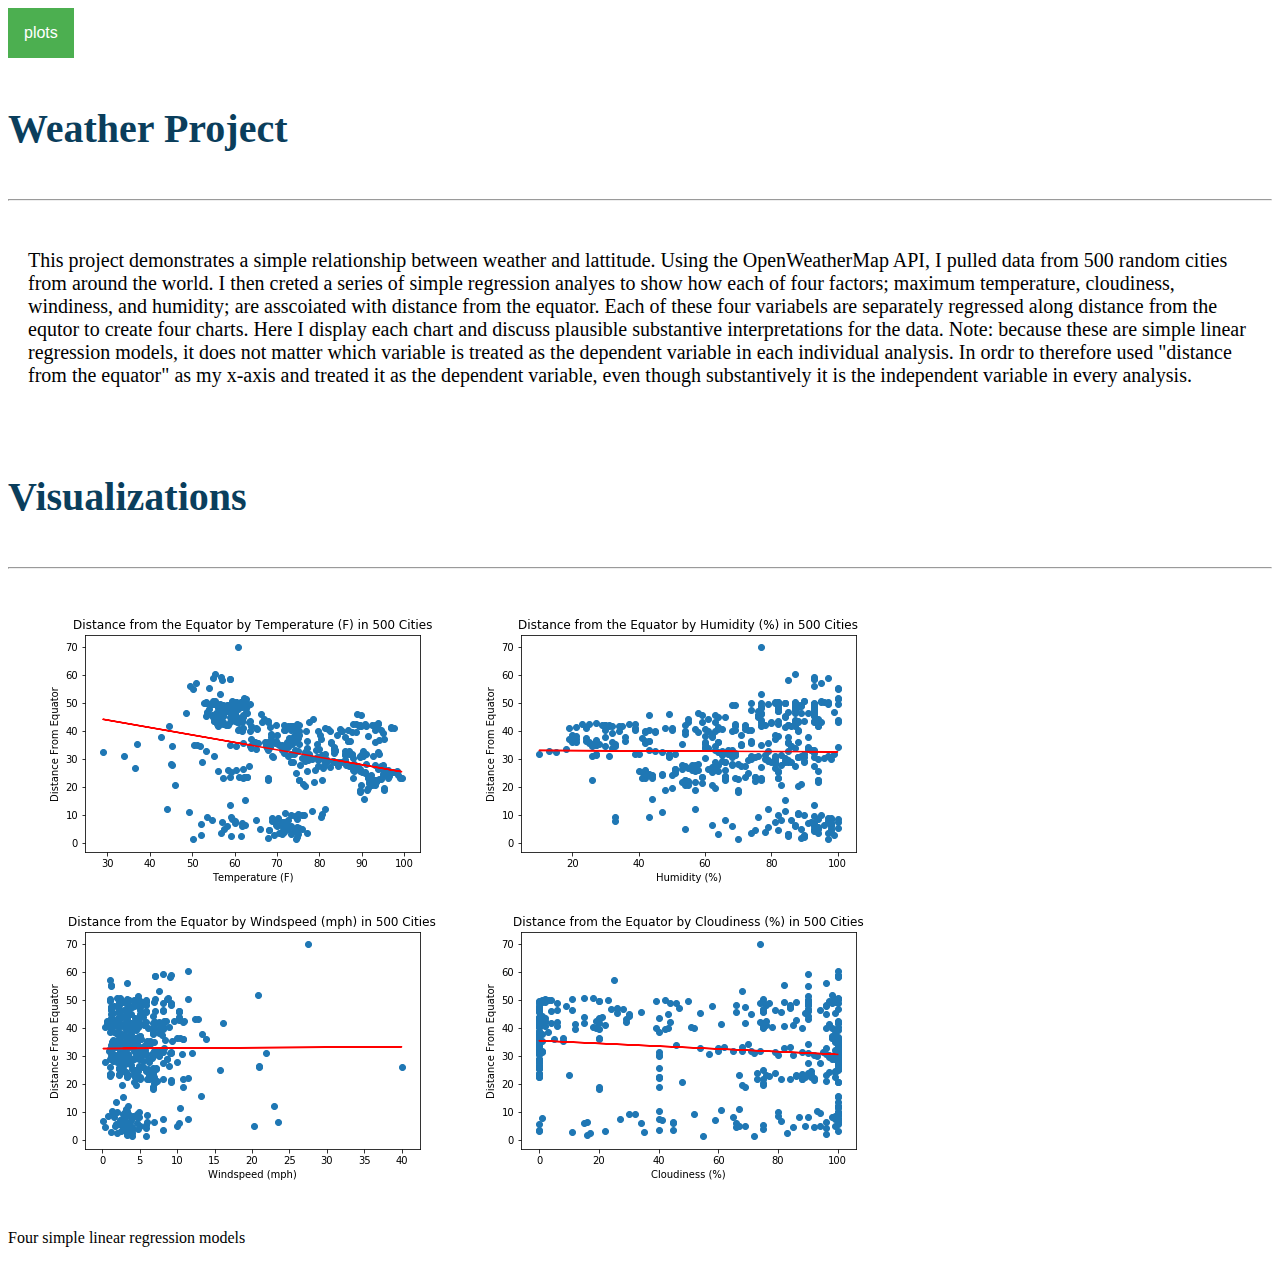
<file: index.html>
<!DOCTYPE html>
<!--[if lt IE 7]>      <html class="no-js lt-ie9 lt-ie8 lt-ie7"> <![endif]-->
<!--[if IE 7]>         <html class="no-js lt-ie9 lt-ie8"> <![endif]-->
<!--[if IE 8]>         <html class="no-js lt-ie9"> <![endif]-->
<!--[if gt IE 8]><!--> <html class="no-js"> <!--<![endif]-->
    <head>
        <meta charset="utf-8">
        <meta http-equiv="X-UA-Compatible" content="IE=edge">
        <title></title>
        <meta name="description" content="">
        <meta name="viewport" content="width=device-width, initial-scale=1">
        <link rel="stylesheet" href="https://stackpath.bootstrapcdn.com/bootstrap/4.5.0/css/bootstrap.min.css" integrity="sha384-9aIt2nRpC12Uk9gS9baDl411NQApFmC26EwAOH8WgZl5MYYxFfc+NcPb1dKGj7Sk" crossorigin="anonymous">
        <link rel="stylesheet" href="styles.css">
    </head>
    <body>

<!-- Bootstrap container start-->
<div class="container">
    <!--Row 1 (with navbar) -->
    <div class="row">
        <div class="col-md-12 bg-dark" >
            <div class="navbar-light">
                <div class="dropdown ">
                    <button class="dropbtn">plots
                        <i class="fa fa-caret-down"></i>
                    </button>
                    <div class="dropdown-content">
                        <a href="temp.html" color: black>Temperature</a>
                        <a href="cloud.html">Cloudiness</a>
                        <a href="wind.html">Wind Speed</a>
                        <a href="humid.html">Humidity</a>
                    </div>

                
                </div>
                <a class="nicelink" href="#home">comparison</a>
                <a class="nicelink" href="data.html">data</a>
            </div>
        </div>    
    </div>

    <!-- Row 2 -->
    <div class="row">
        <div class="col-md-8 bg-light">
         <h1 class="hk">Weather Project</h1>
         <hr class="solid">
         <div class="card">
            <p>This project demonstrates a simple relationship between weather and lattitude. Using the OpenWeatherMap API, I pulled data from 500 random cities from around the world.
                I then creted a series of simple regression analyes to show how each of four factors; maximum temperature, cloudiness, windiness, and humidity; are asscoiated with distance from the equator.
                Each of these four variabels are separately regressed along distance from the equtor to create four charts. Here I display each chart and discuss plausible 
                substantive interpretations for the data.

                Note: because these are simple linear regression models, it does not matter which variable is treated as the dependent variable in each individual analysis. In ordr to  therefore 
                used "distance from the equator" as my x-axis and treated it as the dependent variable, even though substantively it is the independent variable in every analysis. 
            </p>

         </div>
        </div>
        <div class="col-md-4 bg-light">
            <h1 class="hk">Visualizations</h1>
            <hr class="solid">
                <table class="card">
                    <tr>
                        <td>
                            <img src="images/regression_T_b.png" style="width:100%;height:100%px";></a>
                        </td>
                        <td>
                            <img src="images/regression_H_b.png" style="width:100%;height:100%px";></a>
                        </td>
                    </tr>
                    <tr>
                        <td>
                            <img src="images/regression_W_b.png" style="width:100%;height:100%px";></a>
                        </td>
                        <td>
                            <img src="images/regression_C_b.png" style="width:100%;height:100%px";></a>
                        </td>
                    </tr>
                </table>
                <p>Four simple linear regression models</p>
        </div>

      </div>

</div>
        <script src="" async defer></script>
    </body>
</html>
</file>
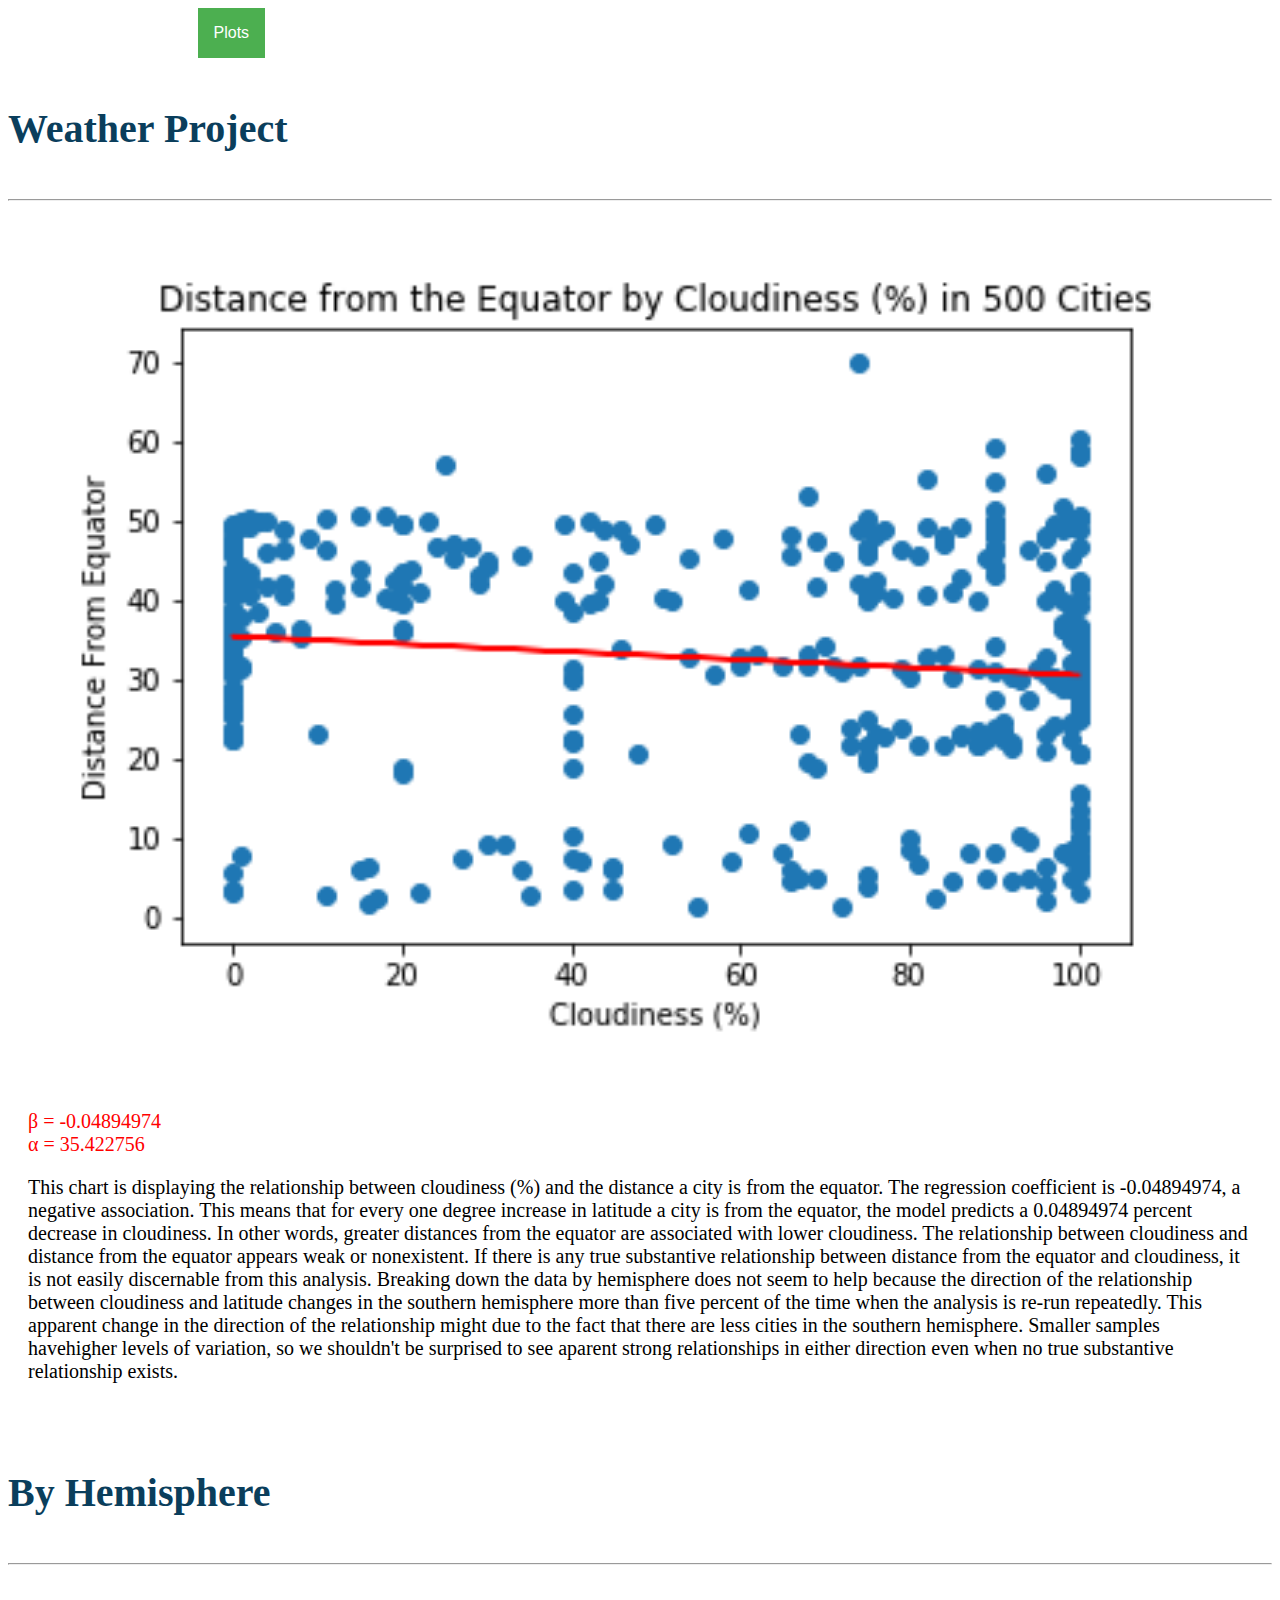
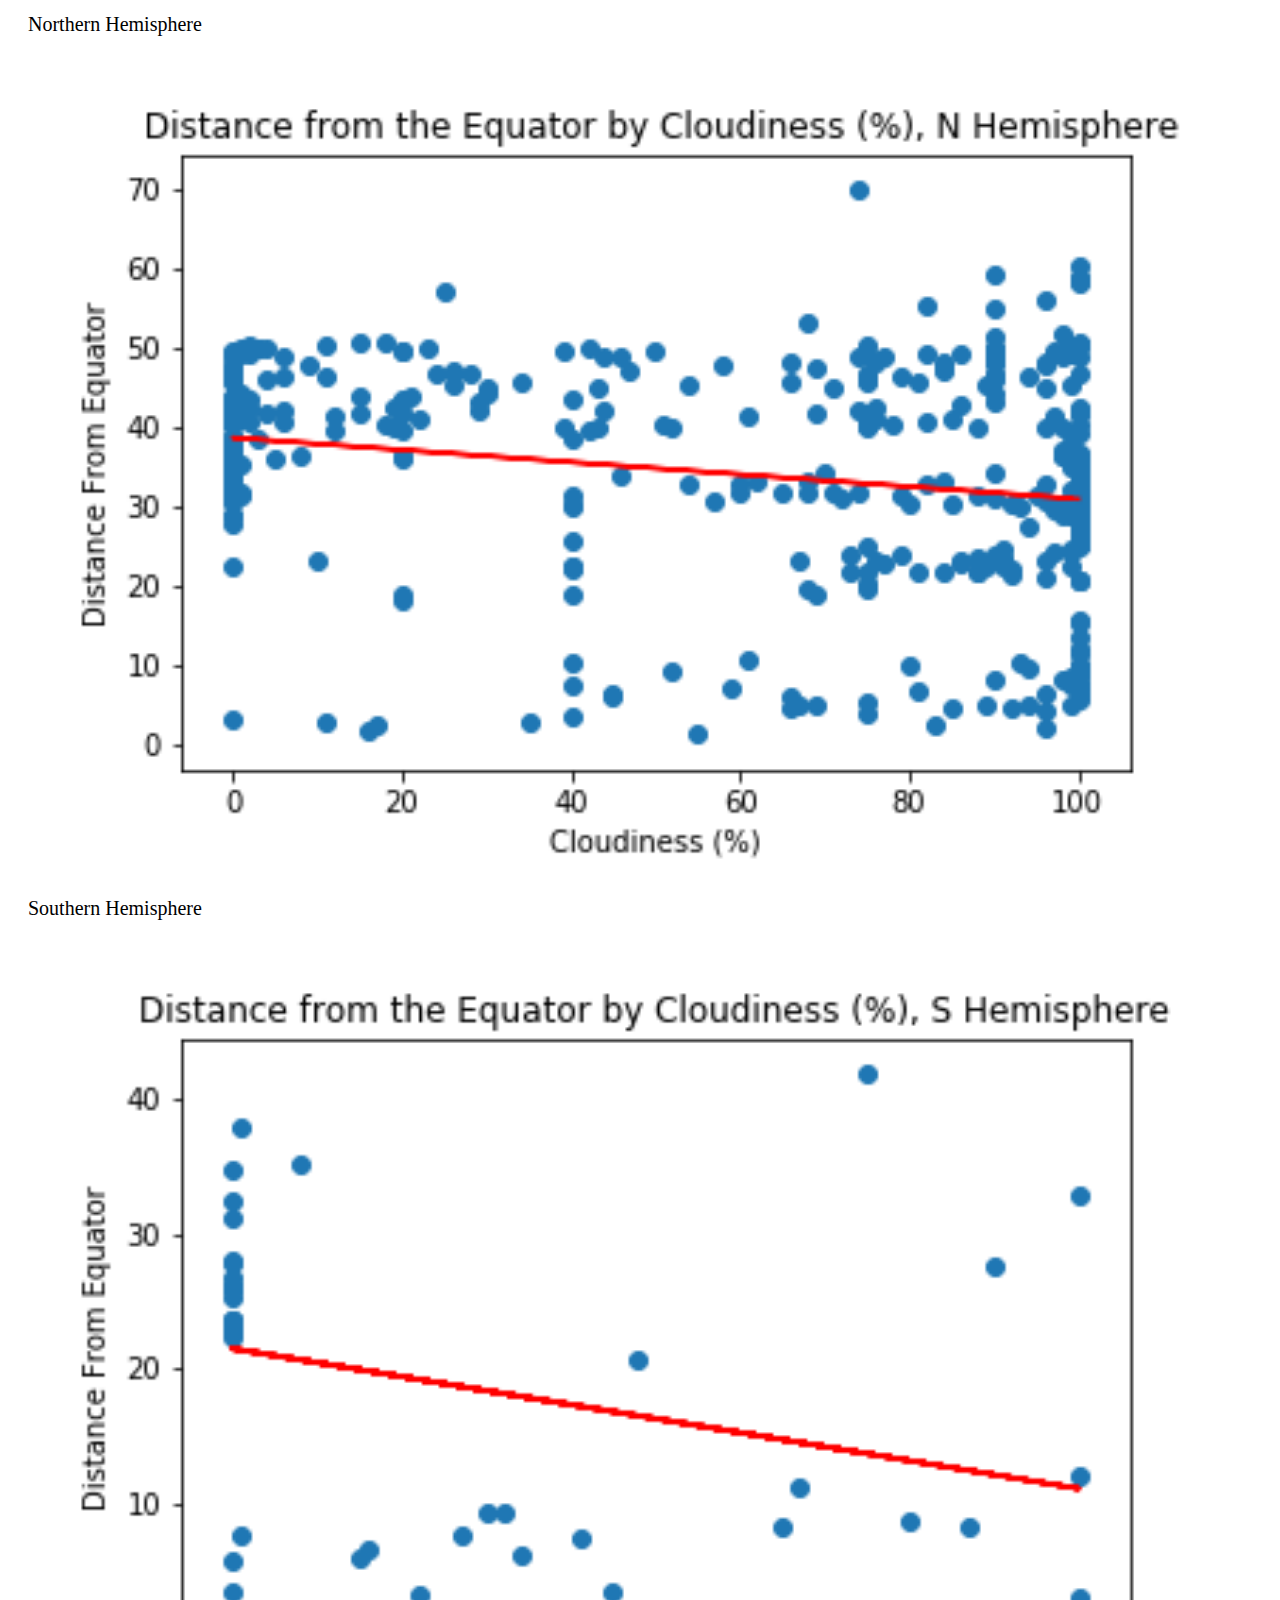
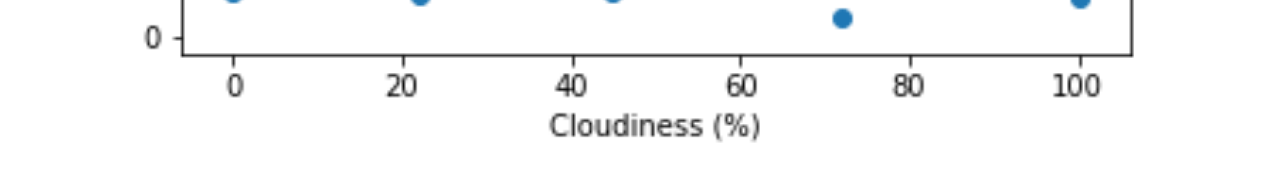
<file: cloud.html>
<!DOCTYPE html>
<!--[if lt IE 7]>      <html class="no-js lt-ie9 lt-ie8 lt-ie7"> <![endif]-->
<!--[if IE 7]>         <html class="no-js lt-ie9 lt-ie8"> <![endif]-->
<!--[if IE 8]>         <html class="no-js lt-ie9"> <![endif]-->
<!--[if gt IE 8]><!--> <html class="no-js"> <!--<![endif]-->
    <head>
        <meta charset="utf-8">
        <meta http-equiv="X-UA-Compatible" content="IE=edge">
        <title></title>
        <meta name="description" content="">
        <meta name="viewport" content="width=device-width, initial-scale=1">
        <link rel="stylesheet" href="https://stackpath.bootstrapcdn.com/bootstrap/4.5.0/css/bootstrap.min.css" integrity="sha384-9aIt2nRpC12Uk9gS9baDl411NQApFmC26EwAOH8WgZl5MYYxFfc+NcPb1dKGj7Sk" crossorigin="anonymous">
        <link rel="stylesheet" href="styles.css">
    </head>
    <body>

<!-- Bootstrap container start-->
<div class="container">
    <div class="row">
        <div class="col-md-12 bg-dark" >
            <div class="navbar-light">
                <a class="nicelink" href=index.html>Home</a>
                <a class="nicelink" href="data.html">Data</a>
                <a class="nicelink" href="comparison.html">Comparison</a>
                <div class="dropdown ">
                    <button class="dropbtn">Plots
                        <i class="fa fa-caret-down"></i>
                    </button>
                    <div class="dropdown-content">
                        <a href="temp.html" color: black>Temperature</a>
                        <a href="cloud.html">Cloudiness</a>
                        <a href="wind.html">Wind Speed</a>
                        <a href="humid.html">Humidity</a>
                    </div>

                
                </div>
            </div>
        </div>    
    </div>

    <!-- Row 2 -->
    <div class="row">
        <div class="col-md-8 bg-light">
         <h1 class="hk">Weather Project</h1>
         <hr class="solid">
         <div class="card">
             <img src=images/regression_C_b.png style="width:100%;height:100%px">
         </div>
         <div class="card">
            <p style= color:red>
            β = -0.04894974 <br>
            α = 35.422756<br>
            </p>

            <p>
                
                
                This chart is displaying the relationship between cloudiness (%) and the distance a city 
                is from the equator. The regression coefficient is -0.04894974, a negative association.
                This means that for every one degree increase in latitude a city is from 
                the equator, the model predicts a 0.04894974 percent decrease in cloudiness. 
                
                In other words, greater distances from the equator are associated with lower cloudiness.
                
                The relationship between cloudiness and distance from the equator appears weak or nonexistent.
                If there is any true substantive relationship between distance from the equator and cloudiness, it is 
                not easily discernable from this analysis. Breaking down the data by hemisphere does not seem to help 
                because the direction of the relationship between cloudiness and latitude changes in the southern 
                hemisphere more than five percent of the time when the analysis is re-run repeatedly.
                This apparent change in the direction of the relationship might due to the fact that there are less 
                cities in the southern hemisphere. Smaller samples havehigher levels of variation, so we 
                shouldn't be surprised to see aparent strong relationships in either direction even when no true substantive relationship exists.
                
                
                
                
                
                
                
            </p>


         </div>
        </div>
        <div class="col-md-4 bg-light">
            <h1 class="hk">By Hemisphere</h1>
            <hr class="solid">
            <div class = "card">
                <p>Northern Hemisphere</p>
                <img src="images/regression_C_n.png"style="width:100%;height:100%px">
                <p>Southern Hemisphere</p>
                <img src="images/regression_C_s.png"style="width:100%;height:100%px">

            </div>
 
        </div>

      </div>

</div>
        <script src="" async defer></script>
    </body>
</html>
</file>
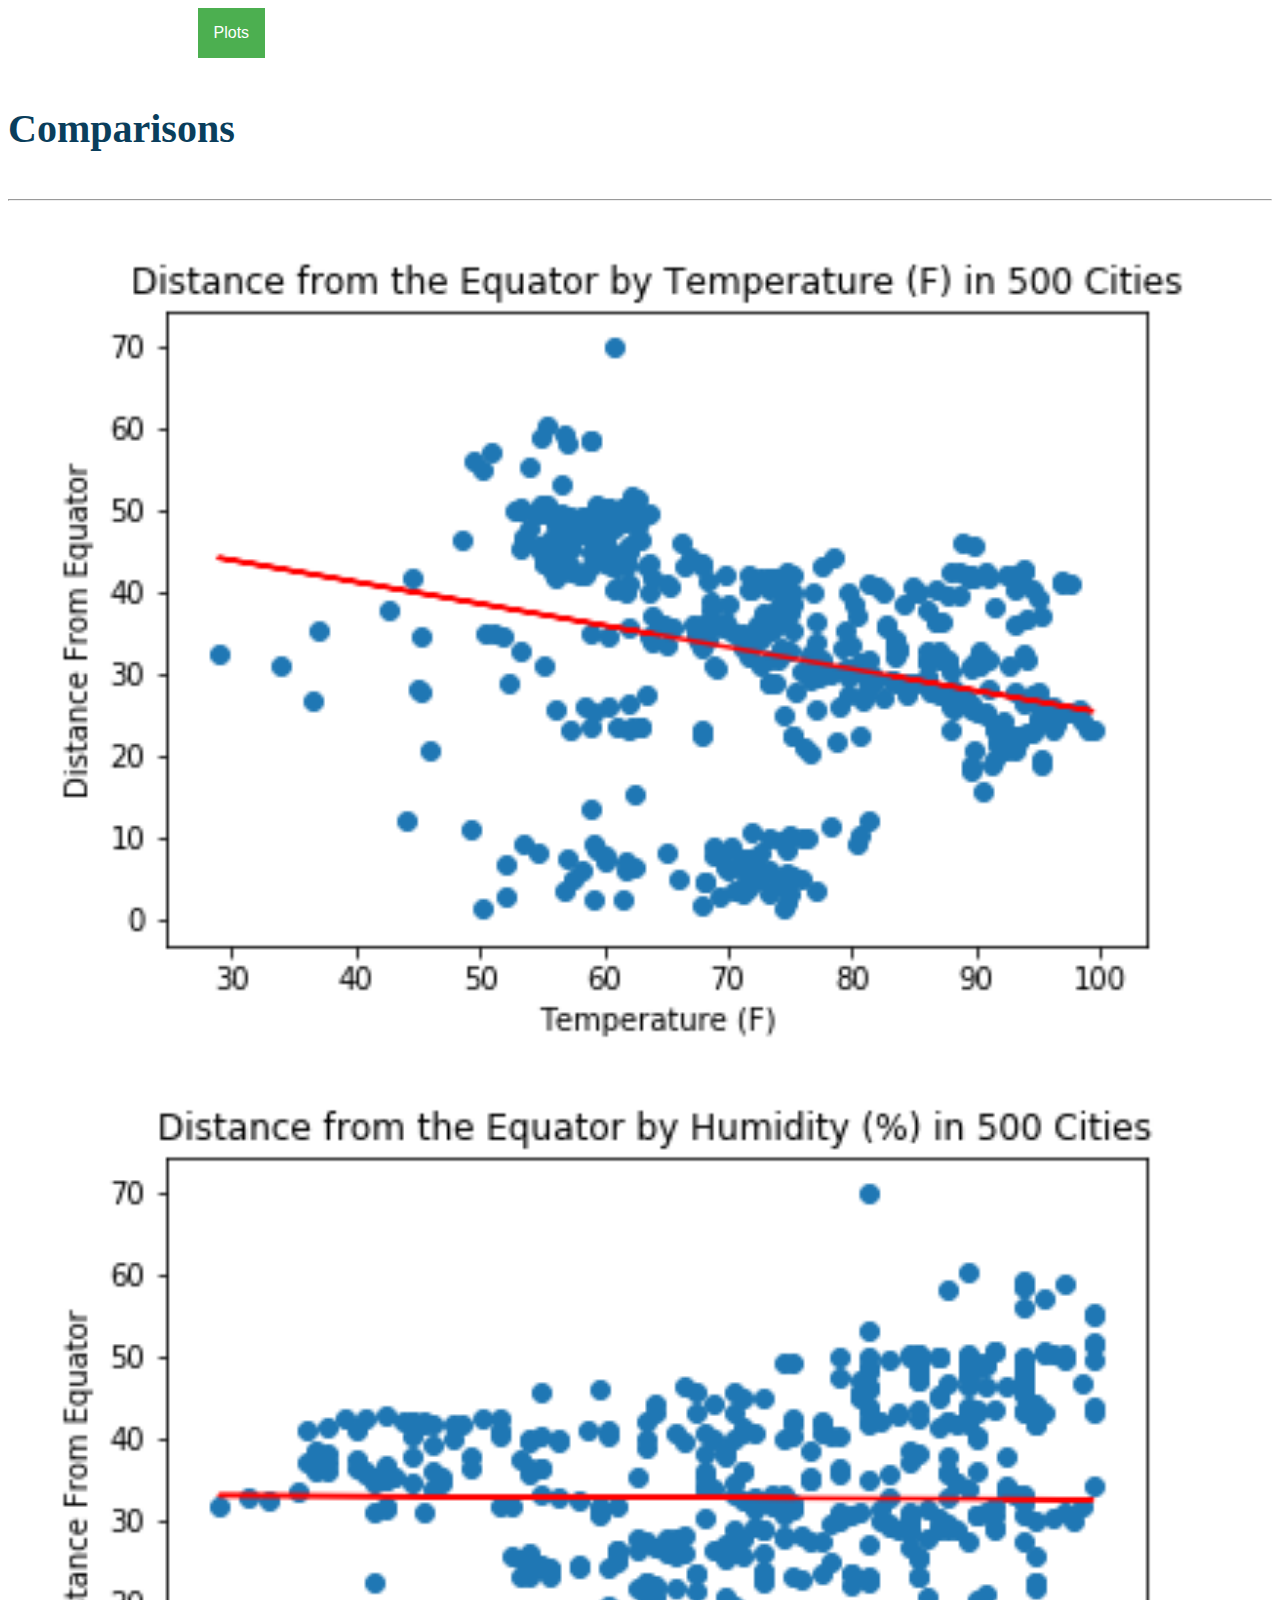
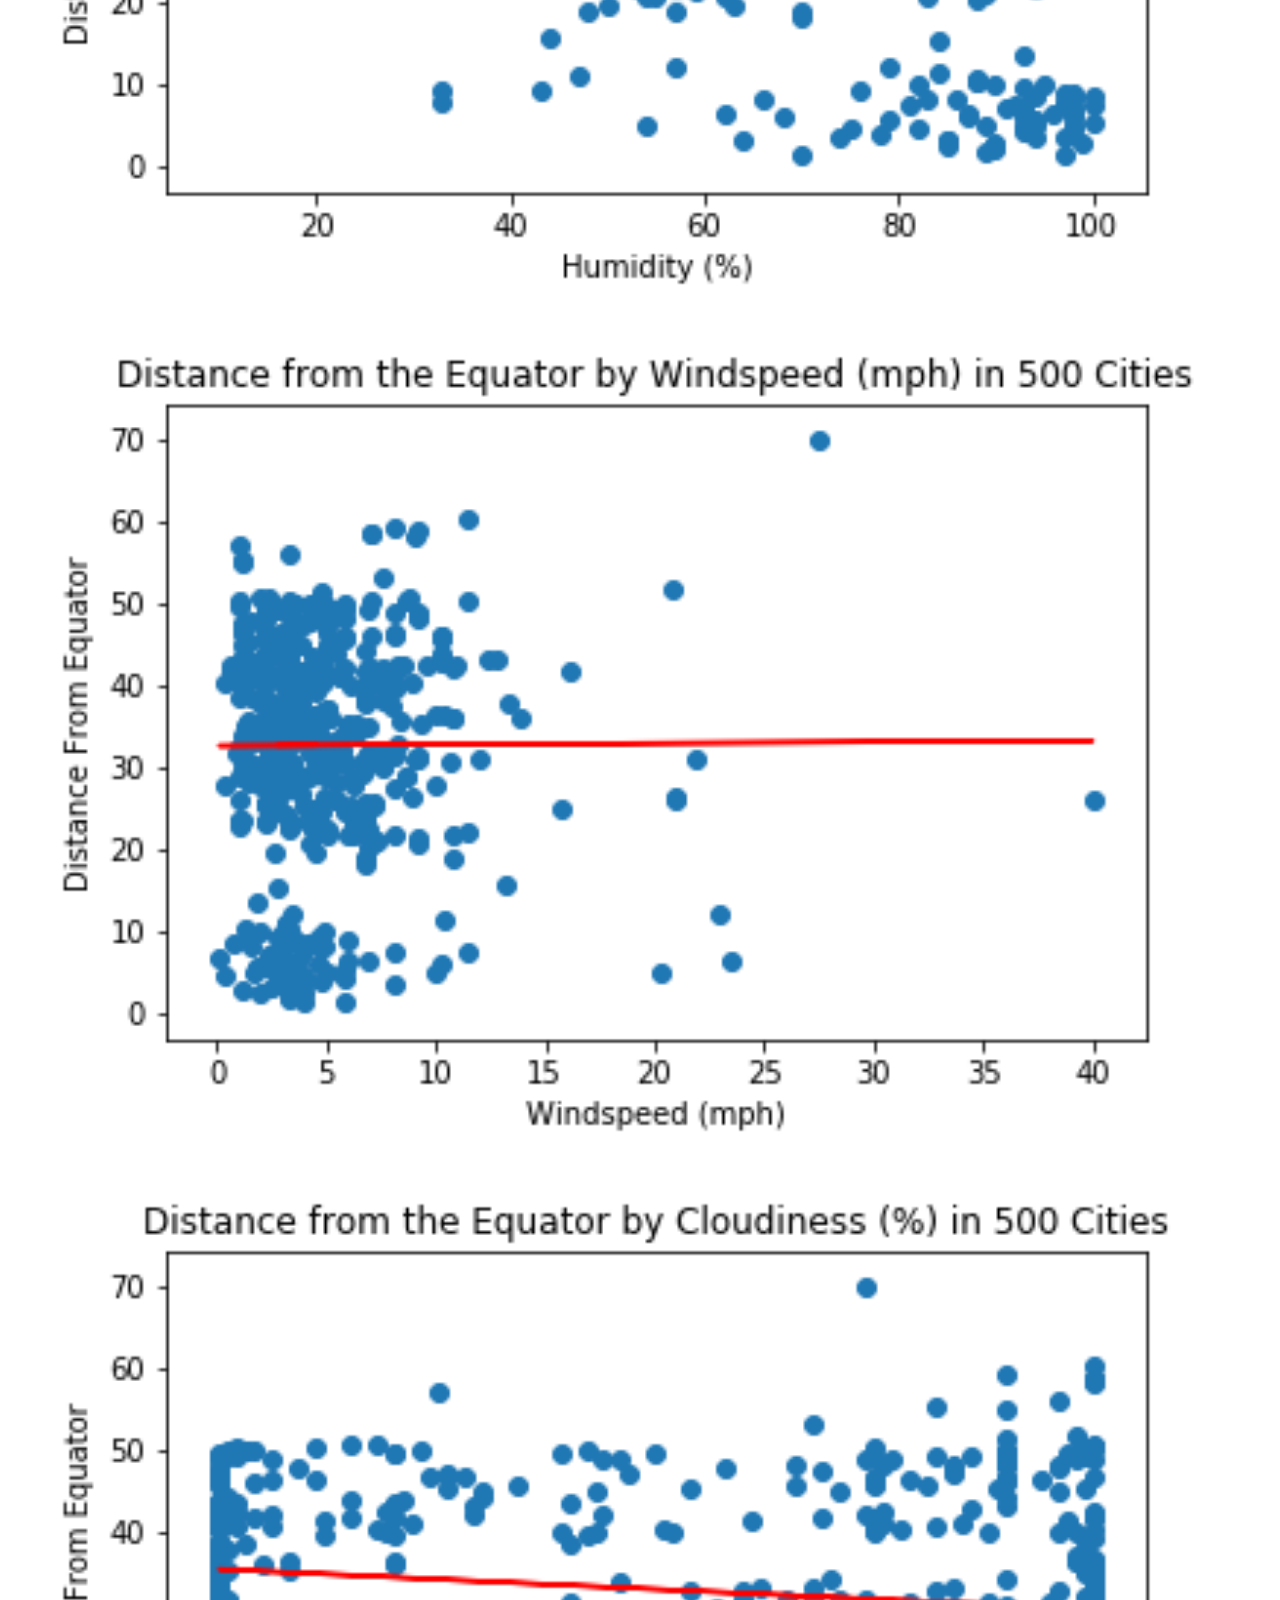
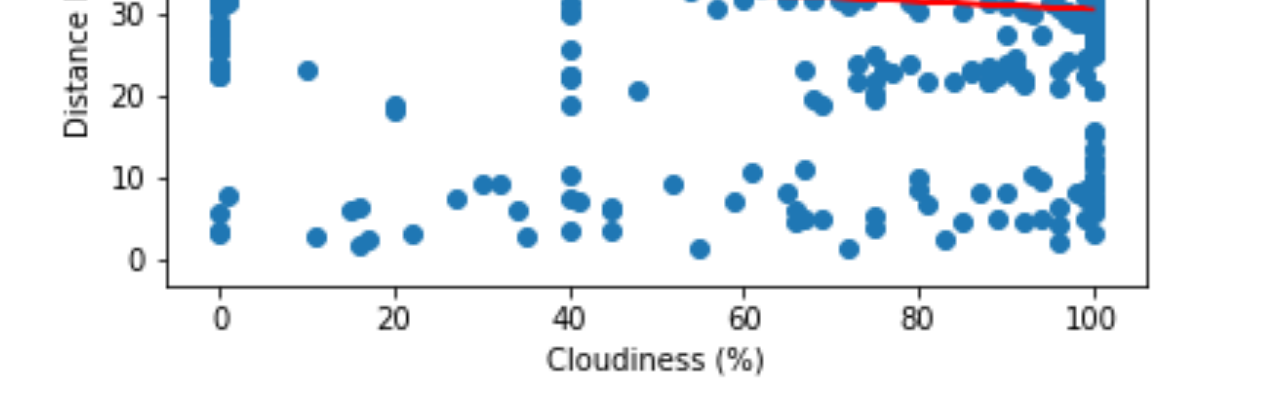
<file: comparison.html>
<!DOCTYPE html>
<!--[if lt IE 7]>      <html class="no-js lt-ie9 lt-ie8 lt-ie7"> <![endif]-->
<!--[if IE 7]>         <html class="no-js lt-ie9 lt-ie8"> <![endif]-->
<!--[if IE 8]>         <html class="no-js lt-ie9"> <![endif]-->
<!--[if gt IE 8]><!--> <html class="no-js"> <!--<![endif]-->
    <head>
        <meta charset="utf-8">
        <meta http-equiv="X-UA-Compatible" content="IE=edge">
        <title></title>
        <meta name="description" content="">
        <meta name="viewport" content="width=device-width, initial-scale=1">
        <link rel="stylesheet" href="https://stackpath.bootstrapcdn.com/bootstrap/4.5.0/css/bootstrap.min.css" integrity="sha384-9aIt2nRpC12Uk9gS9baDl411NQApFmC26EwAOH8WgZl5MYYxFfc+NcPb1dKGj7Sk" crossorigin="anonymous">
        <link rel="stylesheet" href="styles.css">
    </head>
    <body>

<!-- Bootstrap container start-->
<div class="container">
    <!--Row 1 (with navbar) -->
    <div class="row">
        <div class="col-md-12 bg-dark" >
            <div class="navbar-light">
                <a class="nicelink" href=index.html>Home</a>
                <a class="nicelink" href="data.html">Data</a>
                <a class="nicelink" href="comparison.html">Comparison</a>
                <div class="dropdown ">
                    <button class="dropbtn">Plots
                        <i class="fa fa-caret-down"></i>
                    </button>
                    <div class="dropdown-content">
                        <a href="temp.html" color: black>Temperature</a>
                        <a href="cloud.html">Cloudiness</a>
                        <a href="wind.html">Wind Speed</a>
                        <a href="humid.html">Humidity</a>
                    </div>

                
                </div>
            </div>
        </div>    
    </div>

    <!---Row 2-->
    <div class="row">
        <div class="col-md-12 bg-light">
            <h1 class="hk">Comparisons</h1>
            <hr class="solid">
        </div>
    </div>
    <!-- Row 3 -->
    <div class="row">
        <div class="col-md-6 bg-light">

            <a href="temp.html">
            <img src=images/regression_T_b.png style="width:100%;height:100%px"></td>
            </a>

        </div>
        <div class="col-md-6 bg-light">

            <a href="humid.html">
            <img src=images/regression_H_b.png style="width:100%;height:100%px"></td>
        </a>

        </div>
    </div>
    <!---Row 4-->
    <div class="row">
        <div class="col-md-6 bg-light">

            <a href="wind.html">
            <img src=images/regression_W_b.png style="width:100%;height:100%px"></td>
            </a>

        </div>
        <div class="col-md-6 bg-light">
            <img src=images/regression_C_b.png style="width:100%;height:100%px"></td>

        </div>
    </div>
</div>
        <script src="" async defer></script>
    </body>
</html>
</file>
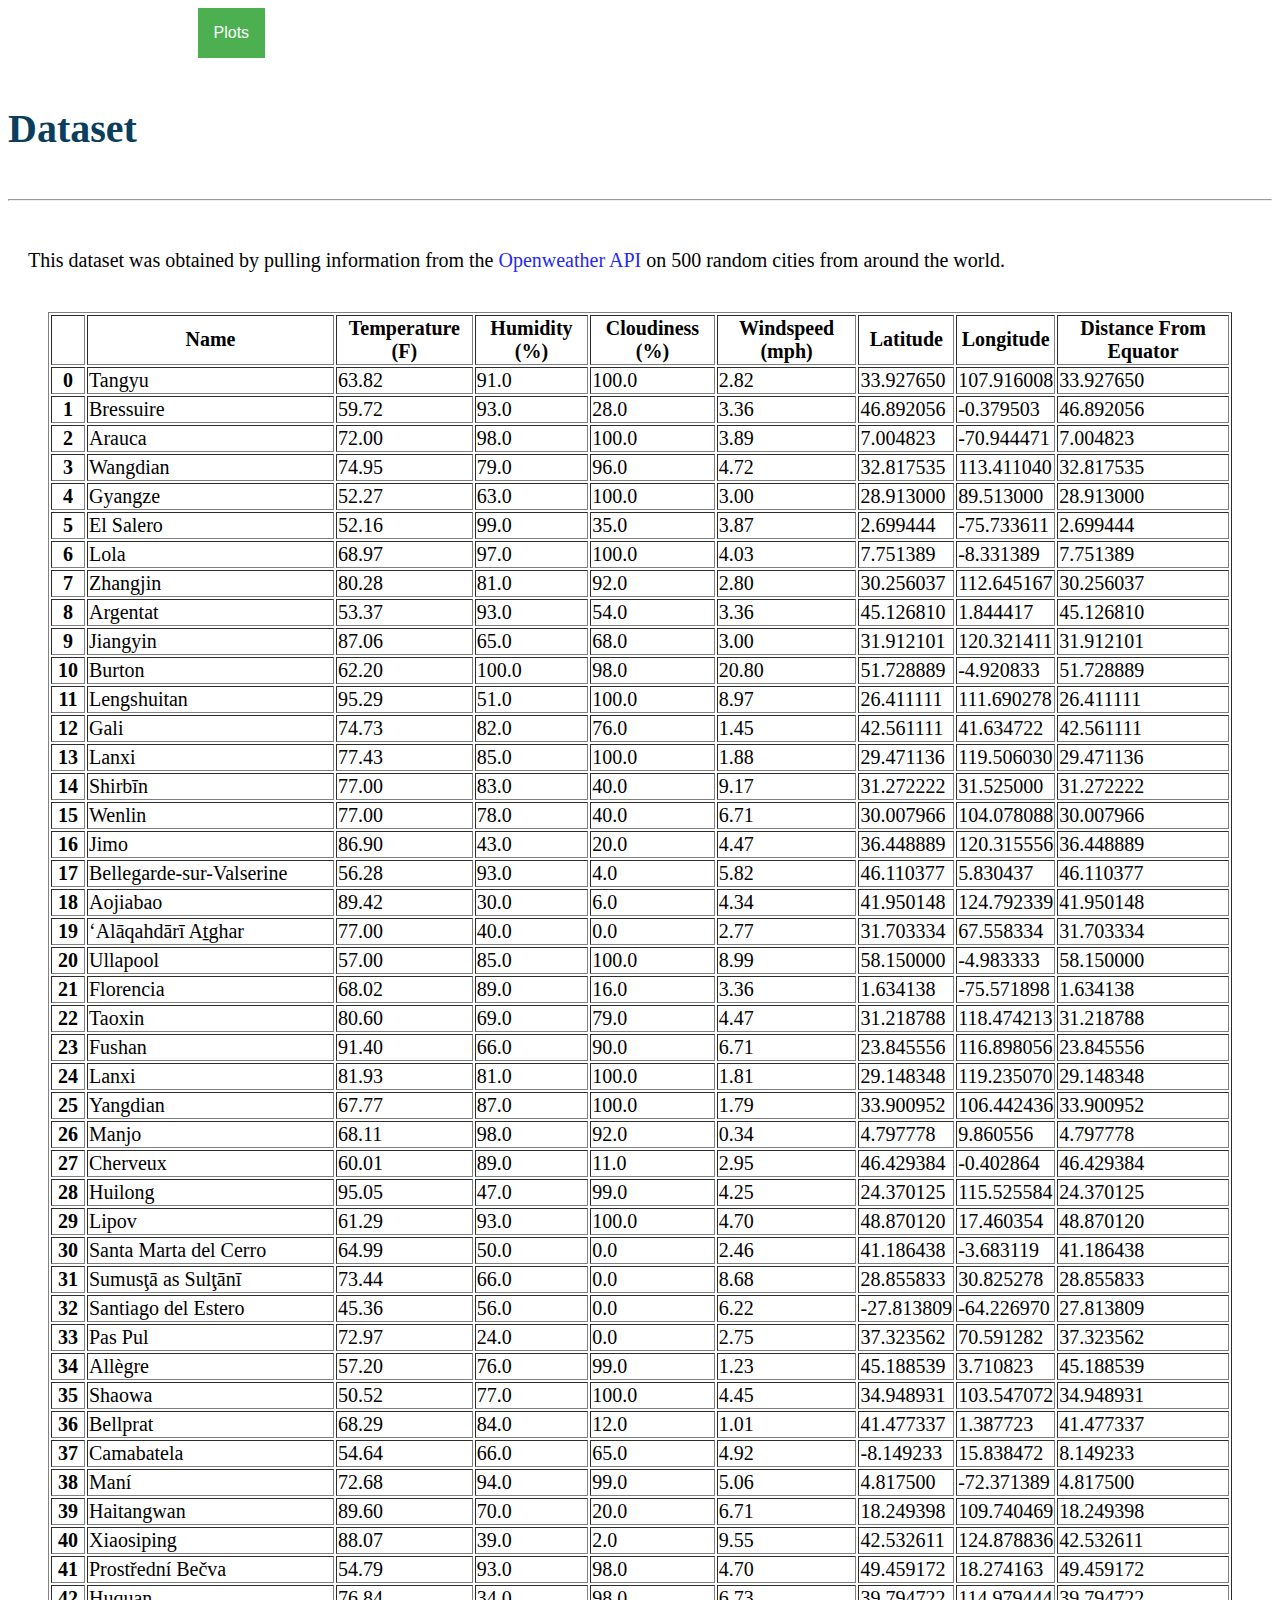
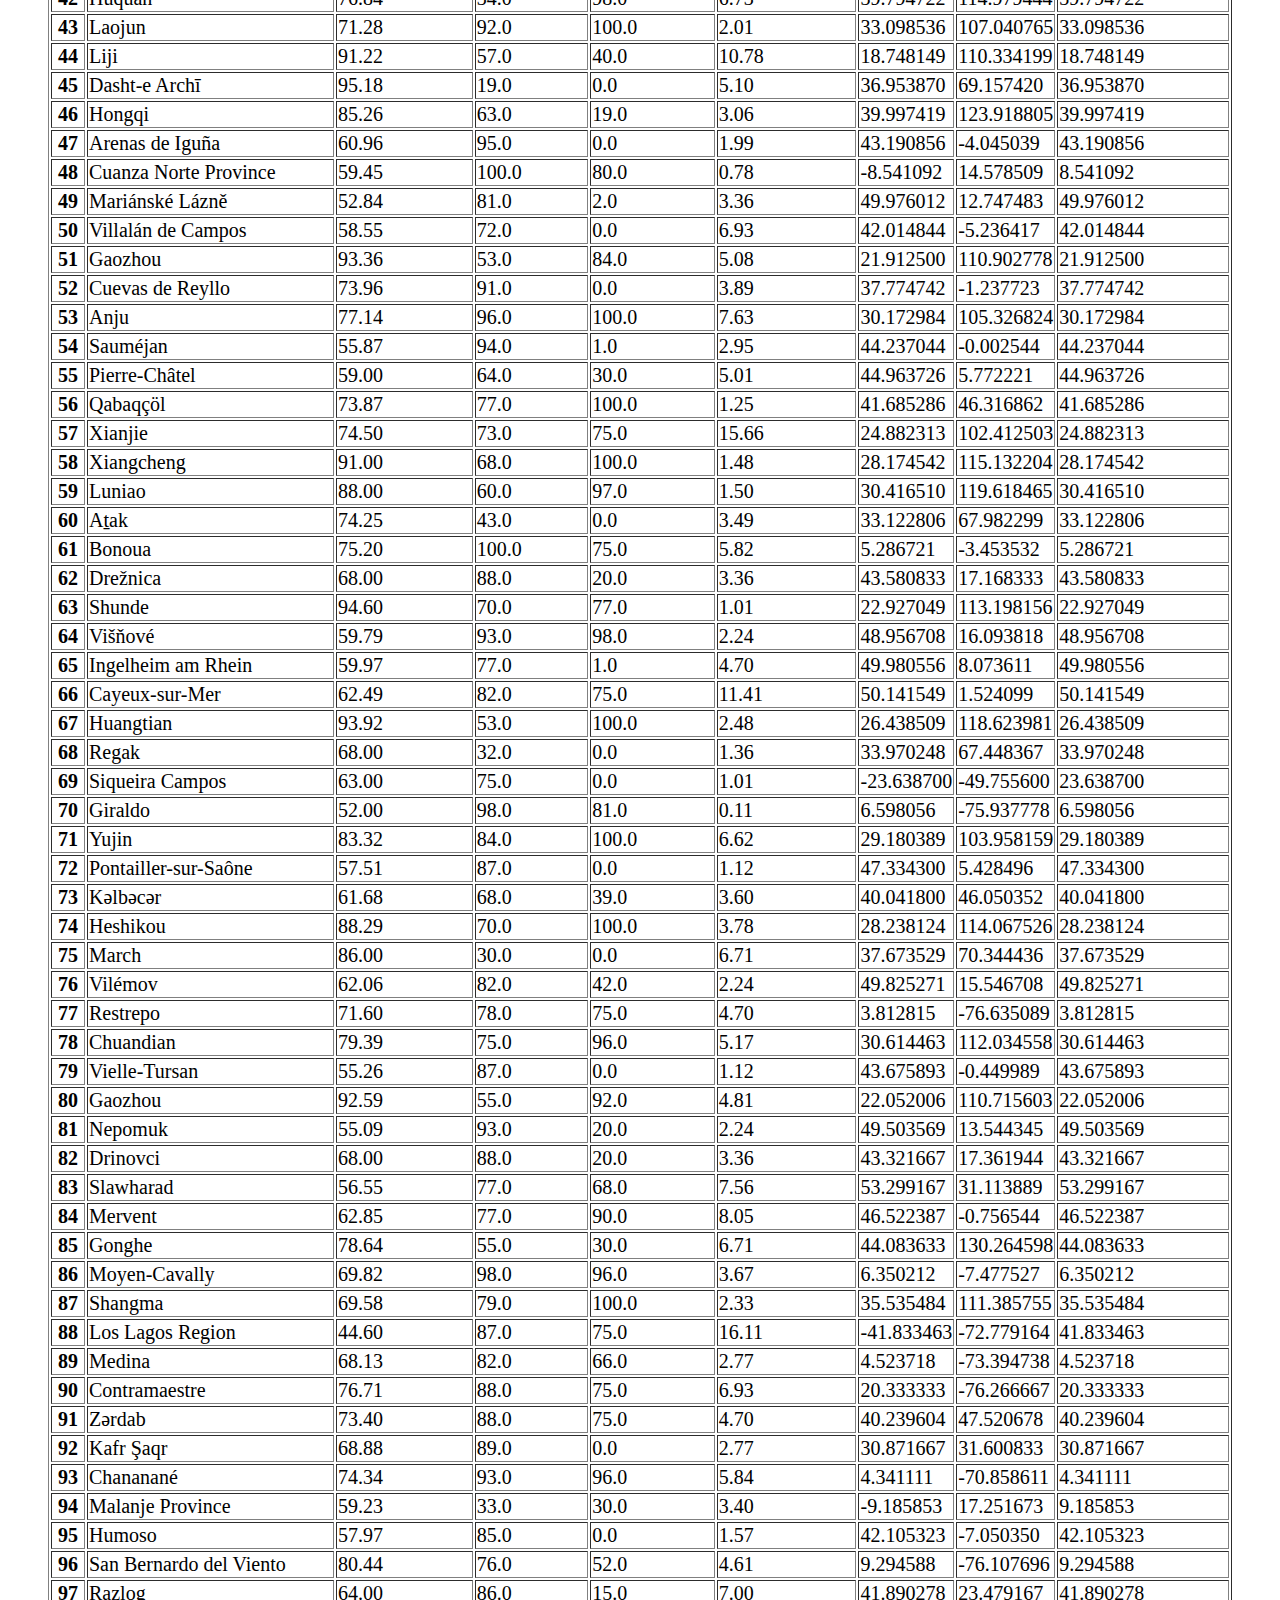
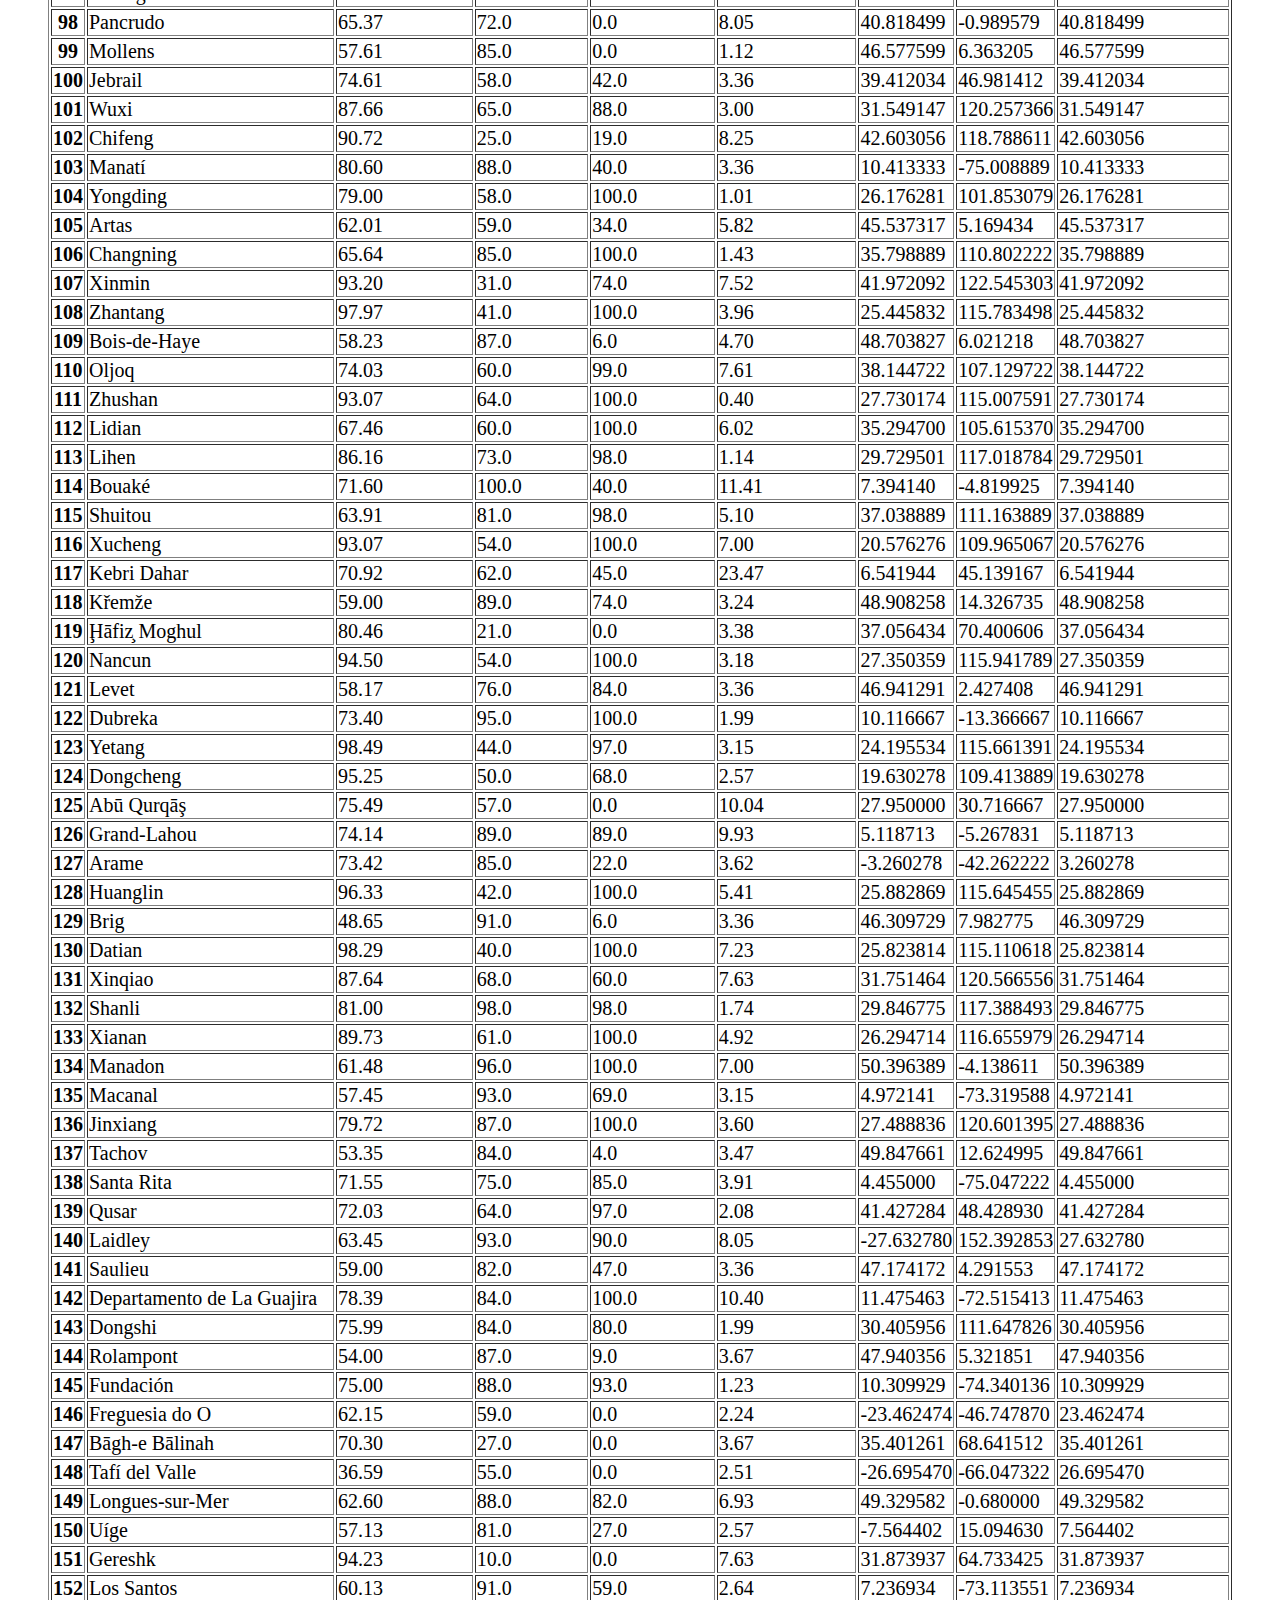
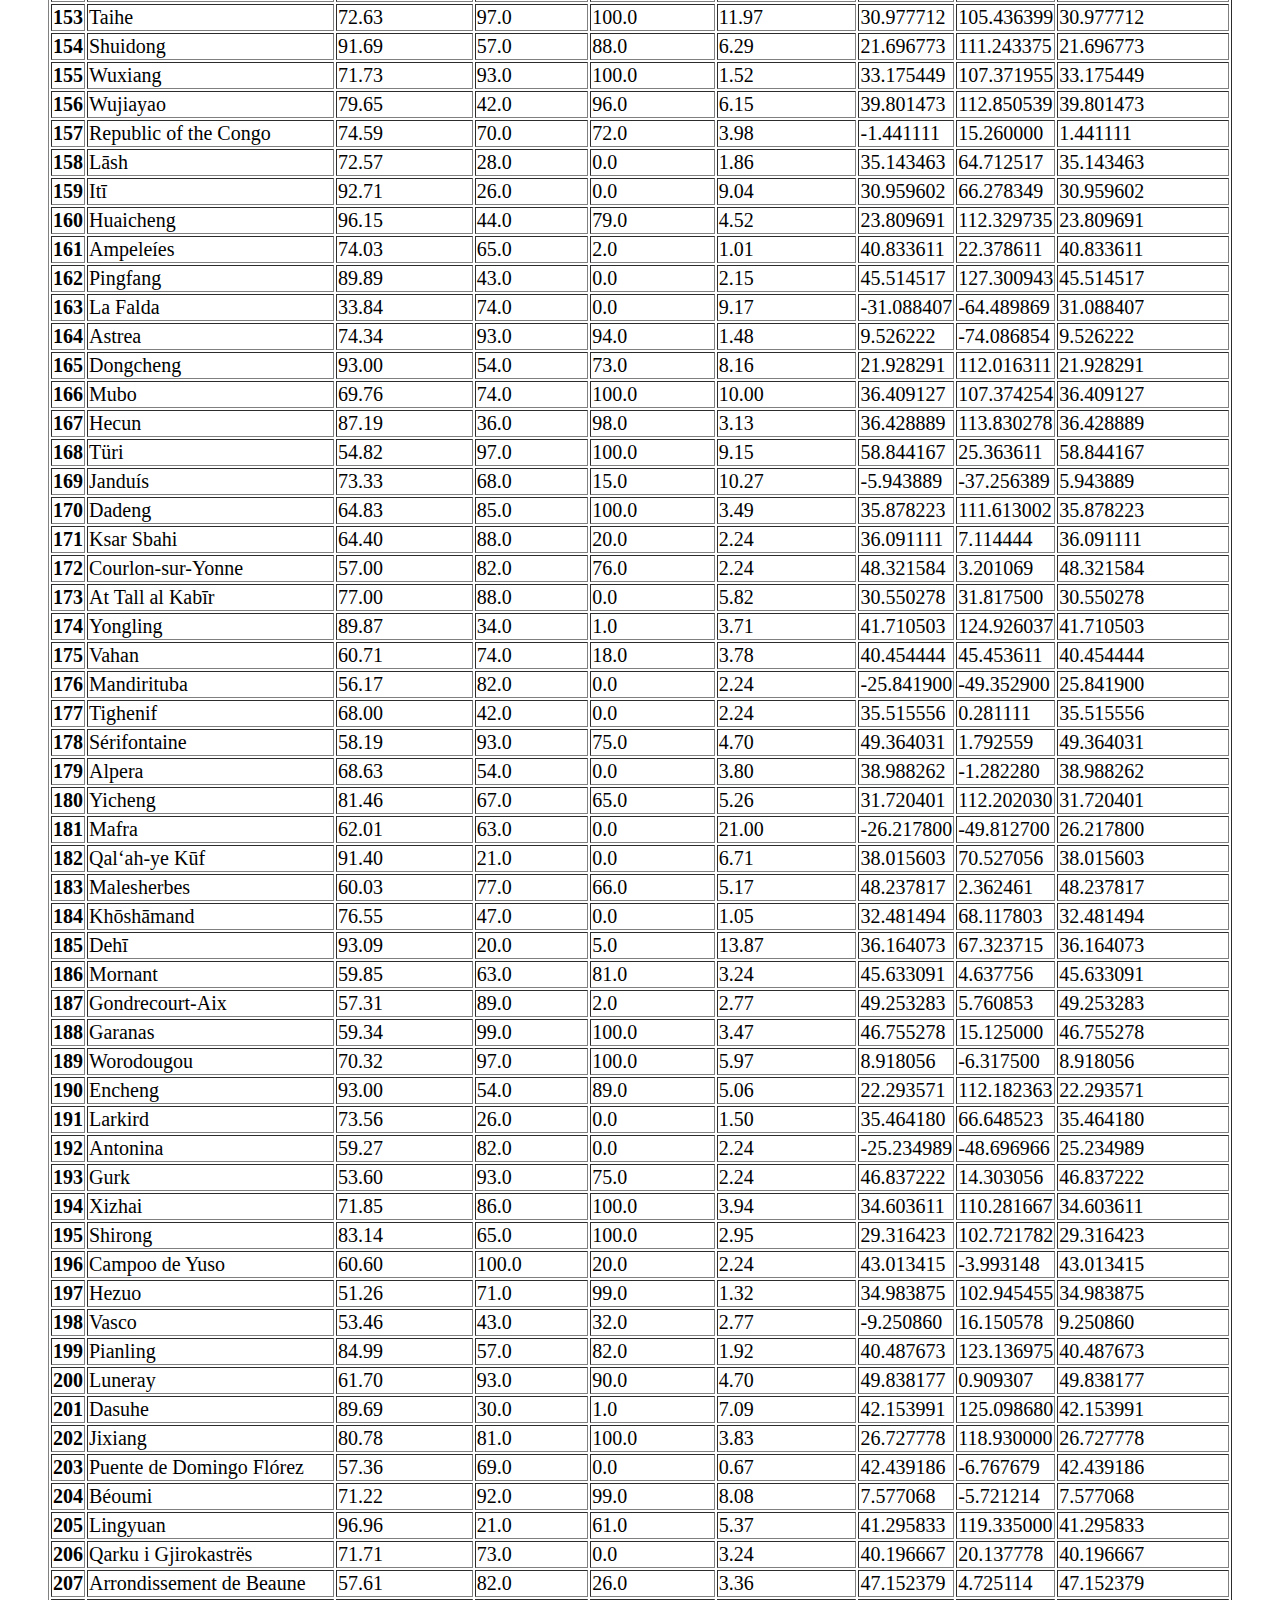
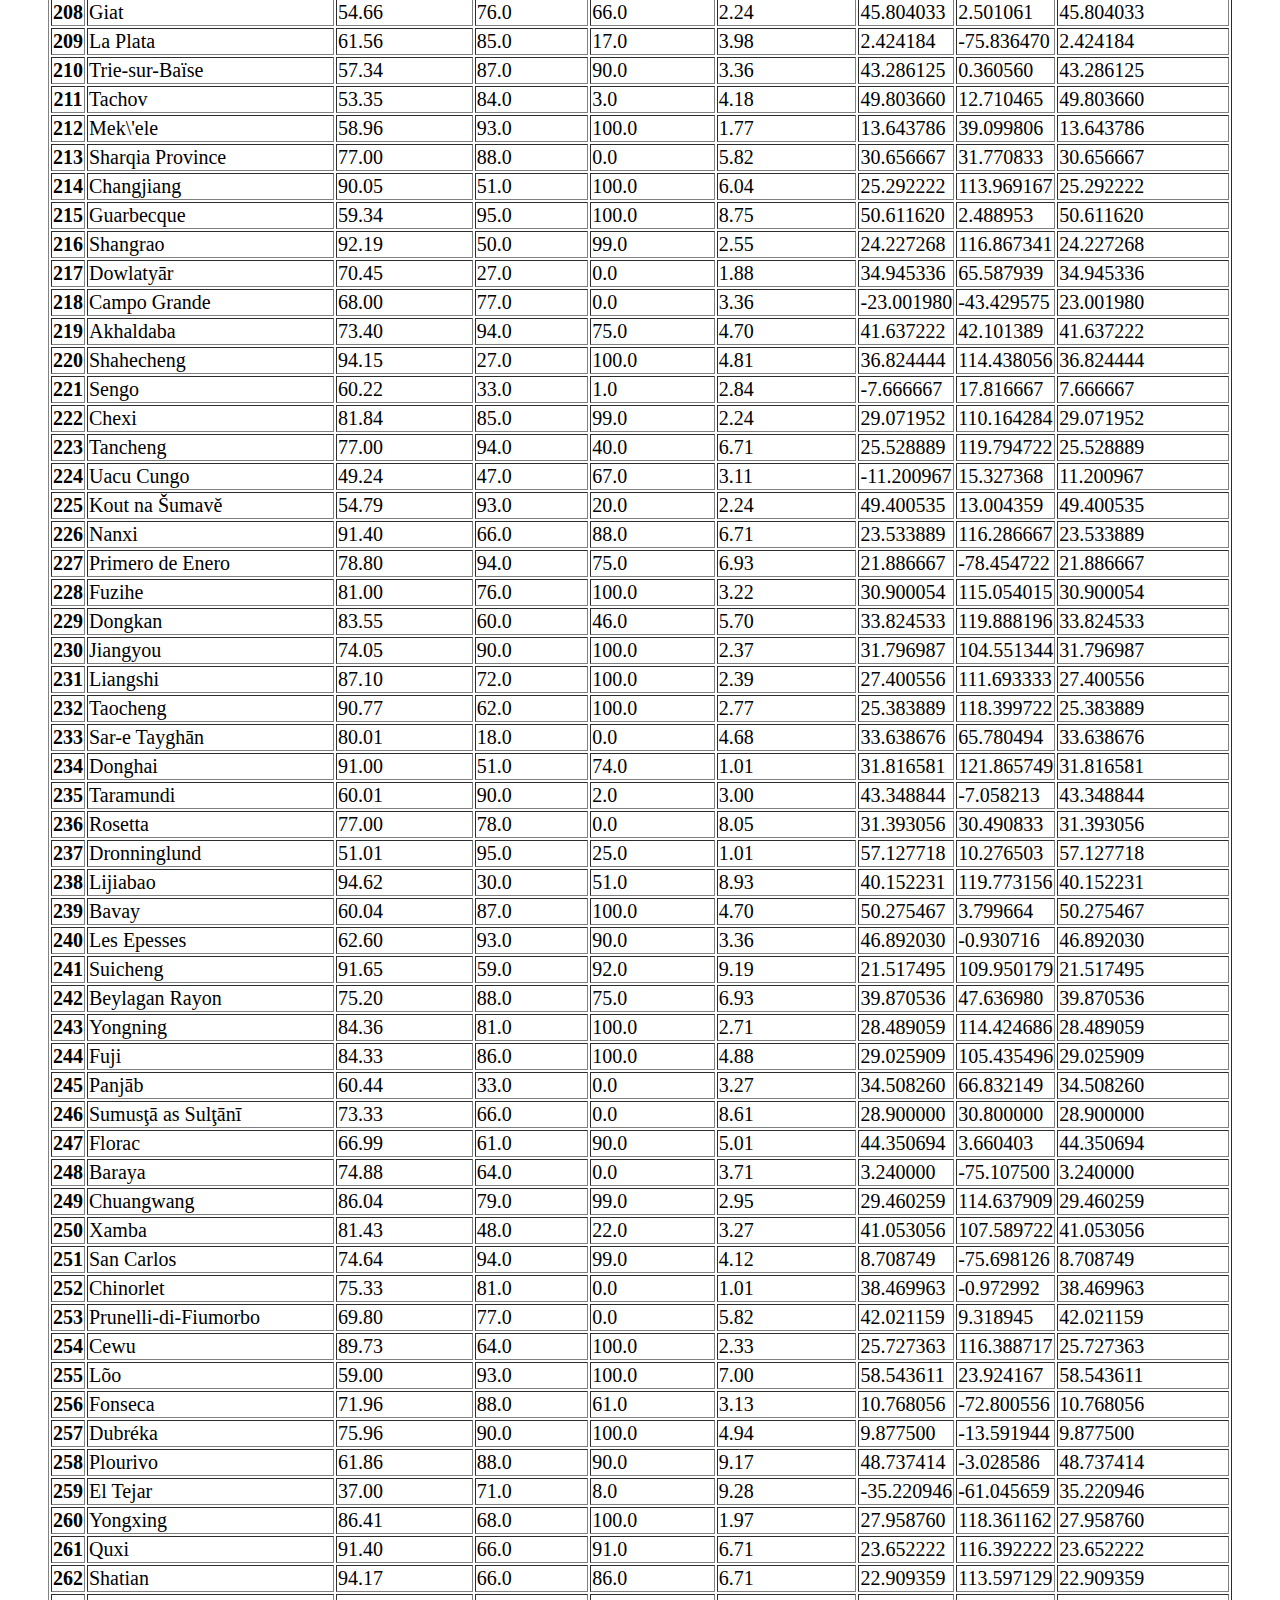
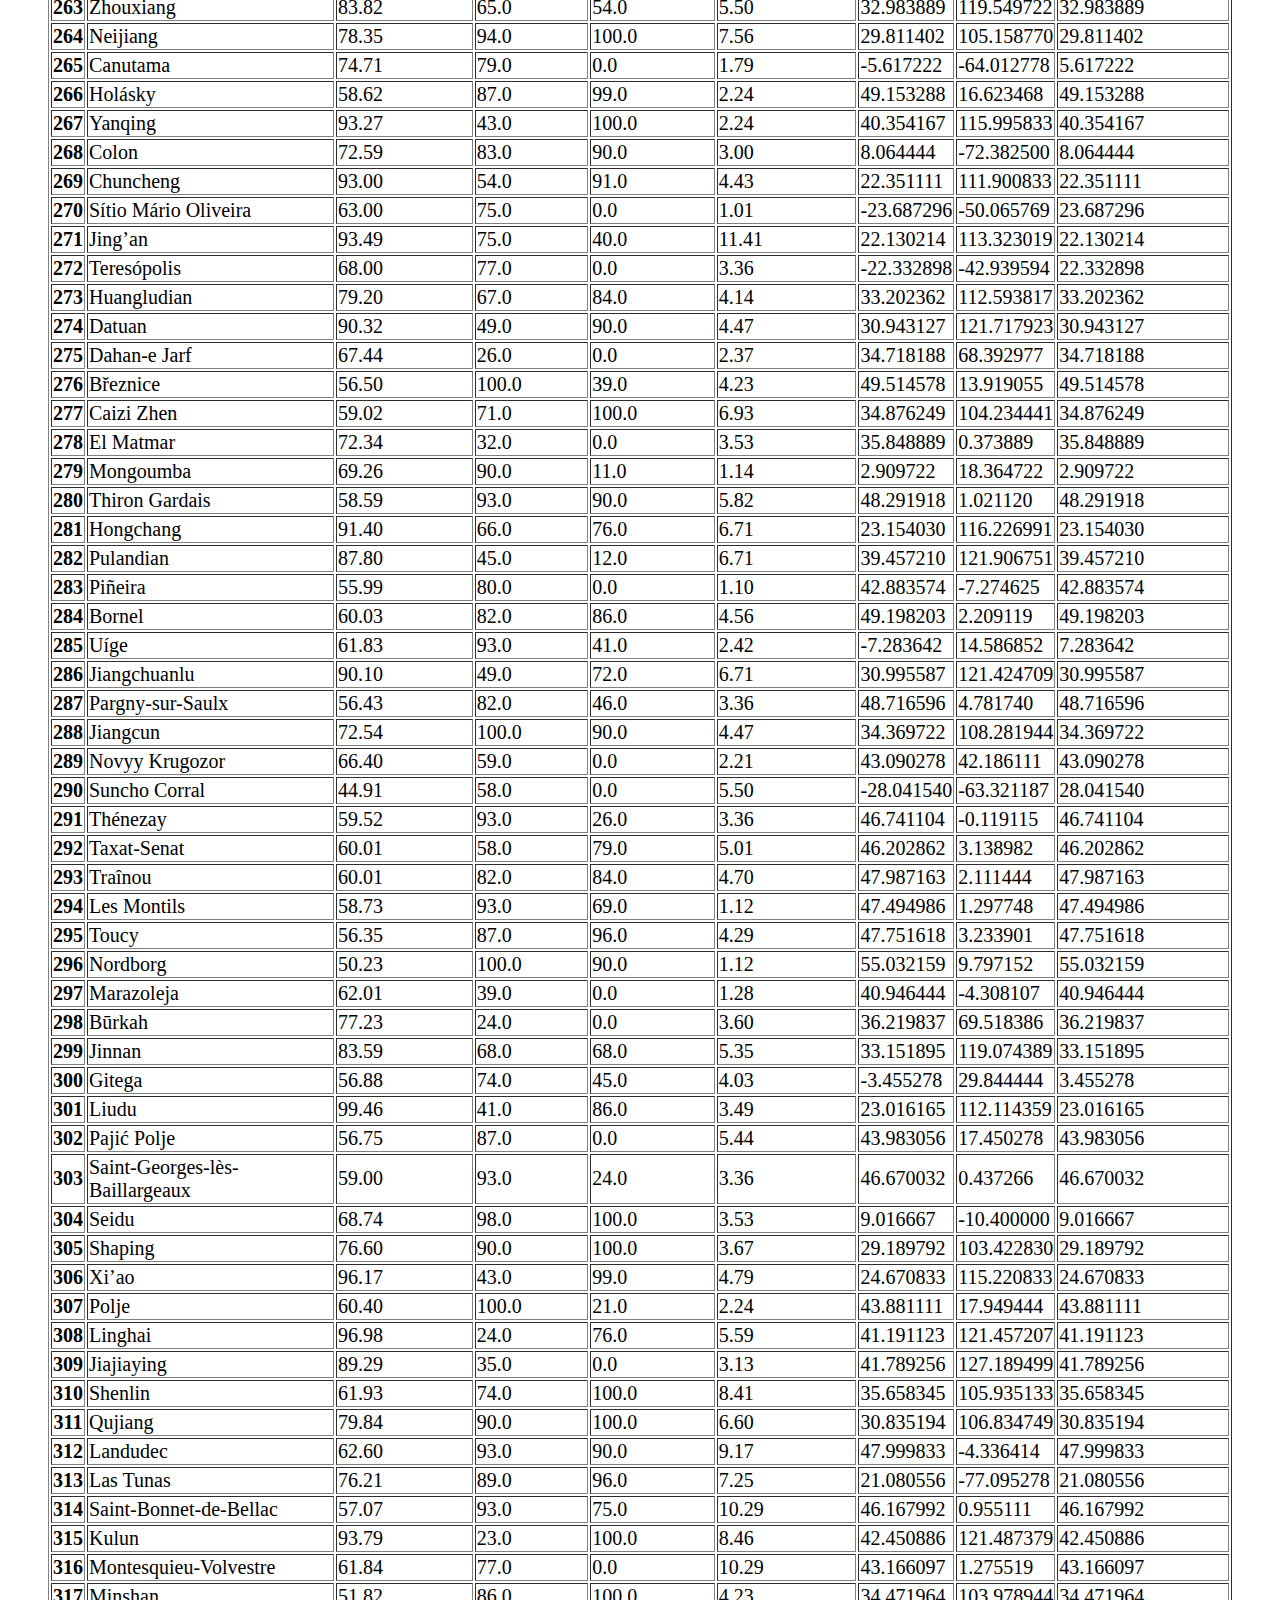
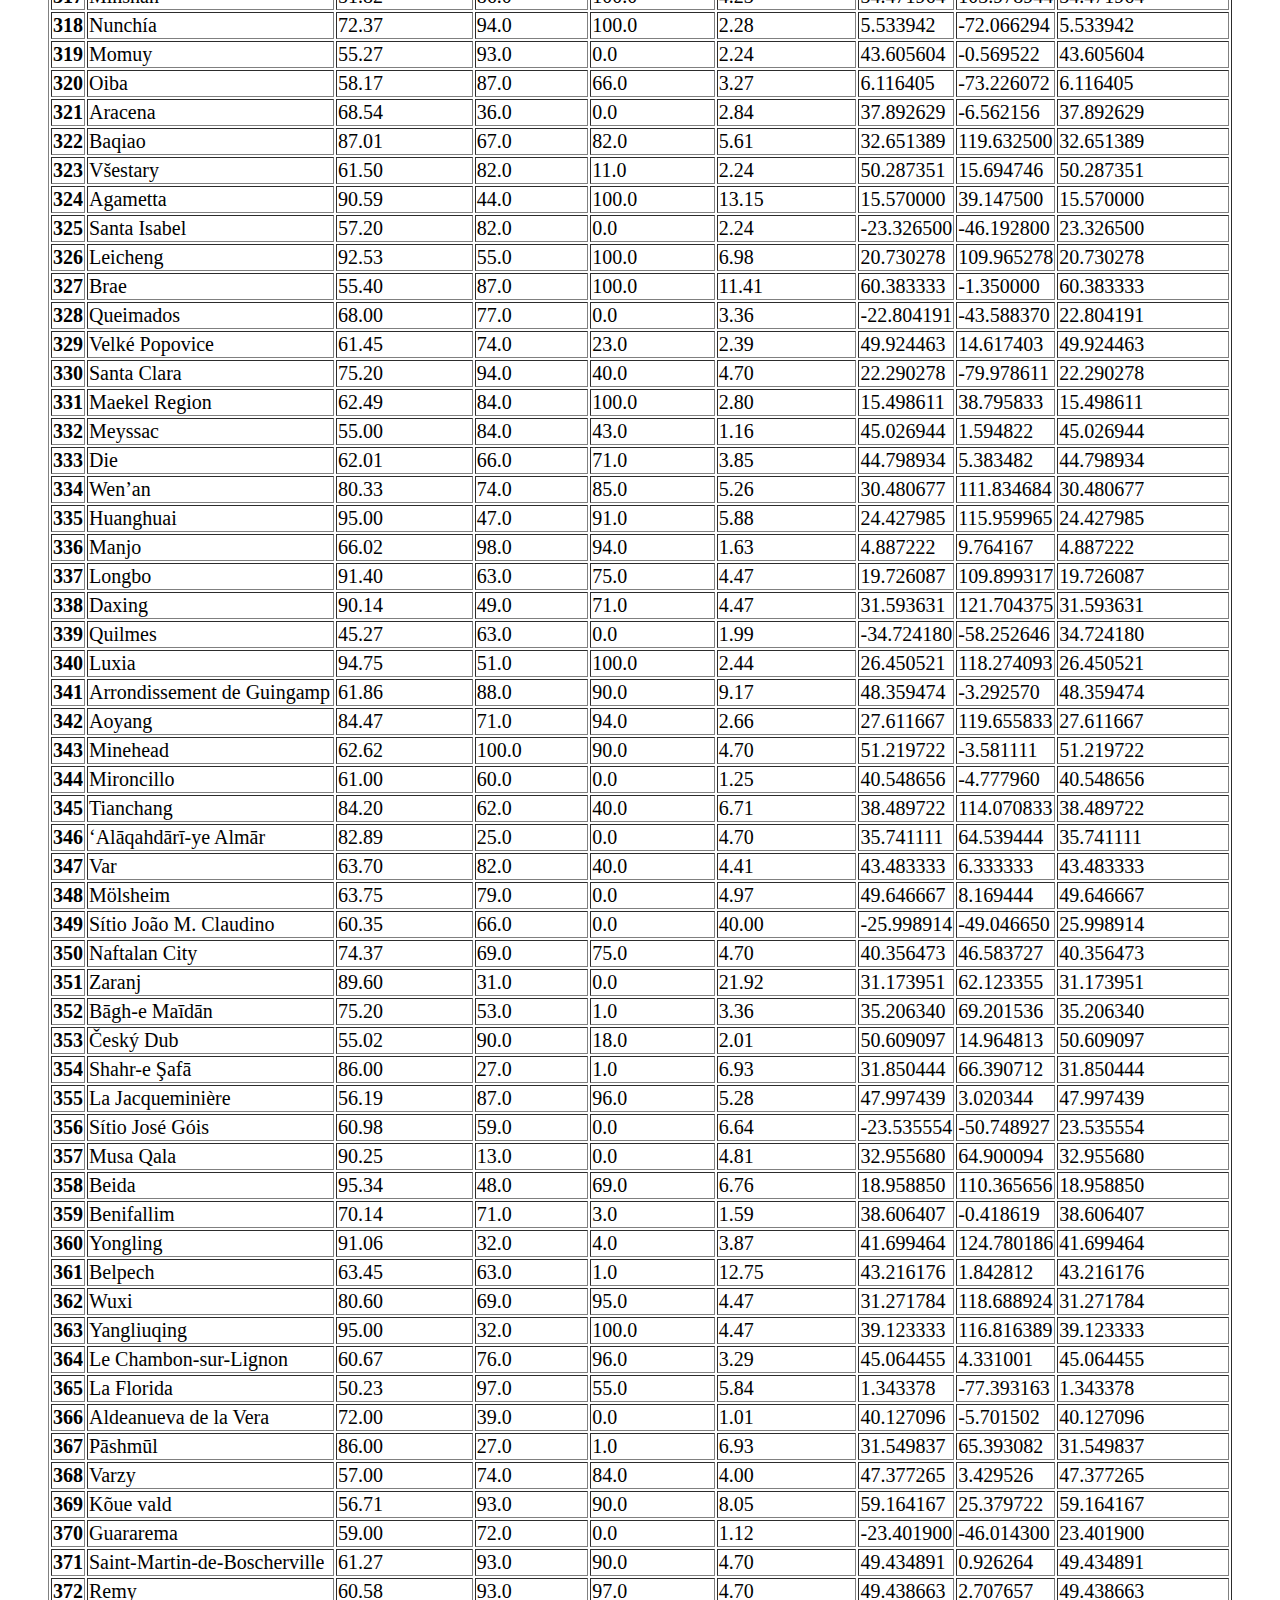
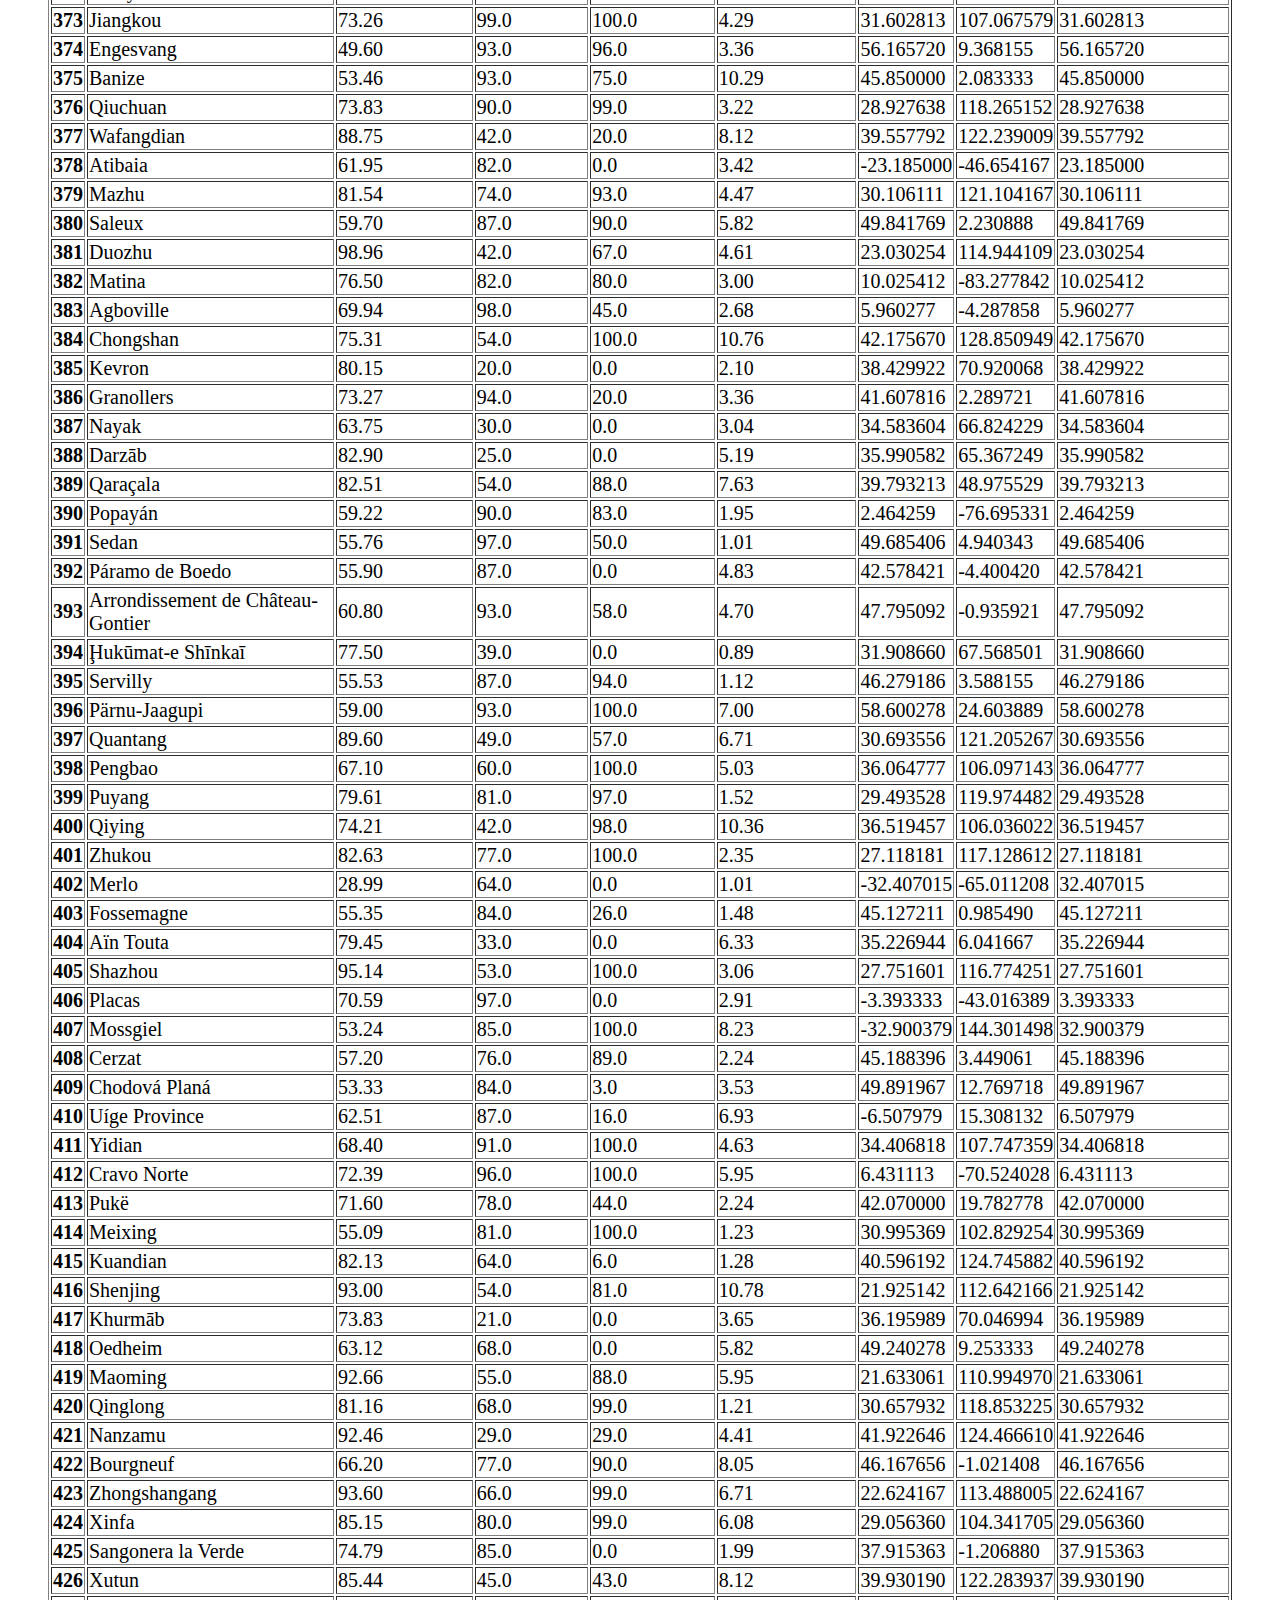
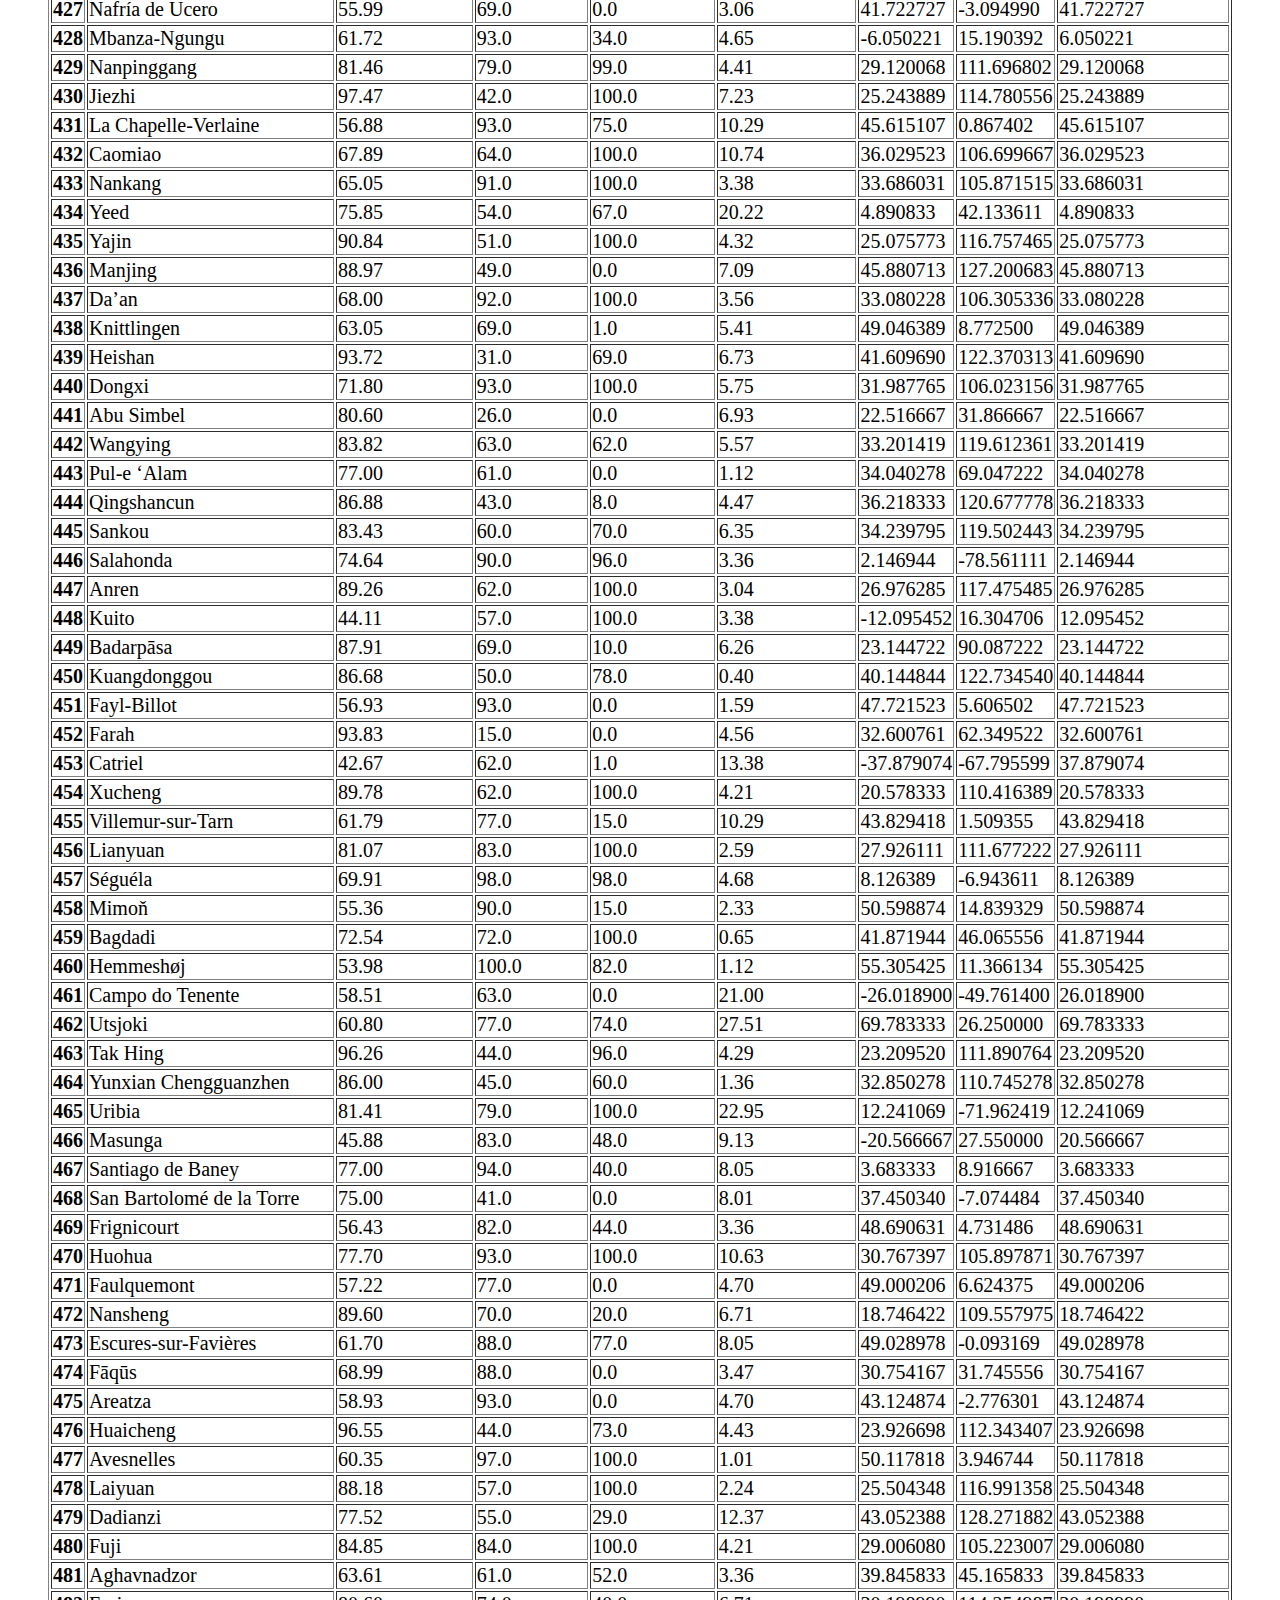
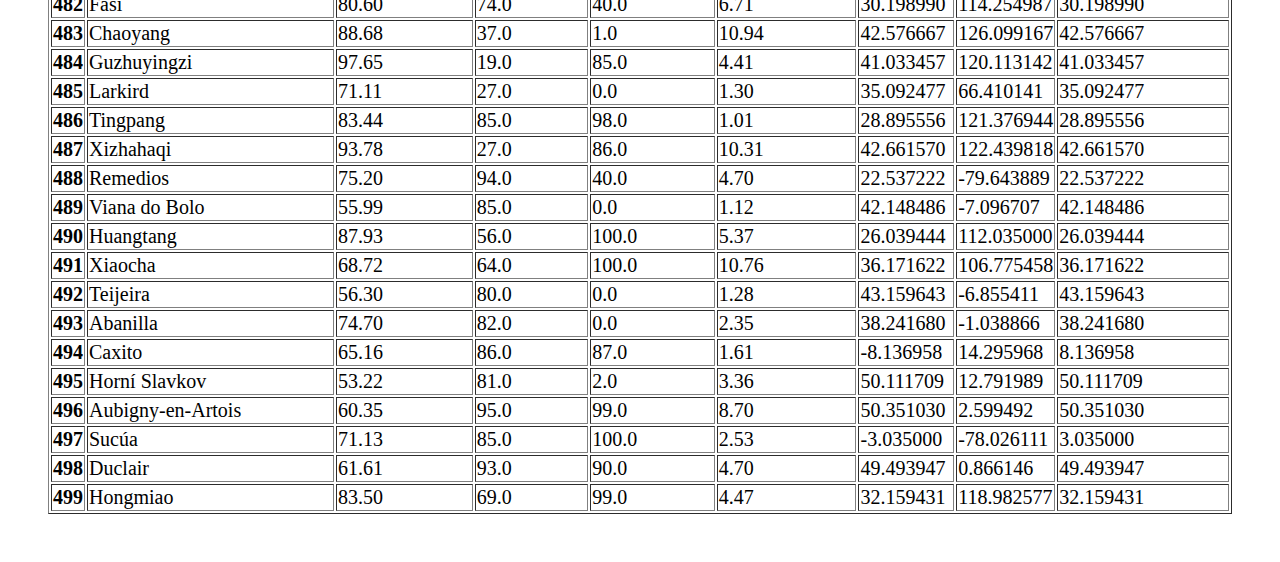
<file: data.html>
<!DOCTYPE html>
<!--[if lt IE 7]>      <html class="no-js lt-ie9 lt-ie8 lt-ie7"> <![endif]-->
<!--[if IE 7]>         <html class="no-js lt-ie9 lt-ie8"> <![endif]-->
<!--[if IE 8]>         <html class="no-js lt-ie9"> <![endif]-->
<!--[if gt IE 8]><!--> <html class="no-js"> <!--<![endif]-->
    <head>
        <meta charset="utf-8">
        <meta http-equiv="X-UA-Compatible" content="IE=edge">
        <title></title>
        <meta name="description" content="">
        <meta name="viewport" content="width=device-width, initial-scale=1">
        <link rel="stylesheet" href="https://stackpath.bootstrapcdn.com/bootstrap/4.5.0/css/bootstrap.min.css" integrity="sha384-9aIt2nRpC12Uk9gS9baDl411NQApFmC26EwAOH8WgZl5MYYxFfc+NcPb1dKGj7Sk" crossorigin="anonymous">
        <link rel="stylesheet" href="styles.css">
    </head>
    <body>

<!-- Bootstrap container start-->
<div class="container">
    <!--Row 1 (with navbar) -->
    <div class="row">
        <div class="col-md-12 bg-dark" >
            <div class="navbar-light">
                <a class="nicelink" href=index.html>Home</a>
                <a class="nicelink" href="data.html">Data</a>
                <a class="nicelink" href="comparison.html">Comparison</a>
                <div class="dropdown ">
                    <button class="dropbtn">Plots
                        <i class="fa fa-caret-down"></i>
                    </button>
                    <div class="dropdown-content">
                        <a href="temp.html" color: black>Temperature</a>
                        <a href="cloud.html">Cloudiness</a>
                        <a href="wind.html">Wind Speed</a>
                        <a href="humid.html">Humidity</a>
                    </div>

                
                </div>
            </div>
        </div>    
    </div>

    <!-- Row 2 -->
    <div class="row">
        <div class="col-md-12 bg-light">
         <h1 class="hk">Dataset</h1>
         <hr class="solid">
         <div class="card">
            <p>
                This dataset was obtained by pulling information from the <a href= https://openweathermap.org/ style="color:rgb(38, 41, 238)"> Openweather API </a>  on 500 random cities from around the world.
            </p>
        <div class="card">
            <table border="1" class="dataframe">  <thead>    <tr style="text-align: justify-all;">      <th></th>      <th>Name</th>      <th>Temperature (F)</th>      <th>Humidity (%)</th>      <th>Cloudiness (%)</th>      <th>Windspeed (mph)</th>      <th>Latitude</th>      <th>Longitude</th>      <th>Distance From Equator</th>    </tr>  </thead>  <tbody>    <tr>      <th>0</th>      <td>Tangyu</td>      <td>63.82</td>      <td>91.0</td>      <td>100.0</td>      <td>2.82</td>      <td>33.927650</td>      <td>107.916008</td>      <td>33.927650</td>    </tr>    <tr>      <th>1</th>      <td>Bressuire</td>      <td>59.72</td>      <td>93.0</td>      <td>28.0</td>      <td>3.36</td>      <td>46.892056</td>      <td>-0.379503</td>      <td>46.892056</td>    </tr>    <tr>      <th>2</th>      <td>Arauca</td>      <td>72.00</td>      <td>98.0</td>      <td>100.0</td>      <td>3.89</td>      <td>7.004823</td>      <td>-70.944471</td>      <td>7.004823</td>    </tr>    <tr>      <th>3</th>      <td>Wangdian</td>      <td>74.95</td>      <td>79.0</td>      <td>96.0</td>      <td>4.72</td>      <td>32.817535</td>      <td>113.411040</td>      <td>32.817535</td>    </tr>    <tr>      <th>4</th>      <td>Gyangze</td>      <td>52.27</td>      <td>63.0</td>      <td>100.0</td>      <td>3.00</td>      <td>28.913000</td>      <td>89.513000</td>      <td>28.913000</td>    </tr>    <tr>      <th>5</th>      <td>El Salero</td>      <td>52.16</td>      <td>99.0</td>      <td>35.0</td>      <td>3.87</td>      <td>2.699444</td>      <td>-75.733611</td>      <td>2.699444</td>    </tr>    <tr>      <th>6</th>      <td>Lola</td>      <td>68.97</td>      <td>97.0</td>      <td>100.0</td>      <td>4.03</td>      <td>7.751389</td>      <td>-8.331389</td>      <td>7.751389</td>    </tr>    <tr>      <th>7</th>      <td>Zhangjin</td>      <td>80.28</td>      <td>81.0</td>      <td>92.0</td>      <td>2.80</td>      <td>30.256037</td>      <td>112.645167</td>      <td>30.256037</td>    </tr>    <tr>      <th>8</th>      <td>Argentat</td>      <td>53.37</td>      <td>93.0</td>      <td>54.0</td>      <td>3.36</td>      <td>45.126810</td>      <td>1.844417</td>      <td>45.126810</td>    </tr>    <tr>      <th>9</th>      <td>Jiangyin</td>      <td>87.06</td>      <td>65.0</td>      <td>68.0</td>      <td>3.00</td>      <td>31.912101</td>      <td>120.321411</td>      <td>31.912101</td>    </tr>    <tr>      <th>10</th>      <td>Burton</td>      <td>62.20</td>      <td>100.0</td>      <td>98.0</td>      <td>20.80</td>      <td>51.728889</td>      <td>-4.920833</td>      <td>51.728889</td>    </tr>    <tr>      <th>11</th>      <td>Lengshuitan</td>      <td>95.29</td>      <td>51.0</td>      <td>100.0</td>      <td>8.97</td>      <td>26.411111</td>      <td>111.690278</td>      <td>26.411111</td>    </tr>    <tr>      <th>12</th>      <td>Gali</td>      <td>74.73</td>      <td>82.0</td>      <td>76.0</td>      <td>1.45</td>      <td>42.561111</td>      <td>41.634722</td>      <td>42.561111</td>    </tr>    <tr>      <th>13</th>      <td>Lanxi</td>      <td>77.43</td>      <td>85.0</td>      <td>100.0</td>      <td>1.88</td>      <td>29.471136</td>      <td>119.506030</td>      <td>29.471136</td>    </tr>    <tr>      <th>14</th>      <td>Shirbīn</td>      <td>77.00</td>      <td>83.0</td>      <td>40.0</td>      <td>9.17</td>      <td>31.272222</td>      <td>31.525000</td>      <td>31.272222</td>    </tr>    <tr>      <th>15</th>      <td>Wenlin</td>      <td>77.00</td>      <td>78.0</td>      <td>40.0</td>      <td>6.71</td>      <td>30.007966</td>      <td>104.078088</td>      <td>30.007966</td>    </tr>    <tr>      <th>16</th>      <td>Jimo</td>      <td>86.90</td>      <td>43.0</td>      <td>20.0</td>      <td>4.47</td>      <td>36.448889</td>      <td>120.315556</td>      <td>36.448889</td>    </tr>    <tr>      <th>17</th>      <td>Bellegarde-sur-Valserine</td>      <td>56.28</td>      <td>93.0</td>      <td>4.0</td>      <td>5.82</td>      <td>46.110377</td>      <td>5.830437</td>      <td>46.110377</td>    </tr>    <tr>      <th>18</th>      <td>Aojiabao</td>      <td>89.42</td>      <td>30.0</td>      <td>6.0</td>      <td>4.34</td>      <td>41.950148</td>      <td>124.792339</td>      <td>41.950148</td>    </tr>    <tr>      <th>19</th>      <td>‘Alāqahdārī Aṯghar</td>      <td>77.00</td>      <td>40.0</td>      <td>0.0</td>      <td>2.77</td>      <td>31.703334</td>      <td>67.558334</td>      <td>31.703334</td>    </tr>    <tr>      <th>20</th>      <td>Ullapool</td>      <td>57.00</td>      <td>85.0</td>      <td>100.0</td>      <td>8.99</td>      <td>58.150000</td>      <td>-4.983333</td>      <td>58.150000</td>    </tr>    <tr>      <th>21</th>      <td>Florencia</td>      <td>68.02</td>      <td>89.0</td>      <td>16.0</td>      <td>3.36</td>      <td>1.634138</td>      <td>-75.571898</td>      <td>1.634138</td>    </tr>    <tr>      <th>22</th>      <td>Taoxin</td>      <td>80.60</td>      <td>69.0</td>      <td>79.0</td>      <td>4.47</td>      <td>31.218788</td>      <td>118.474213</td>      <td>31.218788</td>    </tr>    <tr>      <th>23</th>      <td>Fushan</td>      <td>91.40</td>      <td>66.0</td>      <td>90.0</td>      <td>6.71</td>      <td>23.845556</td>      <td>116.898056</td>      <td>23.845556</td>    </tr>    <tr>      <th>24</th>      <td>Lanxi</td>      <td>81.93</td>      <td>81.0</td>      <td>100.0</td>      <td>1.81</td>      <td>29.148348</td>      <td>119.235070</td>      <td>29.148348</td>    </tr>    <tr>      <th>25</th>      <td>Yangdian</td>      <td>67.77</td>      <td>87.0</td>      <td>100.0</td>      <td>1.79</td>      <td>33.900952</td>      <td>106.442436</td>      <td>33.900952</td>    </tr>    <tr>      <th>26</th>      <td>Manjo</td>      <td>68.11</td>      <td>98.0</td>      <td>92.0</td>      <td>0.34</td>      <td>4.797778</td>      <td>9.860556</td>      <td>4.797778</td>    </tr>    <tr>      <th>27</th>      <td>Cherveux</td>      <td>60.01</td>      <td>89.0</td>      <td>11.0</td>      <td>2.95</td>      <td>46.429384</td>      <td>-0.402864</td>      <td>46.429384</td>    </tr>    <tr>      <th>28</th>      <td>Huilong</td>      <td>95.05</td>      <td>47.0</td>      <td>99.0</td>      <td>4.25</td>      <td>24.370125</td>      <td>115.525584</td>      <td>24.370125</td>    </tr>    <tr>      <th>29</th>      <td>Lipov</td>      <td>61.29</td>      <td>93.0</td>      <td>100.0</td>      <td>4.70</td>      <td>48.870120</td>      <td>17.460354</td>      <td>48.870120</td>    </tr>    <tr>      <th>30</th>      <td>Santa Marta del Cerro</td>      <td>64.99</td>      <td>50.0</td>      <td>0.0</td>      <td>2.46</td>      <td>41.186438</td>      <td>-3.683119</td>      <td>41.186438</td>    </tr>    <tr>      <th>31</th>      <td>Sumusţā as Sulţānī</td>      <td>73.44</td>      <td>66.0</td>      <td>0.0</td>      <td>8.68</td>      <td>28.855833</td>      <td>30.825278</td>      <td>28.855833</td>    </tr>    <tr>      <th>32</th>      <td>Santiago del Estero</td>      <td>45.36</td>      <td>56.0</td>      <td>0.0</td>      <td>6.22</td>      <td>-27.813809</td>      <td>-64.226970</td>      <td>27.813809</td>    </tr>    <tr>      <th>33</th>      <td>Pas Pul</td>      <td>72.97</td>      <td>24.0</td>      <td>0.0</td>      <td>2.75</td>      <td>37.323562</td>      <td>70.591282</td>      <td>37.323562</td>    </tr>    <tr>      <th>34</th>      <td>Allègre</td>      <td>57.20</td>      <td>76.0</td>      <td>99.0</td>      <td>1.23</td>      <td>45.188539</td>      <td>3.710823</td>      <td>45.188539</td>    </tr>    <tr>      <th>35</th>      <td>Shaowa</td>      <td>50.52</td>      <td>77.0</td>      <td>100.0</td>      <td>4.45</td>      <td>34.948931</td>      <td>103.547072</td>      <td>34.948931</td>    </tr>    <tr>      <th>36</th>      <td>Bellprat</td>      <td>68.29</td>      <td>84.0</td>      <td>12.0</td>      <td>1.01</td>      <td>41.477337</td>      <td>1.387723</td>      <td>41.477337</td>    </tr>    <tr>      <th>37</th>      <td>Camabatela</td>      <td>54.64</td>      <td>66.0</td>      <td>65.0</td>      <td>4.92</td>      <td>-8.149233</td>      <td>15.838472</td>      <td>8.149233</td>    </tr>    <tr>      <th>38</th>      <td>Maní</td>      <td>72.68</td>      <td>94.0</td>      <td>99.0</td>      <td>5.06</td>      <td>4.817500</td>      <td>-72.371389</td>      <td>4.817500</td>    </tr>    <tr>      <th>39</th>      <td>Haitangwan</td>      <td>89.60</td>      <td>70.0</td>      <td>20.0</td>      <td>6.71</td>      <td>18.249398</td>      <td>109.740469</td>      <td>18.249398</td>    </tr>    <tr>      <th>40</th>      <td>Xiaosiping</td>      <td>88.07</td>      <td>39.0</td>      <td>2.0</td>      <td>9.55</td>      <td>42.532611</td>      <td>124.878836</td>      <td>42.532611</td>    </tr>    <tr>      <th>41</th>      <td>Prostřední Bečva</td>      <td>54.79</td>      <td>93.0</td>      <td>98.0</td>      <td>4.70</td>      <td>49.459172</td>      <td>18.274163</td>      <td>49.459172</td>    </tr>    <tr>      <th>42</th>      <td>Huquan</td>      <td>76.84</td>      <td>34.0</td>      <td>98.0</td>      <td>6.73</td>      <td>39.794722</td>      <td>114.979444</td>      <td>39.794722</td>    </tr>    <tr>      <th>43</th>      <td>Laojun</td>      <td>71.28</td>      <td>92.0</td>      <td>100.0</td>      <td>2.01</td>      <td>33.098536</td>      <td>107.040765</td>      <td>33.098536</td>    </tr>    <tr>      <th>44</th>      <td>Liji</td>      <td>91.22</td>      <td>57.0</td>      <td>40.0</td>      <td>10.78</td>      <td>18.748149</td>      <td>110.334199</td>      <td>18.748149</td>    </tr>    <tr>      <th>45</th>      <td>Dasht-e Archī</td>      <td>95.18</td>      <td>19.0</td>      <td>0.0</td>      <td>5.10</td>      <td>36.953870</td>      <td>69.157420</td>      <td>36.953870</td>    </tr>    <tr>      <th>46</th>      <td>Hongqi</td>      <td>85.26</td>      <td>63.0</td>      <td>19.0</td>      <td>3.06</td>      <td>39.997419</td>      <td>123.918805</td>      <td>39.997419</td>    </tr>    <tr>      <th>47</th>      <td>Arenas de Iguña</td>      <td>60.96</td>      <td>95.0</td>      <td>0.0</td>      <td>1.99</td>      <td>43.190856</td>      <td>-4.045039</td>      <td>43.190856</td>    </tr>    <tr>      <th>48</th>      <td>Cuanza Norte Province</td>      <td>59.45</td>      <td>100.0</td>      <td>80.0</td>      <td>0.78</td>      <td>-8.541092</td>      <td>14.578509</td>      <td>8.541092</td>    </tr>    <tr>      <th>49</th>      <td>Mariánské Lázně</td>      <td>52.84</td>      <td>81.0</td>      <td>2.0</td>      <td>3.36</td>      <td>49.976012</td>      <td>12.747483</td>      <td>49.976012</td>    </tr>    <tr>      <th>50</th>      <td>Villalán de Campos</td>      <td>58.55</td>      <td>72.0</td>      <td>0.0</td>      <td>6.93</td>      <td>42.014844</td>      <td>-5.236417</td>      <td>42.014844</td>    </tr>    <tr>      <th>51</th>      <td>Gaozhou</td>      <td>93.36</td>      <td>53.0</td>      <td>84.0</td>      <td>5.08</td>      <td>21.912500</td>      <td>110.902778</td>      <td>21.912500</td>    </tr>    <tr>      <th>52</th>      <td>Cuevas de Reyllo</td>      <td>73.96</td>      <td>91.0</td>      <td>0.0</td>      <td>3.89</td>      <td>37.774742</td>      <td>-1.237723</td>      <td>37.774742</td>    </tr>    <tr>      <th>53</th>      <td>Anju</td>      <td>77.14</td>      <td>96.0</td>      <td>100.0</td>      <td>7.63</td>      <td>30.172984</td>      <td>105.326824</td>      <td>30.172984</td>    </tr>    <tr>      <th>54</th>      <td>Sauméjan</td>      <td>55.87</td>      <td>94.0</td>      <td>1.0</td>      <td>2.95</td>      <td>44.237044</td>      <td>-0.002544</td>      <td>44.237044</td>    </tr>    <tr>      <th>55</th>      <td>Pierre-Châtel</td>      <td>59.00</td>      <td>64.0</td>      <td>30.0</td>      <td>5.01</td>      <td>44.963726</td>      <td>5.772221</td>      <td>44.963726</td>    </tr>    <tr>      <th>56</th>      <td>Qabaqçöl</td>      <td>73.87</td>      <td>77.0</td>      <td>100.0</td>      <td>1.25</td>      <td>41.685286</td>      <td>46.316862</td>      <td>41.685286</td>    </tr>    <tr>      <th>57</th>      <td>Xianjie</td>      <td>74.50</td>      <td>73.0</td>      <td>75.0</td>      <td>15.66</td>      <td>24.882313</td>      <td>102.412503</td>      <td>24.882313</td>    </tr>    <tr>      <th>58</th>      <td>Xiangcheng</td>      <td>91.00</td>      <td>68.0</td>      <td>100.0</td>      <td>1.48</td>      <td>28.174542</td>      <td>115.132204</td>      <td>28.174542</td>    </tr>    <tr>      <th>59</th>      <td>Luniao</td>      <td>88.00</td>      <td>60.0</td>      <td>97.0</td>      <td>1.50</td>      <td>30.416510</td>      <td>119.618465</td>      <td>30.416510</td>    </tr>    <tr>      <th>60</th>      <td>Aṯak</td>      <td>74.25</td>      <td>43.0</td>      <td>0.0</td>      <td>3.49</td>      <td>33.122806</td>      <td>67.982299</td>      <td>33.122806</td>    </tr>    <tr>      <th>61</th>      <td>Bonoua</td>      <td>75.20</td>      <td>100.0</td>      <td>75.0</td>      <td>5.82</td>      <td>5.286721</td>      <td>-3.453532</td>      <td>5.286721</td>    </tr>    <tr>      <th>62</th>      <td>Drežnica</td>      <td>68.00</td>      <td>88.0</td>      <td>20.0</td>      <td>3.36</td>      <td>43.580833</td>      <td>17.168333</td>      <td>43.580833</td>    </tr>    <tr>      <th>63</th>      <td>Shunde</td>      <td>94.60</td>      <td>70.0</td>      <td>77.0</td>      <td>1.01</td>      <td>22.927049</td>      <td>113.198156</td>      <td>22.927049</td>    </tr>    <tr>      <th>64</th>      <td>Višňové</td>      <td>59.79</td>      <td>93.0</td>      <td>98.0</td>      <td>2.24</td>      <td>48.956708</td>      <td>16.093818</td>      <td>48.956708</td>    </tr>    <tr>      <th>65</th>      <td>Ingelheim am Rhein</td>      <td>59.97</td>      <td>77.0</td>      <td>1.0</td>      <td>4.70</td>      <td>49.980556</td>      <td>8.073611</td>      <td>49.980556</td>    </tr>    <tr>      <th>66</th>      <td>Cayeux-sur-Mer</td>      <td>62.49</td>      <td>82.0</td>      <td>75.0</td>      <td>11.41</td>      <td>50.141549</td>      <td>1.524099</td>      <td>50.141549</td>    </tr>    <tr>      <th>67</th>      <td>Huangtian</td>      <td>93.92</td>      <td>53.0</td>      <td>100.0</td>      <td>2.48</td>      <td>26.438509</td>      <td>118.623981</td>      <td>26.438509</td>    </tr>    <tr>      <th>68</th>      <td>Regak</td>      <td>68.00</td>      <td>32.0</td>      <td>0.0</td>      <td>1.36</td>      <td>33.970248</td>      <td>67.448367</td>      <td>33.970248</td>    </tr>    <tr>      <th>69</th>      <td>Siqueira Campos</td>      <td>63.00</td>      <td>75.0</td>      <td>0.0</td>      <td>1.01</td>      <td>-23.638700</td>      <td>-49.755600</td>      <td>23.638700</td>    </tr>    <tr>      <th>70</th>      <td>Giraldo</td>      <td>52.00</td>      <td>98.0</td>      <td>81.0</td>      <td>0.11</td>      <td>6.598056</td>      <td>-75.937778</td>      <td>6.598056</td>    </tr>    <tr>      <th>71</th>      <td>Yujin</td>      <td>83.32</td>      <td>84.0</td>      <td>100.0</td>      <td>6.62</td>      <td>29.180389</td>      <td>103.958159</td>      <td>29.180389</td>    </tr>    <tr>      <th>72</th>      <td>Pontailler-sur-Saône</td>      <td>57.51</td>      <td>87.0</td>      <td>0.0</td>      <td>1.12</td>      <td>47.334300</td>      <td>5.428496</td>      <td>47.334300</td>    </tr>    <tr>      <th>73</th>      <td>Kǝlbǝcǝr</td>      <td>61.68</td>      <td>68.0</td>      <td>39.0</td>      <td>3.60</td>      <td>40.041800</td>      <td>46.050352</td>      <td>40.041800</td>    </tr>    <tr>      <th>74</th>      <td>Heshikou</td>      <td>88.29</td>      <td>70.0</td>      <td>100.0</td>      <td>3.78</td>      <td>28.238124</td>      <td>114.067526</td>      <td>28.238124</td>    </tr>    <tr>      <th>75</th>      <td>March</td>      <td>86.00</td>      <td>30.0</td>      <td>0.0</td>      <td>6.71</td>      <td>37.673529</td>      <td>70.344436</td>      <td>37.673529</td>    </tr>    <tr>      <th>76</th>      <td>Vilémov</td>      <td>62.06</td>      <td>82.0</td>      <td>42.0</td>      <td>2.24</td>      <td>49.825271</td>      <td>15.546708</td>      <td>49.825271</td>    </tr>    <tr>      <th>77</th>      <td>Restrepo</td>      <td>71.60</td>      <td>78.0</td>      <td>75.0</td>      <td>4.70</td>      <td>3.812815</td>      <td>-76.635089</td>      <td>3.812815</td>    </tr>    <tr>      <th>78</th>      <td>Chuandian</td>      <td>79.39</td>      <td>75.0</td>      <td>96.0</td>      <td>5.17</td>      <td>30.614463</td>      <td>112.034558</td>      <td>30.614463</td>    </tr>    <tr>      <th>79</th>      <td>Vielle-Tursan</td>      <td>55.26</td>      <td>87.0</td>      <td>0.0</td>      <td>1.12</td>      <td>43.675893</td>      <td>-0.449989</td>      <td>43.675893</td>    </tr>    <tr>      <th>80</th>      <td>Gaozhou</td>      <td>92.59</td>      <td>55.0</td>      <td>92.0</td>      <td>4.81</td>      <td>22.052006</td>      <td>110.715603</td>      <td>22.052006</td>    </tr>    <tr>      <th>81</th>      <td>Nepomuk</td>      <td>55.09</td>      <td>93.0</td>      <td>20.0</td>      <td>2.24</td>      <td>49.503569</td>      <td>13.544345</td>      <td>49.503569</td>    </tr>    <tr>      <th>82</th>      <td>Drinovci</td>      <td>68.00</td>      <td>88.0</td>      <td>20.0</td>      <td>3.36</td>      <td>43.321667</td>      <td>17.361944</td>      <td>43.321667</td>    </tr>    <tr>      <th>83</th>      <td>Slawharad</td>      <td>56.55</td>      <td>77.0</td>      <td>68.0</td>      <td>7.56</td>      <td>53.299167</td>      <td>31.113889</td>      <td>53.299167</td>    </tr>    <tr>      <th>84</th>      <td>Mervent</td>      <td>62.85</td>      <td>77.0</td>      <td>90.0</td>      <td>8.05</td>      <td>46.522387</td>      <td>-0.756544</td>      <td>46.522387</td>    </tr>    <tr>      <th>85</th>      <td>Gonghe</td>      <td>78.64</td>      <td>55.0</td>      <td>30.0</td>      <td>6.71</td>      <td>44.083633</td>      <td>130.264598</td>      <td>44.083633</td>    </tr>    <tr>      <th>86</th>      <td>Moyen-Cavally</td>      <td>69.82</td>      <td>98.0</td>      <td>96.0</td>      <td>3.67</td>      <td>6.350212</td>      <td>-7.477527</td>      <td>6.350212</td>    </tr>    <tr>      <th>87</th>      <td>Shangma</td>      <td>69.58</td>      <td>79.0</td>      <td>100.0</td>      <td>2.33</td>      <td>35.535484</td>      <td>111.385755</td>      <td>35.535484</td>    </tr>    <tr>      <th>88</th>      <td>Los Lagos Region</td>      <td>44.60</td>      <td>87.0</td>      <td>75.0</td>      <td>16.11</td>      <td>-41.833463</td>      <td>-72.779164</td>      <td>41.833463</td>    </tr>    <tr>      <th>89</th>      <td>Medina</td>      <td>68.13</td>      <td>82.0</td>      <td>66.0</td>      <td>2.77</td>      <td>4.523718</td>      <td>-73.394738</td>      <td>4.523718</td>    </tr>    <tr>      <th>90</th>      <td>Contramaestre</td>      <td>76.71</td>      <td>88.0</td>      <td>75.0</td>      <td>6.93</td>      <td>20.333333</td>      <td>-76.266667</td>      <td>20.333333</td>    </tr>    <tr>      <th>91</th>      <td>Zǝrdab</td>      <td>73.40</td>      <td>88.0</td>      <td>75.0</td>      <td>4.70</td>      <td>40.239604</td>      <td>47.520678</td>      <td>40.239604</td>    </tr>    <tr>      <th>92</th>      <td>Kafr Şaqr</td>      <td>68.88</td>      <td>89.0</td>      <td>0.0</td>      <td>2.77</td>      <td>30.871667</td>      <td>31.600833</td>      <td>30.871667</td>    </tr>    <tr>      <th>93</th>      <td>Chananané</td>      <td>74.34</td>      <td>93.0</td>      <td>96.0</td>      <td>5.84</td>      <td>4.341111</td>      <td>-70.858611</td>      <td>4.341111</td>    </tr>    <tr>      <th>94</th>      <td>Malanje Province</td>      <td>59.23</td>      <td>33.0</td>      <td>30.0</td>      <td>3.40</td>      <td>-9.185853</td>      <td>17.251673</td>      <td>9.185853</td>    </tr>    <tr>      <th>95</th>      <td>Humoso</td>      <td>57.97</td>      <td>85.0</td>      <td>0.0</td>      <td>1.57</td>      <td>42.105323</td>      <td>-7.050350</td>      <td>42.105323</td>    </tr>    <tr>      <th>96</th>      <td>San Bernardo del Viento</td>      <td>80.44</td>      <td>76.0</td>      <td>52.0</td>      <td>4.61</td>      <td>9.294588</td>      <td>-76.107696</td>      <td>9.294588</td>    </tr>    <tr>      <th>97</th>      <td>Razlog</td>      <td>64.00</td>      <td>86.0</td>      <td>15.0</td>      <td>7.00</td>      <td>41.890278</td>      <td>23.479167</td>      <td>41.890278</td>    </tr>    <tr>      <th>98</th>      <td>Pancrudo</td>      <td>65.37</td>      <td>72.0</td>      <td>0.0</td>      <td>8.05</td>      <td>40.818499</td>      <td>-0.989579</td>      <td>40.818499</td>    </tr>    <tr>      <th>99</th>      <td>Mollens</td>      <td>57.61</td>      <td>85.0</td>      <td>0.0</td>      <td>1.12</td>      <td>46.577599</td>      <td>6.363205</td>      <td>46.577599</td>    </tr>    <tr>      <th>100</th>      <td>Jebrail</td>      <td>74.61</td>      <td>58.0</td>      <td>42.0</td>      <td>3.36</td>      <td>39.412034</td>      <td>46.981412</td>      <td>39.412034</td>    </tr>    <tr>      <th>101</th>      <td>Wuxi</td>      <td>87.66</td>      <td>65.0</td>      <td>88.0</td>      <td>3.00</td>      <td>31.549147</td>      <td>120.257366</td>      <td>31.549147</td>    </tr>    <tr>      <th>102</th>      <td>Chifeng</td>      <td>90.72</td>      <td>25.0</td>      <td>19.0</td>      <td>8.25</td>      <td>42.603056</td>      <td>118.788611</td>      <td>42.603056</td>    </tr>    <tr>      <th>103</th>      <td>Manatí</td>      <td>80.60</td>      <td>88.0</td>      <td>40.0</td>      <td>3.36</td>      <td>10.413333</td>      <td>-75.008889</td>      <td>10.413333</td>    </tr>    <tr>      <th>104</th>      <td>Yongding</td>      <td>79.00</td>      <td>58.0</td>      <td>100.0</td>      <td>1.01</td>      <td>26.176281</td>      <td>101.853079</td>      <td>26.176281</td>    </tr>    <tr>      <th>105</th>      <td>Artas</td>      <td>62.01</td>      <td>59.0</td>      <td>34.0</td>      <td>5.82</td>      <td>45.537317</td>      <td>5.169434</td>      <td>45.537317</td>    </tr>    <tr>      <th>106</th>      <td>Changning</td>      <td>65.64</td>      <td>85.0</td>      <td>100.0</td>      <td>1.43</td>      <td>35.798889</td>      <td>110.802222</td>      <td>35.798889</td>    </tr>    <tr>      <th>107</th>      <td>Xinmin</td>      <td>93.20</td>      <td>31.0</td>      <td>74.0</td>      <td>7.52</td>      <td>41.972092</td>      <td>122.545303</td>      <td>41.972092</td>    </tr>    <tr>      <th>108</th>      <td>Zhantang</td>      <td>97.97</td>      <td>41.0</td>      <td>100.0</td>      <td>3.96</td>      <td>25.445832</td>      <td>115.783498</td>      <td>25.445832</td>    </tr>    <tr>      <th>109</th>      <td>Bois-de-Haye</td>      <td>58.23</td>      <td>87.0</td>      <td>6.0</td>      <td>4.70</td>      <td>48.703827</td>      <td>6.021218</td>      <td>48.703827</td>    </tr>    <tr>      <th>110</th>      <td>Oljoq</td>      <td>74.03</td>      <td>60.0</td>      <td>99.0</td>      <td>7.61</td>      <td>38.144722</td>      <td>107.129722</td>      <td>38.144722</td>    </tr>    <tr>      <th>111</th>      <td>Zhushan</td>      <td>93.07</td>      <td>64.0</td>      <td>100.0</td>      <td>0.40</td>      <td>27.730174</td>      <td>115.007591</td>      <td>27.730174</td>    </tr>    <tr>      <th>112</th>      <td>Lidian</td>      <td>67.46</td>      <td>60.0</td>      <td>100.0</td>      <td>6.02</td>      <td>35.294700</td>      <td>105.615370</td>      <td>35.294700</td>    </tr>    <tr>      <th>113</th>      <td>Lihen</td>      <td>86.16</td>      <td>73.0</td>      <td>98.0</td>      <td>1.14</td>      <td>29.729501</td>      <td>117.018784</td>      <td>29.729501</td>    </tr>    <tr>      <th>114</th>      <td>Bouaké</td>      <td>71.60</td>      <td>100.0</td>      <td>40.0</td>      <td>11.41</td>      <td>7.394140</td>      <td>-4.819925</td>      <td>7.394140</td>    </tr>    <tr>      <th>115</th>      <td>Shuitou</td>      <td>63.91</td>      <td>81.0</td>      <td>98.0</td>      <td>5.10</td>      <td>37.038889</td>      <td>111.163889</td>      <td>37.038889</td>    </tr>    <tr>      <th>116</th>      <td>Xucheng</td>      <td>93.07</td>      <td>54.0</td>      <td>100.0</td>      <td>7.00</td>      <td>20.576276</td>      <td>109.965067</td>      <td>20.576276</td>    </tr>    <tr>      <th>117</th>      <td>Kebri Dahar</td>      <td>70.92</td>      <td>62.0</td>      <td>45.0</td>      <td>23.47</td>      <td>6.541944</td>      <td>45.139167</td>      <td>6.541944</td>    </tr>    <tr>      <th>118</th>      <td>Křemže</td>      <td>59.00</td>      <td>89.0</td>      <td>74.0</td>      <td>3.24</td>      <td>48.908258</td>      <td>14.326735</td>      <td>48.908258</td>    </tr>    <tr>      <th>119</th>      <td>Ḩāfiz̧ Moghul</td>      <td>80.46</td>      <td>21.0</td>      <td>0.0</td>      <td>3.38</td>      <td>37.056434</td>      <td>70.400606</td>      <td>37.056434</td>    </tr>    <tr>      <th>120</th>      <td>Nancun</td>      <td>94.50</td>      <td>54.0</td>      <td>100.0</td>      <td>3.18</td>      <td>27.350359</td>      <td>115.941789</td>      <td>27.350359</td>    </tr>    <tr>      <th>121</th>      <td>Levet</td>      <td>58.17</td>      <td>76.0</td>      <td>84.0</td>      <td>3.36</td>      <td>46.941291</td>      <td>2.427408</td>      <td>46.941291</td>    </tr>    <tr>      <th>122</th>      <td>Dubreka</td>      <td>73.40</td>      <td>95.0</td>      <td>100.0</td>      <td>1.99</td>      <td>10.116667</td>      <td>-13.366667</td>      <td>10.116667</td>    </tr>    <tr>      <th>123</th>      <td>Yetang</td>      <td>98.49</td>      <td>44.0</td>      <td>97.0</td>      <td>3.15</td>      <td>24.195534</td>      <td>115.661391</td>      <td>24.195534</td>    </tr>    <tr>      <th>124</th>      <td>Dongcheng</td>      <td>95.25</td>      <td>50.0</td>      <td>68.0</td>      <td>2.57</td>      <td>19.630278</td>      <td>109.413889</td>      <td>19.630278</td>    </tr>    <tr>      <th>125</th>      <td>Abū Qurqāş</td>      <td>75.49</td>      <td>57.0</td>      <td>0.0</td>      <td>10.04</td>      <td>27.950000</td>      <td>30.716667</td>      <td>27.950000</td>    </tr>    <tr>      <th>126</th>      <td>Grand-Lahou</td>      <td>74.14</td>      <td>89.0</td>      <td>89.0</td>      <td>9.93</td>      <td>5.118713</td>      <td>-5.267831</td>      <td>5.118713</td>    </tr>    <tr>      <th>127</th>      <td>Arame</td>      <td>73.42</td>      <td>85.0</td>      <td>22.0</td>      <td>3.62</td>      <td>-3.260278</td>      <td>-42.262222</td>      <td>3.260278</td>    </tr>    <tr>      <th>128</th>      <td>Huanglin</td>      <td>96.33</td>      <td>42.0</td>      <td>100.0</td>      <td>5.41</td>      <td>25.882869</td>      <td>115.645455</td>      <td>25.882869</td>    </tr>    <tr>      <th>129</th>      <td>Brig</td>      <td>48.65</td>      <td>91.0</td>      <td>6.0</td>      <td>3.36</td>      <td>46.309729</td>      <td>7.982775</td>      <td>46.309729</td>    </tr>    <tr>      <th>130</th>      <td>Datian</td>      <td>98.29</td>      <td>40.0</td>      <td>100.0</td>      <td>7.23</td>      <td>25.823814</td>      <td>115.110618</td>      <td>25.823814</td>    </tr>    <tr>      <th>131</th>      <td>Xinqiao</td>      <td>87.64</td>      <td>68.0</td>      <td>60.0</td>      <td>7.63</td>      <td>31.751464</td>      <td>120.566556</td>      <td>31.751464</td>    </tr>    <tr>      <th>132</th>      <td>Shanli</td>      <td>81.00</td>      <td>98.0</td>      <td>98.0</td>      <td>1.74</td>      <td>29.846775</td>      <td>117.388493</td>      <td>29.846775</td>    </tr>    <tr>      <th>133</th>      <td>Xianan</td>      <td>89.73</td>      <td>61.0</td>      <td>100.0</td>      <td>4.92</td>      <td>26.294714</td>      <td>116.655979</td>      <td>26.294714</td>    </tr>    <tr>      <th>134</th>      <td>Manadon</td>      <td>61.48</td>      <td>96.0</td>      <td>100.0</td>      <td>7.00</td>      <td>50.396389</td>      <td>-4.138611</td>      <td>50.396389</td>    </tr>    <tr>      <th>135</th>      <td>Macanal</td>      <td>57.45</td>      <td>93.0</td>      <td>69.0</td>      <td>3.15</td>      <td>4.972141</td>      <td>-73.319588</td>      <td>4.972141</td>    </tr>    <tr>      <th>136</th>      <td>Jinxiang</td>      <td>79.72</td>      <td>87.0</td>      <td>100.0</td>      <td>3.60</td>      <td>27.488836</td>      <td>120.601395</td>      <td>27.488836</td>    </tr>    <tr>      <th>137</th>      <td>Tachov</td>      <td>53.35</td>      <td>84.0</td>      <td>4.0</td>      <td>3.47</td>      <td>49.847661</td>      <td>12.624995</td>      <td>49.847661</td>    </tr>    <tr>      <th>138</th>      <td>Santa Rita</td>      <td>71.55</td>      <td>75.0</td>      <td>85.0</td>      <td>3.91</td>      <td>4.455000</td>      <td>-75.047222</td>      <td>4.455000</td>    </tr>    <tr>      <th>139</th>      <td>Qusar</td>      <td>72.03</td>      <td>64.0</td>      <td>97.0</td>      <td>2.08</td>      <td>41.427284</td>      <td>48.428930</td>      <td>41.427284</td>    </tr>    <tr>      <th>140</th>      <td>Laidley</td>      <td>63.45</td>      <td>93.0</td>      <td>90.0</td>      <td>8.05</td>      <td>-27.632780</td>      <td>152.392853</td>      <td>27.632780</td>    </tr>    <tr>      <th>141</th>      <td>Saulieu</td>      <td>59.00</td>      <td>82.0</td>      <td>47.0</td>      <td>3.36</td>      <td>47.174172</td>      <td>4.291553</td>      <td>47.174172</td>    </tr>    <tr>      <th>142</th>      <td>Departamento de La Guajira</td>      <td>78.39</td>      <td>84.0</td>      <td>100.0</td>      <td>10.40</td>      <td>11.475463</td>      <td>-72.515413</td>      <td>11.475463</td>    </tr>    <tr>      <th>143</th>      <td>Dongshi</td>      <td>75.99</td>      <td>84.0</td>      <td>80.0</td>      <td>1.99</td>      <td>30.405956</td>      <td>111.647826</td>      <td>30.405956</td>    </tr>    <tr>      <th>144</th>      <td>Rolampont</td>      <td>54.00</td>      <td>87.0</td>      <td>9.0</td>      <td>3.67</td>      <td>47.940356</td>      <td>5.321851</td>      <td>47.940356</td>    </tr>    <tr>      <th>145</th>      <td>Fundación</td>      <td>75.00</td>      <td>88.0</td>      <td>93.0</td>      <td>1.23</td>      <td>10.309929</td>      <td>-74.340136</td>      <td>10.309929</td>    </tr>    <tr>      <th>146</th>      <td>Freguesia do O</td>      <td>62.15</td>      <td>59.0</td>      <td>0.0</td>      <td>2.24</td>      <td>-23.462474</td>      <td>-46.747870</td>      <td>23.462474</td>    </tr>    <tr>      <th>147</th>      <td>Bāgh-e Bālinah</td>      <td>70.30</td>      <td>27.0</td>      <td>0.0</td>      <td>3.67</td>      <td>35.401261</td>      <td>68.641512</td>      <td>35.401261</td>    </tr>    <tr>      <th>148</th>      <td>Tafí del Valle</td>      <td>36.59</td>      <td>55.0</td>      <td>0.0</td>      <td>2.51</td>      <td>-26.695470</td>      <td>-66.047322</td>      <td>26.695470</td>    </tr>    <tr>      <th>149</th>      <td>Longues-sur-Mer</td>      <td>62.60</td>      <td>88.0</td>      <td>82.0</td>      <td>6.93</td>      <td>49.329582</td>      <td>-0.680000</td>      <td>49.329582</td>    </tr>    <tr>      <th>150</th>      <td>Uíge</td>      <td>57.13</td>      <td>81.0</td>      <td>27.0</td>      <td>2.57</td>      <td>-7.564402</td>      <td>15.094630</td>      <td>7.564402</td>    </tr>    <tr>      <th>151</th>      <td>Gereshk</td>      <td>94.23</td>      <td>10.0</td>      <td>0.0</td>      <td>7.63</td>      <td>31.873937</td>      <td>64.733425</td>      <td>31.873937</td>    </tr>    <tr>      <th>152</th>      <td>Los Santos</td>      <td>60.13</td>      <td>91.0</td>      <td>59.0</td>      <td>2.64</td>      <td>7.236934</td>      <td>-73.113551</td>      <td>7.236934</td>    </tr>    <tr>      <th>153</th>      <td>Taihe</td>      <td>72.63</td>      <td>97.0</td>      <td>100.0</td>      <td>11.97</td>      <td>30.977712</td>      <td>105.436399</td>      <td>30.977712</td>    </tr>    <tr>      <th>154</th>      <td>Shuidong</td>      <td>91.69</td>      <td>57.0</td>      <td>88.0</td>      <td>6.29</td>      <td>21.696773</td>      <td>111.243375</td>      <td>21.696773</td>    </tr>    <tr>      <th>155</th>      <td>Wuxiang</td>      <td>71.73</td>      <td>93.0</td>      <td>100.0</td>      <td>1.52</td>      <td>33.175449</td>      <td>107.371955</td>      <td>33.175449</td>    </tr>    <tr>      <th>156</th>      <td>Wujiayao</td>      <td>79.65</td>      <td>42.0</td>      <td>96.0</td>      <td>6.15</td>      <td>39.801473</td>      <td>112.850539</td>      <td>39.801473</td>    </tr>    <tr>      <th>157</th>      <td>Republic of the Congo</td>      <td>74.59</td>      <td>70.0</td>      <td>72.0</td>      <td>3.98</td>      <td>-1.441111</td>      <td>15.260000</td>      <td>1.441111</td>    </tr>    <tr>      <th>158</th>      <td>Lāsh</td>      <td>72.57</td>      <td>28.0</td>      <td>0.0</td>      <td>1.86</td>      <td>35.143463</td>      <td>64.712517</td>      <td>35.143463</td>    </tr>    <tr>      <th>159</th>      <td>Itī</td>      <td>92.71</td>      <td>26.0</td>      <td>0.0</td>      <td>9.04</td>      <td>30.959602</td>      <td>66.278349</td>      <td>30.959602</td>    </tr>    <tr>      <th>160</th>      <td>Huaicheng</td>      <td>96.15</td>      <td>44.0</td>      <td>79.0</td>      <td>4.52</td>      <td>23.809691</td>      <td>112.329735</td>      <td>23.809691</td>    </tr>    <tr>      <th>161</th>      <td>Ampeleíes</td>      <td>74.03</td>      <td>65.0</td>      <td>2.0</td>      <td>1.01</td>      <td>40.833611</td>      <td>22.378611</td>      <td>40.833611</td>    </tr>    <tr>      <th>162</th>      <td>Pingfang</td>      <td>89.89</td>      <td>43.0</td>      <td>0.0</td>      <td>2.15</td>      <td>45.514517</td>      <td>127.300943</td>      <td>45.514517</td>    </tr>    <tr>      <th>163</th>      <td>La Falda</td>      <td>33.84</td>      <td>74.0</td>      <td>0.0</td>      <td>9.17</td>      <td>-31.088407</td>      <td>-64.489869</td>      <td>31.088407</td>    </tr>    <tr>      <th>164</th>      <td>Astrea</td>      <td>74.34</td>      <td>93.0</td>      <td>94.0</td>      <td>1.48</td>      <td>9.526222</td>      <td>-74.086854</td>      <td>9.526222</td>    </tr>    <tr>      <th>165</th>      <td>Dongcheng</td>      <td>93.00</td>      <td>54.0</td>      <td>73.0</td>      <td>8.16</td>      <td>21.928291</td>      <td>112.016311</td>      <td>21.928291</td>    </tr>    <tr>      <th>166</th>      <td>Mubo</td>      <td>69.76</td>      <td>74.0</td>      <td>100.0</td>      <td>10.00</td>      <td>36.409127</td>      <td>107.374254</td>      <td>36.409127</td>    </tr>    <tr>      <th>167</th>      <td>Hecun</td>      <td>87.19</td>      <td>36.0</td>      <td>98.0</td>      <td>3.13</td>      <td>36.428889</td>      <td>113.830278</td>      <td>36.428889</td>    </tr>    <tr>      <th>168</th>      <td>Türi</td>      <td>54.82</td>      <td>97.0</td>      <td>100.0</td>      <td>9.15</td>      <td>58.844167</td>      <td>25.363611</td>      <td>58.844167</td>    </tr>    <tr>      <th>169</th>      <td>Janduís</td>      <td>73.33</td>      <td>68.0</td>      <td>15.0</td>      <td>10.27</td>      <td>-5.943889</td>      <td>-37.256389</td>      <td>5.943889</td>    </tr>    <tr>      <th>170</th>      <td>Dadeng</td>      <td>64.83</td>      <td>85.0</td>      <td>100.0</td>      <td>3.49</td>      <td>35.878223</td>      <td>111.613002</td>      <td>35.878223</td>    </tr>    <tr>      <th>171</th>      <td>Ksar Sbahi</td>      <td>64.40</td>      <td>88.0</td>      <td>20.0</td>      <td>2.24</td>      <td>36.091111</td>      <td>7.114444</td>      <td>36.091111</td>    </tr>    <tr>      <th>172</th>      <td>Courlon-sur-Yonne</td>      <td>57.00</td>      <td>82.0</td>      <td>76.0</td>      <td>2.24</td>      <td>48.321584</td>      <td>3.201069</td>      <td>48.321584</td>    </tr>    <tr>      <th>173</th>      <td>At Tall al Kabīr</td>      <td>77.00</td>      <td>88.0</td>      <td>0.0</td>      <td>5.82</td>      <td>30.550278</td>      <td>31.817500</td>      <td>30.550278</td>    </tr>    <tr>      <th>174</th>      <td>Yongling</td>      <td>89.87</td>      <td>34.0</td>      <td>1.0</td>      <td>3.71</td>      <td>41.710503</td>      <td>124.926037</td>      <td>41.710503</td>    </tr>    <tr>      <th>175</th>      <td>Vahan</td>      <td>60.71</td>      <td>74.0</td>      <td>18.0</td>      <td>3.78</td>      <td>40.454444</td>      <td>45.453611</td>      <td>40.454444</td>    </tr>    <tr>      <th>176</th>      <td>Mandirituba</td>      <td>56.17</td>      <td>82.0</td>      <td>0.0</td>      <td>2.24</td>      <td>-25.841900</td>      <td>-49.352900</td>      <td>25.841900</td>    </tr>    <tr>      <th>177</th>      <td>Tighenif</td>      <td>68.00</td>      <td>42.0</td>      <td>0.0</td>      <td>2.24</td>      <td>35.515556</td>      <td>0.281111</td>      <td>35.515556</td>    </tr>    <tr>      <th>178</th>      <td>Sérifontaine</td>      <td>58.19</td>      <td>93.0</td>      <td>75.0</td>      <td>4.70</td>      <td>49.364031</td>      <td>1.792559</td>      <td>49.364031</td>    </tr>    <tr>      <th>179</th>      <td>Alpera</td>      <td>68.63</td>      <td>54.0</td>      <td>0.0</td>      <td>3.80</td>      <td>38.988262</td>      <td>-1.282280</td>      <td>38.988262</td>    </tr>    <tr>      <th>180</th>      <td>Yicheng</td>      <td>81.46</td>      <td>67.0</td>      <td>65.0</td>      <td>5.26</td>      <td>31.720401</td>      <td>112.202030</td>      <td>31.720401</td>    </tr>    <tr>      <th>181</th>      <td>Mafra</td>      <td>62.01</td>      <td>63.0</td>      <td>0.0</td>      <td>21.00</td>      <td>-26.217800</td>      <td>-49.812700</td>      <td>26.217800</td>    </tr>    <tr>      <th>182</th>      <td>Qal‘ah-ye Kūf</td>      <td>91.40</td>      <td>21.0</td>      <td>0.0</td>      <td>6.71</td>      <td>38.015603</td>      <td>70.527056</td>      <td>38.015603</td>    </tr>    <tr>      <th>183</th>      <td>Malesherbes</td>      <td>60.03</td>      <td>77.0</td>      <td>66.0</td>      <td>5.17</td>      <td>48.237817</td>      <td>2.362461</td>      <td>48.237817</td>    </tr>    <tr>      <th>184</th>      <td>Khōshāmand</td>      <td>76.55</td>      <td>47.0</td>      <td>0.0</td>      <td>1.05</td>      <td>32.481494</td>      <td>68.117803</td>      <td>32.481494</td>    </tr>    <tr>      <th>185</th>      <td>Dehī</td>      <td>93.09</td>      <td>20.0</td>      <td>5.0</td>      <td>13.87</td>      <td>36.164073</td>      <td>67.323715</td>      <td>36.164073</td>    </tr>    <tr>      <th>186</th>      <td>Mornant</td>      <td>59.85</td>      <td>63.0</td>      <td>81.0</td>      <td>3.24</td>      <td>45.633091</td>      <td>4.637756</td>      <td>45.633091</td>    </tr>    <tr>      <th>187</th>      <td>Gondrecourt-Aix</td>      <td>57.31</td>      <td>89.0</td>      <td>2.0</td>      <td>2.77</td>      <td>49.253283</td>      <td>5.760853</td>      <td>49.253283</td>    </tr>    <tr>      <th>188</th>      <td>Garanas</td>      <td>59.34</td>      <td>99.0</td>      <td>100.0</td>      <td>3.47</td>      <td>46.755278</td>      <td>15.125000</td>      <td>46.755278</td>    </tr>    <tr>      <th>189</th>      <td>Worodougou</td>      <td>70.32</td>      <td>97.0</td>      <td>100.0</td>      <td>5.97</td>      <td>8.918056</td>      <td>-6.317500</td>      <td>8.918056</td>    </tr>    <tr>      <th>190</th>      <td>Encheng</td>      <td>93.00</td>      <td>54.0</td>      <td>89.0</td>      <td>5.06</td>      <td>22.293571</td>      <td>112.182363</td>      <td>22.293571</td>    </tr>    <tr>      <th>191</th>      <td>Larkird</td>      <td>73.56</td>      <td>26.0</td>      <td>0.0</td>      <td>1.50</td>      <td>35.464180</td>      <td>66.648523</td>      <td>35.464180</td>    </tr>    <tr>      <th>192</th>      <td>Antonina</td>      <td>59.27</td>      <td>82.0</td>      <td>0.0</td>      <td>2.24</td>      <td>-25.234989</td>      <td>-48.696966</td>      <td>25.234989</td>    </tr>    <tr>      <th>193</th>      <td>Gurk</td>      <td>53.60</td>      <td>93.0</td>      <td>75.0</td>      <td>2.24</td>      <td>46.837222</td>      <td>14.303056</td>      <td>46.837222</td>    </tr>    <tr>      <th>194</th>      <td>Xizhai</td>      <td>71.85</td>      <td>86.0</td>      <td>100.0</td>      <td>3.94</td>      <td>34.603611</td>      <td>110.281667</td>      <td>34.603611</td>    </tr>    <tr>      <th>195</th>      <td>Shirong</td>      <td>83.14</td>      <td>65.0</td>      <td>100.0</td>      <td>2.95</td>      <td>29.316423</td>      <td>102.721782</td>      <td>29.316423</td>    </tr>    <tr>      <th>196</th>      <td>Campoo de Yuso</td>      <td>60.60</td>      <td>100.0</td>      <td>20.0</td>      <td>2.24</td>      <td>43.013415</td>      <td>-3.993148</td>      <td>43.013415</td>    </tr>    <tr>      <th>197</th>      <td>Hezuo</td>      <td>51.26</td>      <td>71.0</td>      <td>99.0</td>      <td>1.32</td>      <td>34.983875</td>      <td>102.945455</td>      <td>34.983875</td>    </tr>    <tr>      <th>198</th>      <td>Vasco</td>      <td>53.46</td>      <td>43.0</td>      <td>32.0</td>      <td>2.77</td>      <td>-9.250860</td>      <td>16.150578</td>      <td>9.250860</td>    </tr>    <tr>      <th>199</th>      <td>Pianling</td>      <td>84.99</td>      <td>57.0</td>      <td>82.0</td>      <td>1.92</td>      <td>40.487673</td>      <td>123.136975</td>      <td>40.487673</td>    </tr>    <tr>      <th>200</th>      <td>Luneray</td>      <td>61.70</td>      <td>93.0</td>      <td>90.0</td>      <td>4.70</td>      <td>49.838177</td>      <td>0.909307</td>      <td>49.838177</td>    </tr>    <tr>      <th>201</th>      <td>Dasuhe</td>      <td>89.69</td>      <td>30.0</td>      <td>1.0</td>      <td>7.09</td>      <td>42.153991</td>      <td>125.098680</td>      <td>42.153991</td>    </tr>    <tr>      <th>202</th>      <td>Jixiang</td>      <td>80.78</td>      <td>81.0</td>      <td>100.0</td>      <td>3.83</td>      <td>26.727778</td>      <td>118.930000</td>      <td>26.727778</td>    </tr>    <tr>      <th>203</th>      <td>Puente de Domingo Flórez</td>      <td>57.36</td>      <td>69.0</td>      <td>0.0</td>      <td>0.67</td>      <td>42.439186</td>      <td>-6.767679</td>      <td>42.439186</td>    </tr>    <tr>      <th>204</th>      <td>Béoumi</td>      <td>71.22</td>      <td>92.0</td>      <td>99.0</td>      <td>8.08</td>      <td>7.577068</td>      <td>-5.721214</td>      <td>7.577068</td>    </tr>    <tr>      <th>205</th>      <td>Lingyuan</td>      <td>96.96</td>      <td>21.0</td>      <td>61.0</td>      <td>5.37</td>      <td>41.295833</td>      <td>119.335000</td>      <td>41.295833</td>    </tr>    <tr>      <th>206</th>      <td>Qarku i Gjirokastrës</td>      <td>71.71</td>      <td>73.0</td>      <td>0.0</td>      <td>3.24</td>      <td>40.196667</td>      <td>20.137778</td>      <td>40.196667</td>    </tr>    <tr>      <th>207</th>      <td>Arrondissement de Beaune</td>      <td>57.61</td>      <td>82.0</td>      <td>26.0</td>      <td>3.36</td>      <td>47.152379</td>      <td>4.725114</td>      <td>47.152379</td>    </tr>    <tr>      <th>208</th>      <td>Giat</td>      <td>54.66</td>      <td>76.0</td>      <td>66.0</td>      <td>2.24</td>      <td>45.804033</td>      <td>2.501061</td>      <td>45.804033</td>    </tr>    <tr>      <th>209</th>      <td>La Plata</td>      <td>61.56</td>      <td>85.0</td>      <td>17.0</td>      <td>3.98</td>      <td>2.424184</td>      <td>-75.836470</td>      <td>2.424184</td>    </tr>    <tr>      <th>210</th>      <td>Trie-sur-Baïse</td>      <td>57.34</td>      <td>87.0</td>      <td>90.0</td>      <td>3.36</td>      <td>43.286125</td>      <td>0.360560</td>      <td>43.286125</td>    </tr>    <tr>      <th>211</th>      <td>Tachov</td>      <td>53.35</td>      <td>84.0</td>      <td>3.0</td>      <td>4.18</td>      <td>49.803660</td>      <td>12.710465</td>      <td>49.803660</td>    </tr>    <tr>      <th>212</th>      <td>Mek\'ele</td>      <td>58.96</td>      <td>93.0</td>      <td>100.0</td>      <td>1.77</td>      <td>13.643786</td>      <td>39.099806</td>      <td>13.643786</td>    </tr>    <tr>      <th>213</th>      <td>Sharqia Province</td>      <td>77.00</td>      <td>88.0</td>      <td>0.0</td>      <td>5.82</td>      <td>30.656667</td>      <td>31.770833</td>      <td>30.656667</td>    </tr>    <tr>      <th>214</th>      <td>Changjiang</td>      <td>90.05</td>      <td>51.0</td>      <td>100.0</td>      <td>6.04</td>      <td>25.292222</td>      <td>113.969167</td>      <td>25.292222</td>    </tr>    <tr>      <th>215</th>      <td>Guarbecque</td>      <td>59.34</td>      <td>95.0</td>      <td>100.0</td>      <td>8.75</td>      <td>50.611620</td>      <td>2.488953</td>      <td>50.611620</td>    </tr>    <tr>      <th>216</th>      <td>Shangrao</td>      <td>92.19</td>      <td>50.0</td>      <td>99.0</td>      <td>2.55</td>      <td>24.227268</td>      <td>116.867341</td>      <td>24.227268</td>    </tr>    <tr>      <th>217</th>      <td>Dowlatyār</td>      <td>70.45</td>      <td>27.0</td>      <td>0.0</td>      <td>1.88</td>      <td>34.945336</td>      <td>65.587939</td>      <td>34.945336</td>    </tr>    <tr>      <th>218</th>      <td>Campo Grande</td>      <td>68.00</td>      <td>77.0</td>      <td>0.0</td>      <td>3.36</td>      <td>-23.001980</td>      <td>-43.429575</td>      <td>23.001980</td>    </tr>    <tr>      <th>219</th>      <td>Akhaldaba</td>      <td>73.40</td>      <td>94.0</td>      <td>75.0</td>      <td>4.70</td>      <td>41.637222</td>      <td>42.101389</td>      <td>41.637222</td>    </tr>    <tr>      <th>220</th>      <td>Shahecheng</td>      <td>94.15</td>      <td>27.0</td>      <td>100.0</td>      <td>4.81</td>      <td>36.824444</td>      <td>114.438056</td>      <td>36.824444</td>    </tr>    <tr>      <th>221</th>      <td>Sengo</td>      <td>60.22</td>      <td>33.0</td>      <td>1.0</td>      <td>2.84</td>      <td>-7.666667</td>      <td>17.816667</td>      <td>7.666667</td>    </tr>    <tr>      <th>222</th>      <td>Chexi</td>      <td>81.84</td>      <td>85.0</td>      <td>99.0</td>      <td>2.24</td>      <td>29.071952</td>      <td>110.164284</td>      <td>29.071952</td>    </tr>    <tr>      <th>223</th>      <td>Tancheng</td>      <td>77.00</td>      <td>94.0</td>      <td>40.0</td>      <td>6.71</td>      <td>25.528889</td>      <td>119.794722</td>      <td>25.528889</td>    </tr>    <tr>      <th>224</th>      <td>Uacu Cungo</td>      <td>49.24</td>      <td>47.0</td>      <td>67.0</td>      <td>3.11</td>      <td>-11.200967</td>      <td>15.327368</td>      <td>11.200967</td>    </tr>    <tr>      <th>225</th>      <td>Kout na Šumavě</td>      <td>54.79</td>      <td>93.0</td>      <td>20.0</td>      <td>2.24</td>      <td>49.400535</td>      <td>13.004359</td>      <td>49.400535</td>    </tr>    <tr>      <th>226</th>      <td>Nanxi</td>      <td>91.40</td>      <td>66.0</td>      <td>88.0</td>      <td>6.71</td>      <td>23.533889</td>      <td>116.286667</td>      <td>23.533889</td>    </tr>    <tr>      <th>227</th>      <td>Primero de Enero</td>      <td>78.80</td>      <td>94.0</td>      <td>75.0</td>      <td>6.93</td>      <td>21.886667</td>      <td>-78.454722</td>      <td>21.886667</td>    </tr>    <tr>      <th>228</th>      <td>Fuzihe</td>      <td>81.00</td>      <td>76.0</td>      <td>100.0</td>      <td>3.22</td>      <td>30.900054</td>      <td>115.054015</td>      <td>30.900054</td>    </tr>    <tr>      <th>229</th>      <td>Dongkan</td>      <td>83.55</td>      <td>60.0</td>      <td>46.0</td>      <td>5.70</td>      <td>33.824533</td>      <td>119.888196</td>      <td>33.824533</td>    </tr>    <tr>      <th>230</th>      <td>Jiangyou</td>      <td>74.05</td>      <td>90.0</td>      <td>100.0</td>      <td>2.37</td>      <td>31.796987</td>      <td>104.551344</td>      <td>31.796987</td>    </tr>    <tr>      <th>231</th>      <td>Liangshi</td>      <td>87.10</td>      <td>72.0</td>      <td>100.0</td>      <td>2.39</td>      <td>27.400556</td>      <td>111.693333</td>      <td>27.400556</td>    </tr>    <tr>      <th>232</th>      <td>Taocheng</td>      <td>90.77</td>      <td>62.0</td>      <td>100.0</td>      <td>2.77</td>      <td>25.383889</td>      <td>118.399722</td>      <td>25.383889</td>    </tr>    <tr>      <th>233</th>      <td>Sar-e Tayghān</td>      <td>80.01</td>      <td>18.0</td>      <td>0.0</td>      <td>4.68</td>      <td>33.638676</td>      <td>65.780494</td>      <td>33.638676</td>    </tr>    <tr>      <th>234</th>      <td>Donghai</td>      <td>91.00</td>      <td>51.0</td>      <td>74.0</td>      <td>1.01</td>      <td>31.816581</td>      <td>121.865749</td>      <td>31.816581</td>    </tr>    <tr>      <th>235</th>      <td>Taramundi</td>      <td>60.01</td>      <td>90.0</td>      <td>2.0</td>      <td>3.00</td>      <td>43.348844</td>      <td>-7.058213</td>      <td>43.348844</td>    </tr>    <tr>      <th>236</th>      <td>Rosetta</td>      <td>77.00</td>      <td>78.0</td>      <td>0.0</td>      <td>8.05</td>      <td>31.393056</td>      <td>30.490833</td>      <td>31.393056</td>    </tr>    <tr>      <th>237</th>      <td>Dronninglund</td>      <td>51.01</td>      <td>95.0</td>      <td>25.0</td>      <td>1.01</td>      <td>57.127718</td>      <td>10.276503</td>      <td>57.127718</td>    </tr>    <tr>      <th>238</th>      <td>Lijiabao</td>      <td>94.62</td>      <td>30.0</td>      <td>51.0</td>      <td>8.93</td>      <td>40.152231</td>      <td>119.773156</td>      <td>40.152231</td>    </tr>    <tr>      <th>239</th>      <td>Bavay</td>      <td>60.04</td>      <td>87.0</td>      <td>100.0</td>      <td>4.70</td>      <td>50.275467</td>      <td>3.799664</td>      <td>50.275467</td>    </tr>    <tr>      <th>240</th>      <td>Les Epesses</td>      <td>62.60</td>      <td>93.0</td>      <td>90.0</td>      <td>3.36</td>      <td>46.892030</td>      <td>-0.930716</td>      <td>46.892030</td>    </tr>    <tr>      <th>241</th>      <td>Suicheng</td>      <td>91.65</td>      <td>59.0</td>      <td>92.0</td>      <td>9.19</td>      <td>21.517495</td>      <td>109.950179</td>      <td>21.517495</td>    </tr>    <tr>      <th>242</th>      <td>Beylagan Rayon</td>      <td>75.20</td>      <td>88.0</td>      <td>75.0</td>      <td>6.93</td>      <td>39.870536</td>      <td>47.636980</td>      <td>39.870536</td>    </tr>    <tr>      <th>243</th>      <td>Yongning</td>      <td>84.36</td>      <td>81.0</td>      <td>100.0</td>      <td>2.71</td>      <td>28.489059</td>      <td>114.424686</td>      <td>28.489059</td>    </tr>    <tr>      <th>244</th>      <td>Fuji</td>      <td>84.33</td>      <td>86.0</td>      <td>100.0</td>      <td>4.88</td>      <td>29.025909</td>      <td>105.435496</td>      <td>29.025909</td>    </tr>    <tr>      <th>245</th>      <td>Panjāb</td>      <td>60.44</td>      <td>33.0</td>      <td>0.0</td>      <td>3.27</td>      <td>34.508260</td>      <td>66.832149</td>      <td>34.508260</td>    </tr>    <tr>      <th>246</th>      <td>Sumusţā as Sulţānī</td>      <td>73.33</td>      <td>66.0</td>      <td>0.0</td>      <td>8.61</td>      <td>28.900000</td>      <td>30.800000</td>      <td>28.900000</td>    </tr>    <tr>      <th>247</th>      <td>Florac</td>      <td>66.99</td>      <td>61.0</td>      <td>90.0</td>      <td>5.01</td>      <td>44.350694</td>      <td>3.660403</td>      <td>44.350694</td>    </tr>    <tr>      <th>248</th>      <td>Baraya</td>      <td>74.88</td>      <td>64.0</td>      <td>0.0</td>      <td>3.71</td>      <td>3.240000</td>      <td>-75.107500</td>      <td>3.240000</td>    </tr>    <tr>      <th>249</th>      <td>Chuangwang</td>      <td>86.04</td>      <td>79.0</td>      <td>99.0</td>      <td>2.95</td>      <td>29.460259</td>      <td>114.637909</td>      <td>29.460259</td>    </tr>    <tr>      <th>250</th>      <td>Xamba</td>      <td>81.43</td>      <td>48.0</td>      <td>22.0</td>      <td>3.27</td>      <td>41.053056</td>      <td>107.589722</td>      <td>41.053056</td>    </tr>    <tr>      <th>251</th>      <td>San Carlos</td>      <td>74.64</td>      <td>94.0</td>      <td>99.0</td>      <td>4.12</td>      <td>8.708749</td>      <td>-75.698126</td>      <td>8.708749</td>    </tr>    <tr>      <th>252</th>      <td>Chinorlet</td>      <td>75.33</td>      <td>81.0</td>      <td>0.0</td>      <td>1.01</td>      <td>38.469963</td>      <td>-0.972992</td>      <td>38.469963</td>    </tr>    <tr>      <th>253</th>      <td>Prunelli-di-Fiumorbo</td>      <td>69.80</td>      <td>77.0</td>      <td>0.0</td>      <td>5.82</td>      <td>42.021159</td>      <td>9.318945</td>      <td>42.021159</td>    </tr>    <tr>      <th>254</th>      <td>Cewu</td>      <td>89.73</td>      <td>64.0</td>      <td>100.0</td>      <td>2.33</td>      <td>25.727363</td>      <td>116.388717</td>      <td>25.727363</td>    </tr>    <tr>      <th>255</th>      <td>Lõo</td>      <td>59.00</td>      <td>93.0</td>      <td>100.0</td>      <td>7.00</td>      <td>58.543611</td>      <td>23.924167</td>      <td>58.543611</td>    </tr>    <tr>      <th>256</th>      <td>Fonseca</td>      <td>71.96</td>      <td>88.0</td>      <td>61.0</td>      <td>3.13</td>      <td>10.768056</td>      <td>-72.800556</td>      <td>10.768056</td>    </tr>    <tr>      <th>257</th>      <td>Dubréka</td>      <td>75.96</td>      <td>90.0</td>      <td>100.0</td>      <td>4.94</td>      <td>9.877500</td>      <td>-13.591944</td>      <td>9.877500</td>    </tr>    <tr>      <th>258</th>      <td>Plourivo</td>      <td>61.86</td>      <td>88.0</td>      <td>90.0</td>      <td>9.17</td>      <td>48.737414</td>      <td>-3.028586</td>      <td>48.737414</td>    </tr>    <tr>      <th>259</th>      <td>El Tejar</td>      <td>37.00</td>      <td>71.0</td>      <td>8.0</td>      <td>9.28</td>      <td>-35.220946</td>      <td>-61.045659</td>      <td>35.220946</td>    </tr>    <tr>      <th>260</th>      <td>Yongxing</td>      <td>86.41</td>      <td>68.0</td>      <td>100.0</td>      <td>1.97</td>      <td>27.958760</td>      <td>118.361162</td>      <td>27.958760</td>    </tr>    <tr>      <th>261</th>      <td>Quxi</td>      <td>91.40</td>      <td>66.0</td>      <td>91.0</td>      <td>6.71</td>      <td>23.652222</td>      <td>116.392222</td>      <td>23.652222</td>    </tr>    <tr>      <th>262</th>      <td>Shatian</td>      <td>94.17</td>      <td>66.0</td>      <td>86.0</td>      <td>6.71</td>      <td>22.909359</td>      <td>113.597129</td>      <td>22.909359</td>    </tr>    <tr>      <th>263</th>      <td>Zhouxiang</td>      <td>83.82</td>      <td>65.0</td>      <td>54.0</td>      <td>5.50</td>      <td>32.983889</td>      <td>119.549722</td>      <td>32.983889</td>    </tr>    <tr>      <th>264</th>      <td>Neijiang</td>      <td>78.35</td>      <td>94.0</td>      <td>100.0</td>      <td>7.56</td>      <td>29.811402</td>      <td>105.158770</td>      <td>29.811402</td>    </tr>    <tr>      <th>265</th>      <td>Canutama</td>      <td>74.71</td>      <td>79.0</td>      <td>0.0</td>      <td>1.79</td>      <td>-5.617222</td>      <td>-64.012778</td>      <td>5.617222</td>    </tr>    <tr>      <th>266</th>      <td>Holásky</td>      <td>58.62</td>      <td>87.0</td>      <td>99.0</td>      <td>2.24</td>      <td>49.153288</td>      <td>16.623468</td>      <td>49.153288</td>    </tr>    <tr>      <th>267</th>      <td>Yanqing</td>      <td>93.27</td>      <td>43.0</td>      <td>100.0</td>      <td>2.24</td>      <td>40.354167</td>      <td>115.995833</td>      <td>40.354167</td>    </tr>    <tr>      <th>268</th>      <td>Colon</td>      <td>72.59</td>      <td>83.0</td>      <td>90.0</td>      <td>3.00</td>      <td>8.064444</td>      <td>-72.382500</td>      <td>8.064444</td>    </tr>    <tr>      <th>269</th>      <td>Chuncheng</td>      <td>93.00</td>      <td>54.0</td>      <td>91.0</td>      <td>4.43</td>      <td>22.351111</td>      <td>111.900833</td>      <td>22.351111</td>    </tr>    <tr>      <th>270</th>      <td>Sítio Mário Oliveira</td>      <td>63.00</td>      <td>75.0</td>      <td>0.0</td>      <td>1.01</td>      <td>-23.687296</td>      <td>-50.065769</td>      <td>23.687296</td>    </tr>    <tr>      <th>271</th>      <td>Jing’an</td>      <td>93.49</td>      <td>75.0</td>      <td>40.0</td>      <td>11.41</td>      <td>22.130214</td>      <td>113.323019</td>      <td>22.130214</td>    </tr>    <tr>      <th>272</th>      <td>Teresópolis</td>      <td>68.00</td>      <td>77.0</td>      <td>0.0</td>      <td>3.36</td>      <td>-22.332898</td>      <td>-42.939594</td>      <td>22.332898</td>    </tr>    <tr>      <th>273</th>      <td>Huangludian</td>      <td>79.20</td>      <td>67.0</td>      <td>84.0</td>      <td>4.14</td>      <td>33.202362</td>      <td>112.593817</td>      <td>33.202362</td>    </tr>    <tr>      <th>274</th>      <td>Datuan</td>      <td>90.32</td>      <td>49.0</td>      <td>90.0</td>      <td>4.47</td>      <td>30.943127</td>      <td>121.717923</td>      <td>30.943127</td>    </tr>    <tr>      <th>275</th>      <td>Dahan-e Jarf</td>      <td>67.44</td>      <td>26.0</td>      <td>0.0</td>      <td>2.37</td>      <td>34.718188</td>      <td>68.392977</td>      <td>34.718188</td>    </tr>    <tr>      <th>276</th>      <td>Březnice</td>      <td>56.50</td>      <td>100.0</td>      <td>39.0</td>      <td>4.23</td>      <td>49.514578</td>      <td>13.919055</td>      <td>49.514578</td>    </tr>    <tr>      <th>277</th>      <td>Caizi Zhen</td>      <td>59.02</td>      <td>71.0</td>      <td>100.0</td>      <td>6.93</td>      <td>34.876249</td>      <td>104.234441</td>      <td>34.876249</td>    </tr>    <tr>      <th>278</th>      <td>El Matmar</td>      <td>72.34</td>      <td>32.0</td>      <td>0.0</td>      <td>3.53</td>      <td>35.848889</td>      <td>0.373889</td>      <td>35.848889</td>    </tr>    <tr>      <th>279</th>      <td>Mongoumba</td>      <td>69.26</td>      <td>90.0</td>      <td>11.0</td>      <td>1.14</td>      <td>2.909722</td>      <td>18.364722</td>      <td>2.909722</td>    </tr>    <tr>      <th>280</th>      <td>Thiron Gardais</td>      <td>58.59</td>      <td>93.0</td>      <td>90.0</td>      <td>5.82</td>      <td>48.291918</td>      <td>1.021120</td>      <td>48.291918</td>    </tr>    <tr>      <th>281</th>      <td>Hongchang</td>      <td>91.40</td>      <td>66.0</td>      <td>76.0</td>      <td>6.71</td>      <td>23.154030</td>      <td>116.226991</td>      <td>23.154030</td>    </tr>    <tr>      <th>282</th>      <td>Pulandian</td>      <td>87.80</td>      <td>45.0</td>      <td>12.0</td>      <td>6.71</td>      <td>39.457210</td>      <td>121.906751</td>      <td>39.457210</td>    </tr>    <tr>      <th>283</th>      <td>Piñeira</td>      <td>55.99</td>      <td>80.0</td>      <td>0.0</td>      <td>1.10</td>      <td>42.883574</td>      <td>-7.274625</td>      <td>42.883574</td>    </tr>    <tr>      <th>284</th>      <td>Bornel</td>      <td>60.03</td>      <td>82.0</td>      <td>86.0</td>      <td>4.56</td>      <td>49.198203</td>      <td>2.209119</td>      <td>49.198203</td>    </tr>    <tr>      <th>285</th>      <td>Uíge</td>      <td>61.83</td>      <td>93.0</td>      <td>41.0</td>      <td>2.42</td>      <td>-7.283642</td>      <td>14.586852</td>      <td>7.283642</td>    </tr>    <tr>      <th>286</th>      <td>Jiangchuanlu</td>      <td>90.10</td>      <td>49.0</td>      <td>72.0</td>      <td>6.71</td>      <td>30.995587</td>      <td>121.424709</td>      <td>30.995587</td>    </tr>    <tr>      <th>287</th>      <td>Pargny-sur-Saulx</td>      <td>56.43</td>      <td>82.0</td>      <td>46.0</td>      <td>3.36</td>      <td>48.716596</td>      <td>4.781740</td>      <td>48.716596</td>    </tr>    <tr>      <th>288</th>      <td>Jiangcun</td>      <td>72.54</td>      <td>100.0</td>      <td>90.0</td>      <td>4.47</td>      <td>34.369722</td>      <td>108.281944</td>      <td>34.369722</td>    </tr>    <tr>      <th>289</th>      <td>Novyy Krugozor</td>      <td>66.40</td>      <td>59.0</td>      <td>0.0</td>      <td>2.21</td>      <td>43.090278</td>      <td>42.186111</td>      <td>43.090278</td>    </tr>    <tr>      <th>290</th>      <td>Suncho Corral</td>      <td>44.91</td>      <td>58.0</td>      <td>0.0</td>      <td>5.50</td>      <td>-28.041540</td>      <td>-63.321187</td>      <td>28.041540</td>    </tr>    <tr>      <th>291</th>      <td>Thénezay</td>      <td>59.52</td>      <td>93.0</td>      <td>26.0</td>      <td>3.36</td>      <td>46.741104</td>      <td>-0.119115</td>      <td>46.741104</td>    </tr>    <tr>      <th>292</th>      <td>Taxat-Senat</td>      <td>60.01</td>      <td>58.0</td>      <td>79.0</td>      <td>5.01</td>      <td>46.202862</td>      <td>3.138982</td>      <td>46.202862</td>    </tr>    <tr>      <th>293</th>      <td>Traînou</td>      <td>60.01</td>      <td>82.0</td>      <td>84.0</td>      <td>4.70</td>      <td>47.987163</td>      <td>2.111444</td>      <td>47.987163</td>    </tr>    <tr>      <th>294</th>      <td>Les Montils</td>      <td>58.73</td>      <td>93.0</td>      <td>69.0</td>      <td>1.12</td>      <td>47.494986</td>      <td>1.297748</td>      <td>47.494986</td>    </tr>    <tr>      <th>295</th>      <td>Toucy</td>      <td>56.35</td>      <td>87.0</td>      <td>96.0</td>      <td>4.29</td>      <td>47.751618</td>      <td>3.233901</td>      <td>47.751618</td>    </tr>    <tr>      <th>296</th>      <td>Nordborg</td>      <td>50.23</td>      <td>100.0</td>      <td>90.0</td>      <td>1.12</td>      <td>55.032159</td>      <td>9.797152</td>      <td>55.032159</td>    </tr>    <tr>      <th>297</th>      <td>Marazoleja</td>      <td>62.01</td>      <td>39.0</td>      <td>0.0</td>      <td>1.28</td>      <td>40.946444</td>      <td>-4.308107</td>      <td>40.946444</td>    </tr>    <tr>      <th>298</th>      <td>Būrkah</td>      <td>77.23</td>      <td>24.0</td>      <td>0.0</td>      <td>3.60</td>      <td>36.219837</td>      <td>69.518386</td>      <td>36.219837</td>    </tr>    <tr>      <th>299</th>      <td>Jinnan</td>      <td>83.59</td>      <td>68.0</td>      <td>68.0</td>      <td>5.35</td>      <td>33.151895</td>      <td>119.074389</td>      <td>33.151895</td>    </tr>    <tr>      <th>300</th>      <td>Gitega</td>      <td>56.88</td>      <td>74.0</td>      <td>45.0</td>      <td>4.03</td>      <td>-3.455278</td>      <td>29.844444</td>      <td>3.455278</td>    </tr>    <tr>      <th>301</th>      <td>Liudu</td>      <td>99.46</td>      <td>41.0</td>      <td>86.0</td>      <td>3.49</td>      <td>23.016165</td>      <td>112.114359</td>      <td>23.016165</td>    </tr>    <tr>      <th>302</th>      <td>Pajić Polje</td>      <td>56.75</td>      <td>87.0</td>      <td>0.0</td>      <td>5.44</td>      <td>43.983056</td>      <td>17.450278</td>      <td>43.983056</td>    </tr>    <tr>      <th>303</th>      <td>Saint-Georges-lès-Baillargeaux</td>      <td>59.00</td>      <td>93.0</td>      <td>24.0</td>      <td>3.36</td>      <td>46.670032</td>      <td>0.437266</td>      <td>46.670032</td>    </tr>    <tr>      <th>304</th>      <td>Seidu</td>      <td>68.74</td>      <td>98.0</td>      <td>100.0</td>      <td>3.53</td>      <td>9.016667</td>      <td>-10.400000</td>      <td>9.016667</td>    </tr>    <tr>      <th>305</th>      <td>Shaping</td>      <td>76.60</td>      <td>90.0</td>      <td>100.0</td>      <td>3.67</td>      <td>29.189792</td>      <td>103.422830</td>      <td>29.189792</td>    </tr>    <tr>      <th>306</th>      <td>Xi’ao</td>      <td>96.17</td>      <td>43.0</td>      <td>99.0</td>      <td>4.79</td>      <td>24.670833</td>      <td>115.220833</td>      <td>24.670833</td>    </tr>    <tr>      <th>307</th>      <td>Polje</td>      <td>60.40</td>      <td>100.0</td>      <td>21.0</td>      <td>2.24</td>      <td>43.881111</td>      <td>17.949444</td>      <td>43.881111</td>    </tr>    <tr>      <th>308</th>      <td>Linghai</td>      <td>96.98</td>      <td>24.0</td>      <td>76.0</td>      <td>5.59</td>      <td>41.191123</td>      <td>121.457207</td>      <td>41.191123</td>    </tr>    <tr>      <th>309</th>      <td>Jiajiaying</td>      <td>89.29</td>      <td>35.0</td>      <td>0.0</td>      <td>3.13</td>      <td>41.789256</td>      <td>127.189499</td>      <td>41.789256</td>    </tr>    <tr>      <th>310</th>      <td>Shenlin</td>      <td>61.93</td>      <td>74.0</td>      <td>100.0</td>      <td>8.41</td>      <td>35.658345</td>      <td>105.935133</td>      <td>35.658345</td>    </tr>    <tr>      <th>311</th>      <td>Qujiang</td>      <td>79.84</td>      <td>90.0</td>      <td>100.0</td>      <td>6.60</td>      <td>30.835194</td>      <td>106.834749</td>      <td>30.835194</td>    </tr>    <tr>      <th>312</th>      <td>Landudec</td>      <td>62.60</td>      <td>93.0</td>      <td>90.0</td>      <td>9.17</td>      <td>47.999833</td>      <td>-4.336414</td>      <td>47.999833</td>    </tr>    <tr>      <th>313</th>      <td>Las Tunas</td>      <td>76.21</td>      <td>89.0</td>      <td>96.0</td>      <td>7.25</td>      <td>21.080556</td>      <td>-77.095278</td>      <td>21.080556</td>    </tr>    <tr>      <th>314</th>      <td>Saint-Bonnet-de-Bellac</td>      <td>57.07</td>      <td>93.0</td>      <td>75.0</td>      <td>10.29</td>      <td>46.167992</td>      <td>0.955111</td>      <td>46.167992</td>    </tr>    <tr>      <th>315</th>      <td>Kulun</td>      <td>93.79</td>      <td>23.0</td>      <td>100.0</td>      <td>8.46</td>      <td>42.450886</td>      <td>121.487379</td>      <td>42.450886</td>    </tr>    <tr>      <th>316</th>      <td>Montesquieu-Volvestre</td>      <td>61.84</td>      <td>77.0</td>      <td>0.0</td>      <td>10.29</td>      <td>43.166097</td>      <td>1.275519</td>      <td>43.166097</td>    </tr>    <tr>      <th>317</th>      <td>Minshan</td>      <td>51.82</td>      <td>86.0</td>      <td>100.0</td>      <td>4.23</td>      <td>34.471964</td>      <td>103.978944</td>      <td>34.471964</td>    </tr>    <tr>      <th>318</th>      <td>Nunchía</td>      <td>72.37</td>      <td>94.0</td>      <td>100.0</td>      <td>2.28</td>      <td>5.533942</td>      <td>-72.066294</td>      <td>5.533942</td>    </tr>    <tr>      <th>319</th>      <td>Momuy</td>      <td>55.27</td>      <td>93.0</td>      <td>0.0</td>      <td>2.24</td>      <td>43.605604</td>      <td>-0.569522</td>      <td>43.605604</td>    </tr>    <tr>      <th>320</th>      <td>Oiba</td>      <td>58.17</td>      <td>87.0</td>      <td>66.0</td>      <td>3.27</td>      <td>6.116405</td>      <td>-73.226072</td>      <td>6.116405</td>    </tr>    <tr>      <th>321</th>      <td>Aracena</td>      <td>68.54</td>      <td>36.0</td>      <td>0.0</td>      <td>2.84</td>      <td>37.892629</td>      <td>-6.562156</td>      <td>37.892629</td>    </tr>    <tr>      <th>322</th>      <td>Baqiao</td>      <td>87.01</td>      <td>67.0</td>      <td>82.0</td>      <td>5.61</td>      <td>32.651389</td>      <td>119.632500</td>      <td>32.651389</td>    </tr>    <tr>      <th>323</th>      <td>Všestary</td>      <td>61.50</td>      <td>82.0</td>      <td>11.0</td>      <td>2.24</td>      <td>50.287351</td>      <td>15.694746</td>      <td>50.287351</td>    </tr>    <tr>      <th>324</th>      <td>Agametta</td>      <td>90.59</td>      <td>44.0</td>      <td>100.0</td>      <td>13.15</td>      <td>15.570000</td>      <td>39.147500</td>      <td>15.570000</td>    </tr>    <tr>      <th>325</th>      <td>Santa Isabel</td>      <td>57.20</td>      <td>82.0</td>      <td>0.0</td>      <td>2.24</td>      <td>-23.326500</td>      <td>-46.192800</td>      <td>23.326500</td>    </tr>    <tr>      <th>326</th>      <td>Leicheng</td>      <td>92.53</td>      <td>55.0</td>      <td>100.0</td>      <td>6.98</td>      <td>20.730278</td>      <td>109.965278</td>      <td>20.730278</td>    </tr>    <tr>      <th>327</th>      <td>Brae</td>      <td>55.40</td>      <td>87.0</td>      <td>100.0</td>      <td>11.41</td>      <td>60.383333</td>      <td>-1.350000</td>      <td>60.383333</td>    </tr>    <tr>      <th>328</th>      <td>Queimados</td>      <td>68.00</td>      <td>77.0</td>      <td>0.0</td>      <td>3.36</td>      <td>-22.804191</td>      <td>-43.588370</td>      <td>22.804191</td>    </tr>    <tr>      <th>329</th>      <td>Velké Popovice</td>      <td>61.45</td>      <td>74.0</td>      <td>23.0</td>      <td>2.39</td>      <td>49.924463</td>      <td>14.617403</td>      <td>49.924463</td>    </tr>    <tr>      <th>330</th>      <td>Santa Clara</td>      <td>75.20</td>      <td>94.0</td>      <td>40.0</td>      <td>4.70</td>      <td>22.290278</td>      <td>-79.978611</td>      <td>22.290278</td>    </tr>    <tr>      <th>331</th>      <td>Maekel Region</td>      <td>62.49</td>      <td>84.0</td>      <td>100.0</td>      <td>2.80</td>      <td>15.498611</td>      <td>38.795833</td>      <td>15.498611</td>    </tr>    <tr>      <th>332</th>      <td>Meyssac</td>      <td>55.00</td>      <td>84.0</td>      <td>43.0</td>      <td>1.16</td>      <td>45.026944</td>      <td>1.594822</td>      <td>45.026944</td>    </tr>    <tr>      <th>333</th>      <td>Die</td>      <td>62.01</td>      <td>66.0</td>      <td>71.0</td>      <td>3.85</td>      <td>44.798934</td>      <td>5.383482</td>      <td>44.798934</td>    </tr>    <tr>      <th>334</th>      <td>Wen’an</td>      <td>80.33</td>      <td>74.0</td>      <td>85.0</td>      <td>5.26</td>      <td>30.480677</td>      <td>111.834684</td>      <td>30.480677</td>    </tr>    <tr>      <th>335</th>      <td>Huanghuai</td>      <td>95.00</td>      <td>47.0</td>      <td>91.0</td>      <td>5.88</td>      <td>24.427985</td>      <td>115.959965</td>      <td>24.427985</td>    </tr>    <tr>      <th>336</th>      <td>Manjo</td>      <td>66.02</td>      <td>98.0</td>      <td>94.0</td>      <td>1.63</td>      <td>4.887222</td>      <td>9.764167</td>      <td>4.887222</td>    </tr>    <tr>      <th>337</th>      <td>Longbo</td>      <td>91.40</td>      <td>63.0</td>      <td>75.0</td>      <td>4.47</td>      <td>19.726087</td>      <td>109.899317</td>      <td>19.726087</td>    </tr>    <tr>      <th>338</th>      <td>Daxing</td>      <td>90.14</td>      <td>49.0</td>      <td>71.0</td>      <td>4.47</td>      <td>31.593631</td>      <td>121.704375</td>      <td>31.593631</td>    </tr>    <tr>      <th>339</th>      <td>Quilmes</td>      <td>45.27</td>      <td>63.0</td>      <td>0.0</td>      <td>1.99</td>      <td>-34.724180</td>      <td>-58.252646</td>      <td>34.724180</td>    </tr>    <tr>      <th>340</th>      <td>Luxia</td>      <td>94.75</td>      <td>51.0</td>      <td>100.0</td>      <td>2.44</td>      <td>26.450521</td>      <td>118.274093</td>      <td>26.450521</td>    </tr>    <tr>      <th>341</th>      <td>Arrondissement de Guingamp</td>      <td>61.86</td>      <td>88.0</td>      <td>90.0</td>      <td>9.17</td>      <td>48.359474</td>      <td>-3.292570</td>      <td>48.359474</td>    </tr>    <tr>      <th>342</th>      <td>Aoyang</td>      <td>84.47</td>      <td>71.0</td>      <td>94.0</td>      <td>2.66</td>      <td>27.611667</td>      <td>119.655833</td>      <td>27.611667</td>    </tr>    <tr>      <th>343</th>      <td>Minehead</td>      <td>62.62</td>      <td>100.0</td>      <td>90.0</td>      <td>4.70</td>      <td>51.219722</td>      <td>-3.581111</td>      <td>51.219722</td>    </tr>    <tr>      <th>344</th>      <td>Mironcillo</td>      <td>61.00</td>      <td>60.0</td>      <td>0.0</td>      <td>1.25</td>      <td>40.548656</td>      <td>-4.777960</td>      <td>40.548656</td>    </tr>    <tr>      <th>345</th>      <td>Tianchang</td>      <td>84.20</td>      <td>62.0</td>      <td>40.0</td>      <td>6.71</td>      <td>38.489722</td>      <td>114.070833</td>      <td>38.489722</td>    </tr>    <tr>      <th>346</th>      <td>‘Alāqahdārī-ye Almār</td>      <td>82.89</td>      <td>25.0</td>      <td>0.0</td>      <td>4.70</td>      <td>35.741111</td>      <td>64.539444</td>      <td>35.741111</td>    </tr>    <tr>      <th>347</th>      <td>Var</td>      <td>63.70</td>      <td>82.0</td>      <td>40.0</td>      <td>4.41</td>      <td>43.483333</td>      <td>6.333333</td>      <td>43.483333</td>    </tr>    <tr>      <th>348</th>      <td>Mölsheim</td>      <td>63.75</td>      <td>79.0</td>      <td>0.0</td>      <td>4.97</td>      <td>49.646667</td>      <td>8.169444</td>      <td>49.646667</td>    </tr>    <tr>      <th>349</th>      <td>Sítio João M. Claudino</td>      <td>60.35</td>      <td>66.0</td>      <td>0.0</td>      <td>40.00</td>      <td>-25.998914</td>      <td>-49.046650</td>      <td>25.998914</td>    </tr>    <tr>      <th>350</th>      <td>Naftalan City</td>      <td>74.37</td>      <td>69.0</td>      <td>75.0</td>      <td>4.70</td>      <td>40.356473</td>      <td>46.583727</td>      <td>40.356473</td>    </tr>    <tr>      <th>351</th>      <td>Zaranj</td>      <td>89.60</td>      <td>31.0</td>      <td>0.0</td>      <td>21.92</td>      <td>31.173951</td>      <td>62.123355</td>      <td>31.173951</td>    </tr>    <tr>      <th>352</th>      <td>Bāgh-e Maīdān</td>      <td>75.20</td>      <td>53.0</td>      <td>1.0</td>      <td>3.36</td>      <td>35.206340</td>      <td>69.201536</td>      <td>35.206340</td>    </tr>    <tr>      <th>353</th>      <td>Český Dub</td>      <td>55.02</td>      <td>90.0</td>      <td>18.0</td>      <td>2.01</td>      <td>50.609097</td>      <td>14.964813</td>      <td>50.609097</td>    </tr>    <tr>      <th>354</th>      <td>Shahr-e Şafā</td>      <td>86.00</td>      <td>27.0</td>      <td>1.0</td>      <td>6.93</td>      <td>31.850444</td>      <td>66.390712</td>      <td>31.850444</td>    </tr>    <tr>      <th>355</th>      <td>La Jacqueminière</td>      <td>56.19</td>      <td>87.0</td>      <td>96.0</td>      <td>5.28</td>      <td>47.997439</td>      <td>3.020344</td>      <td>47.997439</td>    </tr>    <tr>      <th>356</th>      <td>Sítio José Góis</td>      <td>60.98</td>      <td>59.0</td>      <td>0.0</td>      <td>6.64</td>      <td>-23.535554</td>      <td>-50.748927</td>      <td>23.535554</td>    </tr>    <tr>      <th>357</th>      <td>Musa Qala</td>      <td>90.25</td>      <td>13.0</td>      <td>0.0</td>      <td>4.81</td>      <td>32.955680</td>      <td>64.900094</td>      <td>32.955680</td>    </tr>    <tr>      <th>358</th>      <td>Beida</td>      <td>95.34</td>      <td>48.0</td>      <td>69.0</td>      <td>6.76</td>      <td>18.958850</td>      <td>110.365656</td>      <td>18.958850</td>    </tr>    <tr>      <th>359</th>      <td>Benifallim</td>      <td>70.14</td>      <td>71.0</td>      <td>3.0</td>      <td>1.59</td>      <td>38.606407</td>      <td>-0.418619</td>      <td>38.606407</td>    </tr>    <tr>      <th>360</th>      <td>Yongling</td>      <td>91.06</td>      <td>32.0</td>      <td>4.0</td>      <td>3.87</td>      <td>41.699464</td>      <td>124.780186</td>      <td>41.699464</td>    </tr>    <tr>      <th>361</th>      <td>Belpech</td>      <td>63.45</td>      <td>63.0</td>      <td>1.0</td>      <td>12.75</td>      <td>43.216176</td>      <td>1.842812</td>      <td>43.216176</td>    </tr>    <tr>      <th>362</th>      <td>Wuxi</td>      <td>80.60</td>      <td>69.0</td>      <td>95.0</td>      <td>4.47</td>      <td>31.271784</td>      <td>118.688924</td>      <td>31.271784</td>    </tr>    <tr>      <th>363</th>      <td>Yangliuqing</td>      <td>95.00</td>      <td>32.0</td>      <td>100.0</td>      <td>4.47</td>      <td>39.123333</td>      <td>116.816389</td>      <td>39.123333</td>    </tr>    <tr>      <th>364</th>      <td>Le Chambon-sur-Lignon</td>      <td>60.67</td>      <td>76.0</td>      <td>96.0</td>      <td>3.29</td>      <td>45.064455</td>      <td>4.331001</td>      <td>45.064455</td>    </tr>    <tr>      <th>365</th>      <td>La Florida</td>      <td>50.23</td>      <td>97.0</td>      <td>55.0</td>      <td>5.84</td>      <td>1.343378</td>      <td>-77.393163</td>      <td>1.343378</td>    </tr>    <tr>      <th>366</th>      <td>Aldeanueva de la Vera</td>      <td>72.00</td>      <td>39.0</td>      <td>0.0</td>      <td>1.01</td>      <td>40.127096</td>      <td>-5.701502</td>      <td>40.127096</td>    </tr>    <tr>      <th>367</th>      <td>Pāshmūl</td>      <td>86.00</td>      <td>27.0</td>      <td>1.0</td>      <td>6.93</td>      <td>31.549837</td>      <td>65.393082</td>      <td>31.549837</td>    </tr>    <tr>      <th>368</th>      <td>Varzy</td>      <td>57.00</td>      <td>74.0</td>      <td>84.0</td>      <td>4.00</td>      <td>47.377265</td>      <td>3.429526</td>      <td>47.377265</td>    </tr>    <tr>      <th>369</th>      <td>Kõue vald</td>      <td>56.71</td>      <td>93.0</td>      <td>90.0</td>      <td>8.05</td>      <td>59.164167</td>      <td>25.379722</td>      <td>59.164167</td>    </tr>    <tr>      <th>370</th>      <td>Guararema</td>      <td>59.00</td>      <td>72.0</td>      <td>0.0</td>      <td>1.12</td>      <td>-23.401900</td>      <td>-46.014300</td>      <td>23.401900</td>    </tr>    <tr>      <th>371</th>      <td>Saint-Martin-de-Boscherville</td>      <td>61.27</td>      <td>93.0</td>      <td>90.0</td>      <td>4.70</td>      <td>49.434891</td>      <td>0.926264</td>      <td>49.434891</td>    </tr>    <tr>      <th>372</th>      <td>Remy</td>      <td>60.58</td>      <td>93.0</td>      <td>97.0</td>      <td>4.70</td>      <td>49.438663</td>      <td>2.707657</td>      <td>49.438663</td>    </tr>    <tr>      <th>373</th>      <td>Jiangkou</td>      <td>73.26</td>      <td>99.0</td>      <td>100.0</td>      <td>4.29</td>      <td>31.602813</td>      <td>107.067579</td>      <td>31.602813</td>    </tr>    <tr>      <th>374</th>      <td>Engesvang</td>      <td>49.60</td>      <td>93.0</td>      <td>96.0</td>      <td>3.36</td>      <td>56.165720</td>      <td>9.368155</td>      <td>56.165720</td>    </tr>    <tr>      <th>375</th>      <td>Banize</td>      <td>53.46</td>      <td>93.0</td>      <td>75.0</td>      <td>10.29</td>      <td>45.850000</td>      <td>2.083333</td>      <td>45.850000</td>    </tr>    <tr>      <th>376</th>      <td>Qiuchuan</td>      <td>73.83</td>      <td>90.0</td>      <td>99.0</td>      <td>3.22</td>      <td>28.927638</td>      <td>118.265152</td>      <td>28.927638</td>    </tr>    <tr>      <th>377</th>      <td>Wafangdian</td>      <td>88.75</td>      <td>42.0</td>      <td>20.0</td>      <td>8.12</td>      <td>39.557792</td>      <td>122.239009</td>      <td>39.557792</td>    </tr>    <tr>      <th>378</th>      <td>Atibaia</td>      <td>61.95</td>      <td>82.0</td>      <td>0.0</td>      <td>3.42</td>      <td>-23.185000</td>      <td>-46.654167</td>      <td>23.185000</td>    </tr>    <tr>      <th>379</th>      <td>Mazhu</td>      <td>81.54</td>      <td>74.0</td>      <td>93.0</td>      <td>4.47</td>      <td>30.106111</td>      <td>121.104167</td>      <td>30.106111</td>    </tr>    <tr>      <th>380</th>      <td>Saleux</td>      <td>59.70</td>      <td>87.0</td>      <td>90.0</td>      <td>5.82</td>      <td>49.841769</td>      <td>2.230888</td>      <td>49.841769</td>    </tr>    <tr>      <th>381</th>      <td>Duozhu</td>      <td>98.96</td>      <td>42.0</td>      <td>67.0</td>      <td>4.61</td>      <td>23.030254</td>      <td>114.944109</td>      <td>23.030254</td>    </tr>    <tr>      <th>382</th>      <td>Matina</td>      <td>76.50</td>      <td>82.0</td>      <td>80.0</td>      <td>3.00</td>      <td>10.025412</td>      <td>-83.277842</td>      <td>10.025412</td>    </tr>    <tr>      <th>383</th>      <td>Agboville</td>      <td>69.94</td>      <td>98.0</td>      <td>45.0</td>      <td>2.68</td>      <td>5.960277</td>      <td>-4.287858</td>      <td>5.960277</td>    </tr>    <tr>      <th>384</th>      <td>Chongshan</td>      <td>75.31</td>      <td>54.0</td>      <td>100.0</td>      <td>10.76</td>      <td>42.175670</td>      <td>128.850949</td>      <td>42.175670</td>    </tr>    <tr>      <th>385</th>      <td>Kevron</td>      <td>80.15</td>      <td>20.0</td>      <td>0.0</td>      <td>2.10</td>      <td>38.429922</td>      <td>70.920068</td>      <td>38.429922</td>    </tr>    <tr>      <th>386</th>      <td>Granollers</td>      <td>73.27</td>      <td>94.0</td>      <td>20.0</td>      <td>3.36</td>      <td>41.607816</td>      <td>2.289721</td>      <td>41.607816</td>    </tr>    <tr>      <th>387</th>      <td>Nayak</td>      <td>63.75</td>      <td>30.0</td>      <td>0.0</td>      <td>3.04</td>      <td>34.583604</td>      <td>66.824229</td>      <td>34.583604</td>    </tr>    <tr>      <th>388</th>      <td>Darzāb</td>      <td>82.90</td>      <td>25.0</td>      <td>0.0</td>      <td>5.19</td>      <td>35.990582</td>      <td>65.367249</td>      <td>35.990582</td>    </tr>    <tr>      <th>389</th>      <td>Qaraçala</td>      <td>82.51</td>      <td>54.0</td>      <td>88.0</td>      <td>7.63</td>      <td>39.793213</td>      <td>48.975529</td>      <td>39.793213</td>    </tr>    <tr>      <th>390</th>      <td>Popayán</td>      <td>59.22</td>      <td>90.0</td>      <td>83.0</td>      <td>1.95</td>      <td>2.464259</td>      <td>-76.695331</td>      <td>2.464259</td>    </tr>    <tr>      <th>391</th>      <td>Sedan</td>      <td>55.76</td>      <td>97.0</td>      <td>50.0</td>      <td>1.01</td>      <td>49.685406</td>      <td>4.940343</td>      <td>49.685406</td>    </tr>    <tr>      <th>392</th>      <td>Páramo de Boedo</td>      <td>55.90</td>      <td>87.0</td>      <td>0.0</td>      <td>4.83</td>      <td>42.578421</td>      <td>-4.400420</td>      <td>42.578421</td>    </tr>    <tr>      <th>393</th>      <td>Arrondissement de Château-Gontier</td>      <td>60.80</td>      <td>93.0</td>      <td>58.0</td>      <td>4.70</td>      <td>47.795092</td>      <td>-0.935921</td>      <td>47.795092</td>    </tr>    <tr>      <th>394</th>      <td>Ḩukūmat-e Shīnkaī</td>      <td>77.50</td>      <td>39.0</td>      <td>0.0</td>      <td>0.89</td>      <td>31.908660</td>      <td>67.568501</td>      <td>31.908660</td>    </tr>    <tr>      <th>395</th>      <td>Servilly</td>      <td>55.53</td>      <td>87.0</td>      <td>94.0</td>      <td>1.12</td>      <td>46.279186</td>      <td>3.588155</td>      <td>46.279186</td>    </tr>    <tr>      <th>396</th>      <td>Pärnu-Jaagupi</td>      <td>59.00</td>      <td>93.0</td>      <td>100.0</td>      <td>7.00</td>      <td>58.600278</td>      <td>24.603889</td>      <td>58.600278</td>    </tr>    <tr>      <th>397</th>      <td>Quantang</td>      <td>89.60</td>      <td>49.0</td>      <td>57.0</td>      <td>6.71</td>      <td>30.693556</td>      <td>121.205267</td>      <td>30.693556</td>    </tr>    <tr>      <th>398</th>      <td>Pengbao</td>      <td>67.10</td>      <td>60.0</td>      <td>100.0</td>      <td>5.03</td>      <td>36.064777</td>      <td>106.097143</td>      <td>36.064777</td>    </tr>    <tr>      <th>399</th>      <td>Puyang</td>      <td>79.61</td>      <td>81.0</td>      <td>97.0</td>      <td>1.52</td>      <td>29.493528</td>      <td>119.974482</td>      <td>29.493528</td>    </tr>    <tr>      <th>400</th>      <td>Qiying</td>      <td>74.21</td>      <td>42.0</td>      <td>98.0</td>      <td>10.36</td>      <td>36.519457</td>      <td>106.036022</td>      <td>36.519457</td>    </tr>    <tr>      <th>401</th>      <td>Zhukou</td>      <td>82.63</td>      <td>77.0</td>      <td>100.0</td>      <td>2.35</td>      <td>27.118181</td>      <td>117.128612</td>      <td>27.118181</td>    </tr>    <tr>      <th>402</th>      <td>Merlo</td>      <td>28.99</td>      <td>64.0</td>      <td>0.0</td>      <td>1.01</td>      <td>-32.407015</td>      <td>-65.011208</td>      <td>32.407015</td>    </tr>    <tr>      <th>403</th>      <td>Fossemagne</td>      <td>55.35</td>      <td>84.0</td>      <td>26.0</td>      <td>1.48</td>      <td>45.127211</td>      <td>0.985490</td>      <td>45.127211</td>    </tr>    <tr>      <th>404</th>      <td>Aïn Touta</td>      <td>79.45</td>      <td>33.0</td>      <td>0.0</td>      <td>6.33</td>      <td>35.226944</td>      <td>6.041667</td>      <td>35.226944</td>    </tr>    <tr>      <th>405</th>      <td>Shazhou</td>      <td>95.14</td>      <td>53.0</td>      <td>100.0</td>      <td>3.06</td>      <td>27.751601</td>      <td>116.774251</td>      <td>27.751601</td>    </tr>    <tr>      <th>406</th>      <td>Placas</td>      <td>70.59</td>      <td>97.0</td>      <td>0.0</td>      <td>2.91</td>      <td>-3.393333</td>      <td>-43.016389</td>      <td>3.393333</td>    </tr>    <tr>      <th>407</th>      <td>Mossgiel</td>      <td>53.24</td>      <td>85.0</td>      <td>100.0</td>      <td>8.23</td>      <td>-32.900379</td>      <td>144.301498</td>      <td>32.900379</td>    </tr>    <tr>      <th>408</th>      <td>Cerzat</td>      <td>57.20</td>      <td>76.0</td>      <td>89.0</td>      <td>2.24</td>      <td>45.188396</td>      <td>3.449061</td>      <td>45.188396</td>    </tr>    <tr>      <th>409</th>      <td>Chodová Planá</td>      <td>53.33</td>      <td>84.0</td>      <td>3.0</td>      <td>3.53</td>      <td>49.891967</td>      <td>12.769718</td>      <td>49.891967</td>    </tr>    <tr>      <th>410</th>      <td>Uíge Province</td>      <td>62.51</td>      <td>87.0</td>      <td>16.0</td>      <td>6.93</td>      <td>-6.507979</td>      <td>15.308132</td>      <td>6.507979</td>    </tr>    <tr>      <th>411</th>      <td>Yidian</td>      <td>68.40</td>      <td>91.0</td>      <td>100.0</td>      <td>4.63</td>      <td>34.406818</td>      <td>107.747359</td>      <td>34.406818</td>    </tr>    <tr>      <th>412</th>      <td>Cravo Norte</td>      <td>72.39</td>      <td>96.0</td>      <td>100.0</td>      <td>5.95</td>      <td>6.431113</td>      <td>-70.524028</td>      <td>6.431113</td>    </tr>    <tr>      <th>413</th>      <td>Pukë</td>      <td>71.60</td>      <td>78.0</td>      <td>44.0</td>      <td>2.24</td>      <td>42.070000</td>      <td>19.782778</td>      <td>42.070000</td>    </tr>    <tr>      <th>414</th>      <td>Meixing</td>      <td>55.09</td>      <td>81.0</td>      <td>100.0</td>      <td>1.23</td>      <td>30.995369</td>      <td>102.829254</td>      <td>30.995369</td>    </tr>    <tr>      <th>415</th>      <td>Kuandian</td>      <td>82.13</td>      <td>64.0</td>      <td>6.0</td>      <td>1.28</td>      <td>40.596192</td>      <td>124.745882</td>      <td>40.596192</td>    </tr>    <tr>      <th>416</th>      <td>Shenjing</td>      <td>93.00</td>      <td>54.0</td>      <td>81.0</td>      <td>10.78</td>      <td>21.925142</td>      <td>112.642166</td>      <td>21.925142</td>    </tr>    <tr>      <th>417</th>      <td>Khurmāb</td>      <td>73.83</td>      <td>21.0</td>      <td>0.0</td>      <td>3.65</td>      <td>36.195989</td>      <td>70.046994</td>      <td>36.195989</td>    </tr>    <tr>      <th>418</th>      <td>Oedheim</td>      <td>63.12</td>      <td>68.0</td>      <td>0.0</td>      <td>5.82</td>      <td>49.240278</td>      <td>9.253333</td>      <td>49.240278</td>    </tr>    <tr>      <th>419</th>      <td>Maoming</td>      <td>92.66</td>      <td>55.0</td>      <td>88.0</td>      <td>5.95</td>      <td>21.633061</td>      <td>110.994970</td>      <td>21.633061</td>    </tr>    <tr>      <th>420</th>      <td>Qinglong</td>      <td>81.16</td>      <td>68.0</td>      <td>99.0</td>      <td>1.21</td>      <td>30.657932</td>      <td>118.853225</td>      <td>30.657932</td>    </tr>    <tr>      <th>421</th>      <td>Nanzamu</td>      <td>92.46</td>      <td>29.0</td>      <td>29.0</td>      <td>4.41</td>      <td>41.922646</td>      <td>124.466610</td>      <td>41.922646</td>    </tr>    <tr>      <th>422</th>      <td>Bourgneuf</td>      <td>66.20</td>      <td>77.0</td>      <td>90.0</td>      <td>8.05</td>      <td>46.167656</td>      <td>-1.021408</td>      <td>46.167656</td>    </tr>    <tr>      <th>423</th>      <td>Zhongshangang</td>      <td>93.60</td>      <td>66.0</td>      <td>99.0</td>      <td>6.71</td>      <td>22.624167</td>      <td>113.488005</td>      <td>22.624167</td>    </tr>    <tr>      <th>424</th>      <td>Xinfa</td>      <td>85.15</td>      <td>80.0</td>      <td>99.0</td>      <td>6.08</td>      <td>29.056360</td>      <td>104.341705</td>      <td>29.056360</td>    </tr>    <tr>      <th>425</th>      <td>Sangonera la Verde</td>      <td>74.79</td>      <td>85.0</td>      <td>0.0</td>      <td>1.99</td>      <td>37.915363</td>      <td>-1.206880</td>      <td>37.915363</td>    </tr>    <tr>      <th>426</th>      <td>Xutun</td>      <td>85.44</td>      <td>45.0</td>      <td>43.0</td>      <td>8.12</td>      <td>39.930190</td>      <td>122.283937</td>      <td>39.930190</td>    </tr>    <tr>      <th>427</th>      <td>Nafría de Ucero</td>      <td>55.99</td>      <td>69.0</td>      <td>0.0</td>      <td>3.06</td>      <td>41.722727</td>      <td>-3.094990</td>      <td>41.722727</td>    </tr>    <tr>      <th>428</th>      <td>Mbanza-Ngungu</td>      <td>61.72</td>      <td>93.0</td>      <td>34.0</td>      <td>4.65</td>      <td>-6.050221</td>      <td>15.190392</td>      <td>6.050221</td>    </tr>    <tr>      <th>429</th>      <td>Nanpinggang</td>      <td>81.46</td>      <td>79.0</td>      <td>99.0</td>      <td>4.41</td>      <td>29.120068</td>      <td>111.696802</td>      <td>29.120068</td>    </tr>    <tr>      <th>430</th>      <td>Jiezhi</td>      <td>97.47</td>      <td>42.0</td>      <td>100.0</td>      <td>7.23</td>      <td>25.243889</td>      <td>114.780556</td>      <td>25.243889</td>    </tr>    <tr>      <th>431</th>      <td>La Chapelle-Verlaine</td>      <td>56.88</td>      <td>93.0</td>      <td>75.0</td>      <td>10.29</td>      <td>45.615107</td>      <td>0.867402</td>      <td>45.615107</td>    </tr>    <tr>      <th>432</th>      <td>Caomiao</td>      <td>67.89</td>      <td>64.0</td>      <td>100.0</td>      <td>10.74</td>      <td>36.029523</td>      <td>106.699667</td>      <td>36.029523</td>    </tr>    <tr>      <th>433</th>      <td>Nankang</td>      <td>65.05</td>      <td>91.0</td>      <td>100.0</td>      <td>3.38</td>      <td>33.686031</td>      <td>105.871515</td>      <td>33.686031</td>    </tr>    <tr>      <th>434</th>      <td>Yeed</td>      <td>75.85</td>      <td>54.0</td>      <td>67.0</td>      <td>20.22</td>      <td>4.890833</td>      <td>42.133611</td>      <td>4.890833</td>    </tr>    <tr>      <th>435</th>      <td>Yajin</td>      <td>90.84</td>      <td>51.0</td>      <td>100.0</td>      <td>4.32</td>      <td>25.075773</td>      <td>116.757465</td>      <td>25.075773</td>    </tr>    <tr>      <th>436</th>      <td>Manjing</td>      <td>88.97</td>      <td>49.0</td>      <td>0.0</td>      <td>7.09</td>      <td>45.880713</td>      <td>127.200683</td>      <td>45.880713</td>    </tr>    <tr>      <th>437</th>      <td>Da’an</td>      <td>68.00</td>      <td>92.0</td>      <td>100.0</td>      <td>3.56</td>      <td>33.080228</td>      <td>106.305336</td>      <td>33.080228</td>    </tr>    <tr>      <th>438</th>      <td>Knittlingen</td>      <td>63.05</td>      <td>69.0</td>      <td>1.0</td>      <td>5.41</td>      <td>49.046389</td>      <td>8.772500</td>      <td>49.046389</td>    </tr>    <tr>      <th>439</th>      <td>Heishan</td>      <td>93.72</td>      <td>31.0</td>      <td>69.0</td>      <td>6.73</td>      <td>41.609690</td>      <td>122.370313</td>      <td>41.609690</td>    </tr>    <tr>      <th>440</th>      <td>Dongxi</td>      <td>71.80</td>      <td>93.0</td>      <td>100.0</td>      <td>5.75</td>      <td>31.987765</td>      <td>106.023156</td>      <td>31.987765</td>    </tr>    <tr>      <th>441</th>      <td>Abu Simbel</td>      <td>80.60</td>      <td>26.0</td>      <td>0.0</td>      <td>6.93</td>      <td>22.516667</td>      <td>31.866667</td>      <td>22.516667</td>    </tr>    <tr>      <th>442</th>      <td>Wangying</td>      <td>83.82</td>      <td>63.0</td>      <td>62.0</td>      <td>5.57</td>      <td>33.201419</td>      <td>119.612361</td>      <td>33.201419</td>    </tr>    <tr>      <th>443</th>      <td>Pul-e ‘Alam</td>      <td>77.00</td>      <td>61.0</td>      <td>0.0</td>      <td>1.12</td>      <td>34.040278</td>      <td>69.047222</td>      <td>34.040278</td>    </tr>    <tr>      <th>444</th>      <td>Qingshancun</td>      <td>86.88</td>      <td>43.0</td>      <td>8.0</td>      <td>4.47</td>      <td>36.218333</td>      <td>120.677778</td>      <td>36.218333</td>    </tr>    <tr>      <th>445</th>      <td>Sankou</td>      <td>83.43</td>      <td>60.0</td>      <td>70.0</td>      <td>6.35</td>      <td>34.239795</td>      <td>119.502443</td>      <td>34.239795</td>    </tr>    <tr>      <th>446</th>      <td>Salahonda</td>      <td>74.64</td>      <td>90.0</td>      <td>96.0</td>      <td>3.36</td>      <td>2.146944</td>      <td>-78.561111</td>      <td>2.146944</td>    </tr>    <tr>      <th>447</th>      <td>Anren</td>      <td>89.26</td>      <td>62.0</td>      <td>100.0</td>      <td>3.04</td>      <td>26.976285</td>      <td>117.475485</td>      <td>26.976285</td>    </tr>    <tr>      <th>448</th>      <td>Kuito</td>      <td>44.11</td>      <td>57.0</td>      <td>100.0</td>      <td>3.38</td>      <td>-12.095452</td>      <td>16.304706</td>      <td>12.095452</td>    </tr>    <tr>      <th>449</th>      <td>Badarpāsa</td>      <td>87.91</td>      <td>69.0</td>      <td>10.0</td>      <td>6.26</td>      <td>23.144722</td>      <td>90.087222</td>      <td>23.144722</td>    </tr>    <tr>      <th>450</th>      <td>Kuangdonggou</td>      <td>86.68</td>      <td>50.0</td>      <td>78.0</td>      <td>0.40</td>      <td>40.144844</td>      <td>122.734540</td>      <td>40.144844</td>    </tr>    <tr>      <th>451</th>      <td>Fayl-Billot</td>      <td>56.93</td>      <td>93.0</td>      <td>0.0</td>      <td>1.59</td>      <td>47.721523</td>      <td>5.606502</td>      <td>47.721523</td>    </tr>    <tr>      <th>452</th>      <td>Farah</td>      <td>93.83</td>      <td>15.0</td>      <td>0.0</td>      <td>4.56</td>      <td>32.600761</td>      <td>62.349522</td>      <td>32.600761</td>    </tr>    <tr>      <th>453</th>      <td>Catriel</td>      <td>42.67</td>      <td>62.0</td>      <td>1.0</td>      <td>13.38</td>      <td>-37.879074</td>      <td>-67.795599</td>      <td>37.879074</td>    </tr>    <tr>      <th>454</th>      <td>Xucheng</td>      <td>89.78</td>      <td>62.0</td>      <td>100.0</td>      <td>4.21</td>      <td>20.578333</td>      <td>110.416389</td>      <td>20.578333</td>    </tr>    <tr>      <th>455</th>      <td>Villemur-sur-Tarn</td>      <td>61.79</td>      <td>77.0</td>      <td>15.0</td>      <td>10.29</td>      <td>43.829418</td>      <td>1.509355</td>      <td>43.829418</td>    </tr>    <tr>      <th>456</th>      <td>Lianyuan</td>      <td>81.07</td>      <td>83.0</td>      <td>100.0</td>      <td>2.59</td>      <td>27.926111</td>      <td>111.677222</td>      <td>27.926111</td>    </tr>    <tr>      <th>457</th>      <td>Séguéla</td>      <td>69.91</td>      <td>98.0</td>      <td>98.0</td>      <td>4.68</td>      <td>8.126389</td>      <td>-6.943611</td>      <td>8.126389</td>    </tr>    <tr>      <th>458</th>      <td>Mimoň</td>      <td>55.36</td>      <td>90.0</td>      <td>15.0</td>      <td>2.33</td>      <td>50.598874</td>      <td>14.839329</td>      <td>50.598874</td>    </tr>    <tr>      <th>459</th>      <td>Bagdadi</td>      <td>72.54</td>      <td>72.0</td>      <td>100.0</td>      <td>0.65</td>      <td>41.871944</td>      <td>46.065556</td>      <td>41.871944</td>    </tr>    <tr>      <th>460</th>      <td>Hemmeshøj</td>      <td>53.98</td>      <td>100.0</td>      <td>82.0</td>      <td>1.12</td>      <td>55.305425</td>      <td>11.366134</td>      <td>55.305425</td>    </tr>    <tr>      <th>461</th>      <td>Campo do Tenente</td>      <td>58.51</td>      <td>63.0</td>      <td>0.0</td>      <td>21.00</td>      <td>-26.018900</td>      <td>-49.761400</td>      <td>26.018900</td>    </tr>    <tr>      <th>462</th>      <td>Utsjoki</td>      <td>60.80</td>      <td>77.0</td>      <td>74.0</td>      <td>27.51</td>      <td>69.783333</td>      <td>26.250000</td>      <td>69.783333</td>    </tr>    <tr>      <th>463</th>      <td>Tak Hing</td>      <td>96.26</td>      <td>44.0</td>      <td>96.0</td>      <td>4.29</td>      <td>23.209520</td>      <td>111.890764</td>      <td>23.209520</td>    </tr>    <tr>      <th>464</th>      <td>Yunxian Chengguanzhen</td>      <td>86.00</td>      <td>45.0</td>      <td>60.0</td>      <td>1.36</td>      <td>32.850278</td>      <td>110.745278</td>      <td>32.850278</td>    </tr>    <tr>      <th>465</th>      <td>Uribia</td>      <td>81.41</td>      <td>79.0</td>      <td>100.0</td>      <td>22.95</td>      <td>12.241069</td>      <td>-71.962419</td>      <td>12.241069</td>    </tr>    <tr>      <th>466</th>      <td>Masunga</td>      <td>45.88</td>      <td>83.0</td>      <td>48.0</td>      <td>9.13</td>      <td>-20.566667</td>      <td>27.550000</td>      <td>20.566667</td>    </tr>    <tr>      <th>467</th>      <td>Santiago de Baney</td>      <td>77.00</td>      <td>94.0</td>      <td>40.0</td>      <td>8.05</td>      <td>3.683333</td>      <td>8.916667</td>      <td>3.683333</td>    </tr>    <tr>      <th>468</th>      <td>San Bartolomé de la Torre</td>      <td>75.00</td>      <td>41.0</td>      <td>0.0</td>      <td>8.01</td>      <td>37.450340</td>      <td>-7.074484</td>      <td>37.450340</td>    </tr>    <tr>      <th>469</th>      <td>Frignicourt</td>      <td>56.43</td>      <td>82.0</td>      <td>44.0</td>      <td>3.36</td>      <td>48.690631</td>      <td>4.731486</td>      <td>48.690631</td>    </tr>    <tr>      <th>470</th>      <td>Huohua</td>      <td>77.70</td>      <td>93.0</td>      <td>100.0</td>      <td>10.63</td>      <td>30.767397</td>      <td>105.897871</td>      <td>30.767397</td>    </tr>    <tr>      <th>471</th>      <td>Faulquemont</td>      <td>57.22</td>      <td>77.0</td>      <td>0.0</td>      <td>4.70</td>      <td>49.000206</td>      <td>6.624375</td>      <td>49.000206</td>    </tr>    <tr>      <th>472</th>      <td>Nansheng</td>      <td>89.60</td>      <td>70.0</td>      <td>20.0</td>      <td>6.71</td>      <td>18.746422</td>      <td>109.557975</td>      <td>18.746422</td>    </tr>    <tr>      <th>473</th>      <td>Escures-sur-Favières</td>      <td>61.70</td>      <td>88.0</td>      <td>77.0</td>      <td>8.05</td>      <td>49.028978</td>      <td>-0.093169</td>      <td>49.028978</td>    </tr>    <tr>      <th>474</th>      <td>Fāqūs</td>      <td>68.99</td>      <td>88.0</td>      <td>0.0</td>      <td>3.47</td>      <td>30.754167</td>      <td>31.745556</td>      <td>30.754167</td>    </tr>    <tr>      <th>475</th>      <td>Areatza</td>      <td>58.93</td>      <td>93.0</td>      <td>0.0</td>      <td>4.70</td>      <td>43.124874</td>      <td>-2.776301</td>      <td>43.124874</td>    </tr>    <tr>      <th>476</th>      <td>Huaicheng</td>      <td>96.55</td>      <td>44.0</td>      <td>73.0</td>      <td>4.43</td>      <td>23.926698</td>      <td>112.343407</td>      <td>23.926698</td>    </tr>    <tr>      <th>477</th>      <td>Avesnelles</td>      <td>60.35</td>      <td>97.0</td>      <td>100.0</td>      <td>1.01</td>      <td>50.117818</td>      <td>3.946744</td>      <td>50.117818</td>    </tr>    <tr>      <th>478</th>      <td>Laiyuan</td>      <td>88.18</td>      <td>57.0</td>      <td>100.0</td>      <td>2.24</td>      <td>25.504348</td>      <td>116.991358</td>      <td>25.504348</td>    </tr>    <tr>      <th>479</th>      <td>Dadianzi</td>      <td>77.52</td>      <td>55.0</td>      <td>29.0</td>      <td>12.37</td>      <td>43.052388</td>      <td>128.271882</td>      <td>43.052388</td>    </tr>    <tr>      <th>480</th>      <td>Fuji</td>      <td>84.85</td>      <td>84.0</td>      <td>100.0</td>      <td>4.21</td>      <td>29.006080</td>      <td>105.223007</td>      <td>29.006080</td>    </tr>    <tr>      <th>481</th>      <td>Aghavnadzor</td>      <td>63.61</td>      <td>61.0</td>      <td>52.0</td>      <td>3.36</td>      <td>39.845833</td>      <td>45.165833</td>      <td>39.845833</td>    </tr>    <tr>      <th>482</th>      <td>Fasi</td>      <td>80.60</td>      <td>74.0</td>      <td>40.0</td>      <td>6.71</td>      <td>30.198990</td>      <td>114.254987</td>      <td>30.198990</td>    </tr>    <tr>      <th>483</th>      <td>Chaoyang</td>      <td>88.68</td>      <td>37.0</td>      <td>1.0</td>      <td>10.94</td>      <td>42.576667</td>      <td>126.099167</td>      <td>42.576667</td>    </tr>    <tr>      <th>484</th>      <td>Guzhuyingzi</td>      <td>97.65</td>      <td>19.0</td>      <td>85.0</td>      <td>4.41</td>      <td>41.033457</td>      <td>120.113142</td>      <td>41.033457</td>    </tr>    <tr>      <th>485</th>      <td>Larkird</td>      <td>71.11</td>      <td>27.0</td>      <td>0.0</td>      <td>1.30</td>      <td>35.092477</td>      <td>66.410141</td>      <td>35.092477</td>    </tr>    <tr>      <th>486</th>      <td>Tingpang</td>      <td>83.44</td>      <td>85.0</td>      <td>98.0</td>      <td>1.01</td>      <td>28.895556</td>      <td>121.376944</td>      <td>28.895556</td>    </tr>    <tr>      <th>487</th>      <td>Xizhahaqi</td>      <td>93.78</td>      <td>27.0</td>      <td>86.0</td>      <td>10.31</td>      <td>42.661570</td>      <td>122.439818</td>      <td>42.661570</td>    </tr>    <tr>      <th>488</th>      <td>Remedios</td>      <td>75.20</td>      <td>94.0</td>      <td>40.0</td>      <td>4.70</td>      <td>22.537222</td>      <td>-79.643889</td>      <td>22.537222</td>    </tr>    <tr>      <th>489</th>      <td>Viana do Bolo</td>      <td>55.99</td>      <td>85.0</td>      <td>0.0</td>      <td>1.12</td>      <td>42.148486</td>      <td>-7.096707</td>      <td>42.148486</td>    </tr>    <tr>      <th>490</th>      <td>Huangtang</td>      <td>87.93</td>      <td>56.0</td>      <td>100.0</td>      <td>5.37</td>      <td>26.039444</td>      <td>112.035000</td>      <td>26.039444</td>    </tr>    <tr>      <th>491</th>      <td>Xiaocha</td>      <td>68.72</td>      <td>64.0</td>      <td>100.0</td>      <td>10.76</td>      <td>36.171622</td>      <td>106.775458</td>      <td>36.171622</td>    </tr>    <tr>      <th>492</th>      <td>Teijeira</td>      <td>56.30</td>      <td>80.0</td>      <td>0.0</td>      <td>1.28</td>      <td>43.159643</td>      <td>-6.855411</td>      <td>43.159643</td>    </tr>    <tr>      <th>493</th>      <td>Abanilla</td>      <td>74.70</td>      <td>82.0</td>      <td>0.0</td>      <td>2.35</td>      <td>38.241680</td>      <td>-1.038866</td>      <td>38.241680</td>    </tr>    <tr>      <th>494</th>      <td>Caxito</td>      <td>65.16</td>      <td>86.0</td>      <td>87.0</td>      <td>1.61</td>      <td>-8.136958</td>      <td>14.295968</td>      <td>8.136958</td>    </tr>    <tr>      <th>495</th>      <td>Horní Slavkov</td>      <td>53.22</td>      <td>81.0</td>      <td>2.0</td>      <td>3.36</td>      <td>50.111709</td>      <td>12.791989</td>      <td>50.111709</td>    </tr>    <tr>      <th>496</th>      <td>Aubigny-en-Artois</td>      <td>60.35</td>      <td>95.0</td>      <td>99.0</td>      <td>8.70</td>      <td>50.351030</td>      <td>2.599492</td>      <td>50.351030</td>    </tr>    <tr>      <th>497</th>      <td>Sucúa</td>      <td>71.13</td>      <td>85.0</td>      <td>100.0</td>      <td>2.53</td>      <td>-3.035000</td>      <td>-78.026111</td>      <td>3.035000</td>    </tr>    <tr>      <th>498</th>      <td>Duclair</td>      <td>61.61</td>      <td>93.0</td>      <td>90.0</td>      <td>4.70</td>      <td>49.493947</td>      <td>0.866146</td>      <td>49.493947</td>    </tr>    <tr>      <th>499</th>      <td>Hongmiao</td>      <td>83.50</td>      <td>69.0</td>      <td>99.0</td>      <td>4.47</td>      <td>32.159431</td>      <td>118.982577</td>      <td>32.159431</td>    </tr>  </tbody></table>
        </div>

         </div>
        

    </div>
    </div>
</div>
        <script src="" async defer></script>
    </body>
</html>
</file>
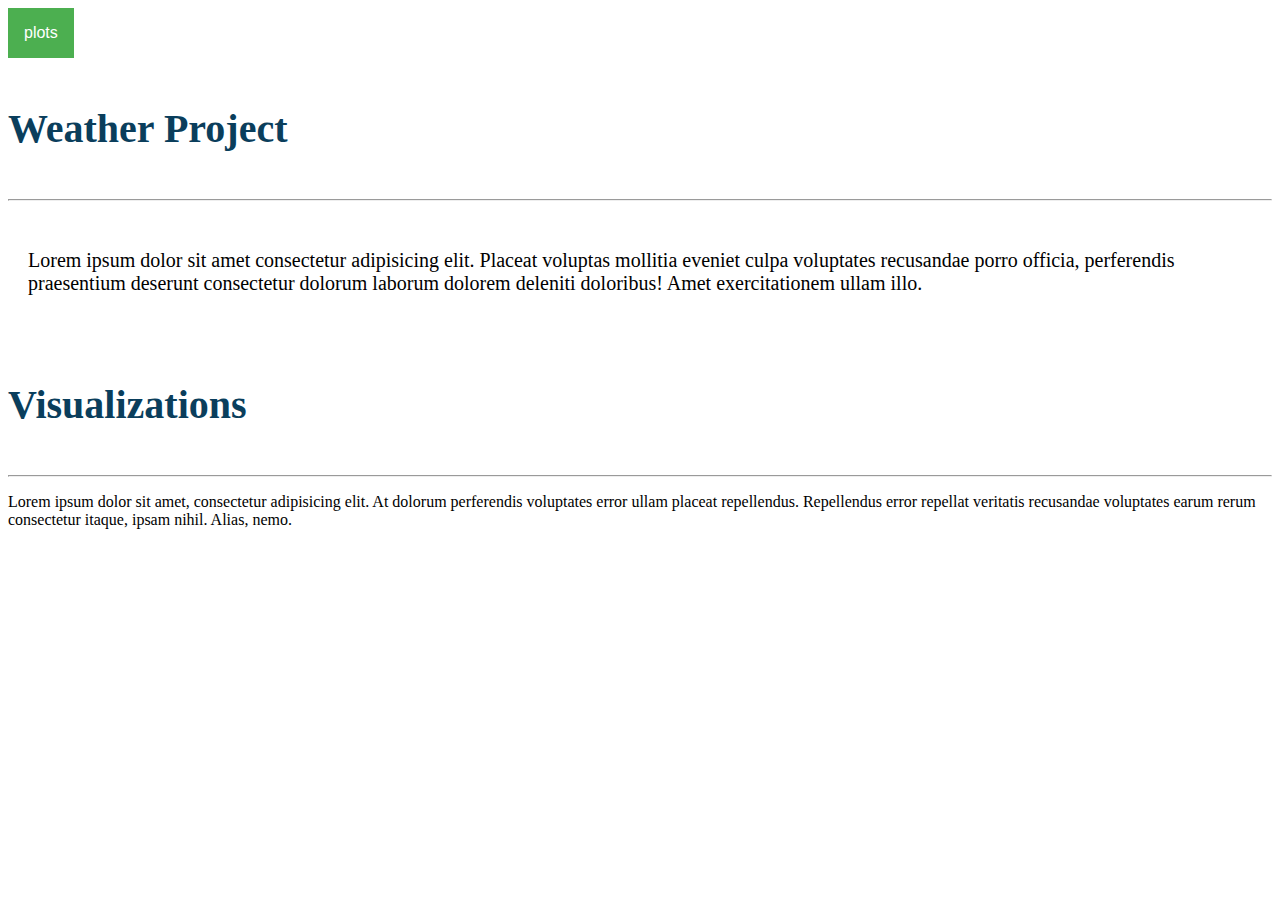
<file: html5-boilerplate.html>
<!DOCTYPE html>
<!--[if lt IE 7]>      <html class="no-js lt-ie9 lt-ie8 lt-ie7"> <![endif]-->
<!--[if IE 7]>         <html class="no-js lt-ie9 lt-ie8"> <![endif]-->
<!--[if IE 8]>         <html class="no-js lt-ie9"> <![endif]-->
<!--[if gt IE 8]><!--> <html class="no-js"> <!--<![endif]-->
    <head>
        <meta charset="utf-8">
        <meta http-equiv="X-UA-Compatible" content="IE=edge">
        <title></title>
        <meta name="description" content="">
        <meta name="viewport" content="width=device-width, initial-scale=1">
        <link rel="stylesheet" href="https://stackpath.bootstrapcdn.com/bootstrap/4.5.0/css/bootstrap.min.css" integrity="sha384-9aIt2nRpC12Uk9gS9baDl411NQApFmC26EwAOH8WgZl5MYYxFfc+NcPb1dKGj7Sk" crossorigin="anonymous">
        <link rel="stylesheet" href="styles.css">
    </head>
    <body>

<!-- Bootstrap container start-->
<div class="container">
    <!--Row 1 (with navbar) -->
    <div class="row">
        <div class="col-md-12 bg-light" >
            <div class="navbar-light">
                <div class="dropdown">
                    <button class="dropbtn">plots
                        <i class="fa fa-caret-down"></i>
                    </button>
                    <div class="dropdown-content">
                        <a href="#">Link 1</a>
                        <a href="#">Link 2</a>
                        <a href="#">Link 3</a>
                    </div>
                <a href="#home">comparison</a>
                <a href="#home">data</a>
                
                </div>
            </div>
        </div>    
    </div>

    <!-- Row 2 -->
    <div class="row">
        <div class="col-md-8 bg-light">
         <h1 class="hk">Weather Project</h1>
         <hr class="solid">
         <div class=card>
            <p>Lorem ipsum dolor sit amet consectetur adipisicing elit. Placeat voluptas mollitia eveniet culpa voluptates recusandae porro officia, perferendis praesentium deserunt consectetur dolorum laborum dolorem deleniti doloribus! Amet exercitationem ullam illo.</p>

         </div>
        </div>
        <div class="col-md-4 bg-light">
            <h1 class="hk">Visualizations</h1>
            <hr class="solid">
          <p>Lorem ipsum dolor sit amet, consectetur adipisicing elit. At dolorum perferendis voluptates error ullam placeat repellendus. Repellendus error repellat veritatis recusandae voluptates earum rerum consectetur itaque, ipsam nihil. Alias, nemo.</p>
        </div>

      </div>

</div>
        <script src="" async defer></script>
    </body>
</html>
</file>
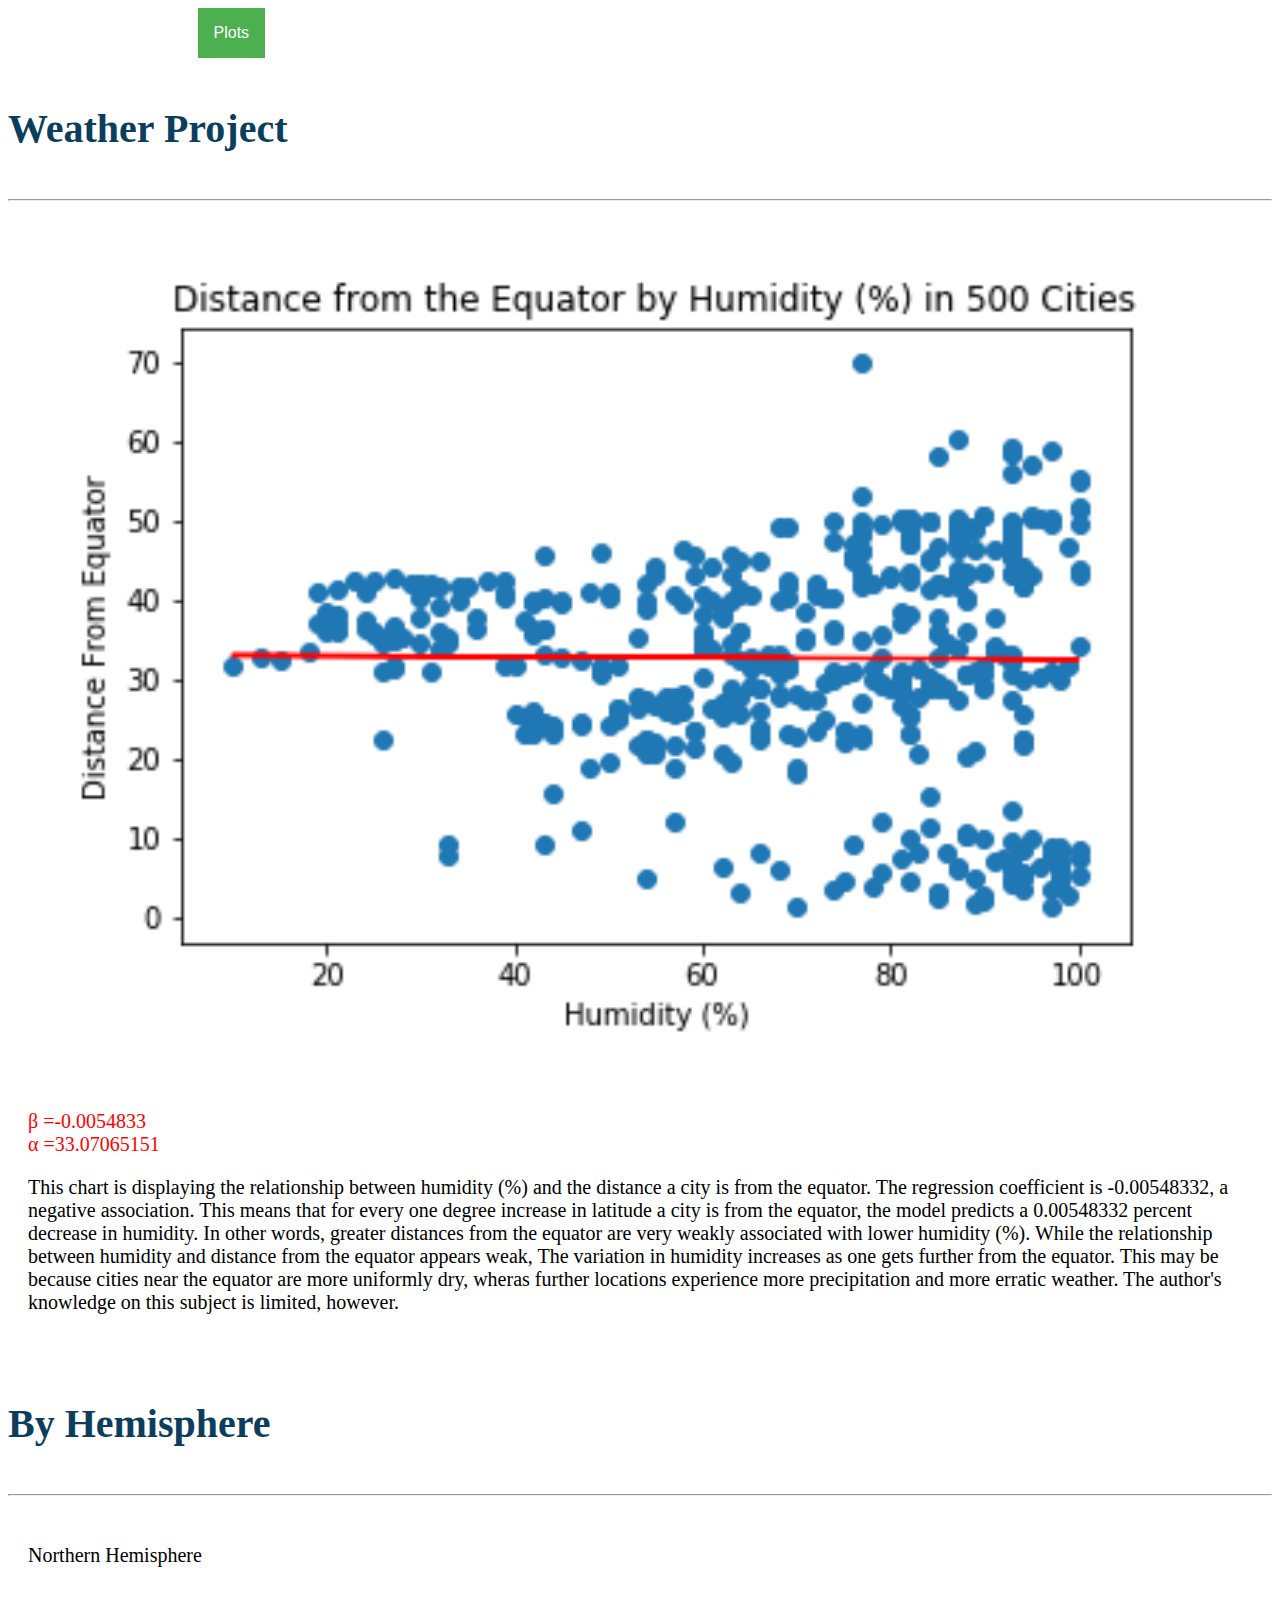
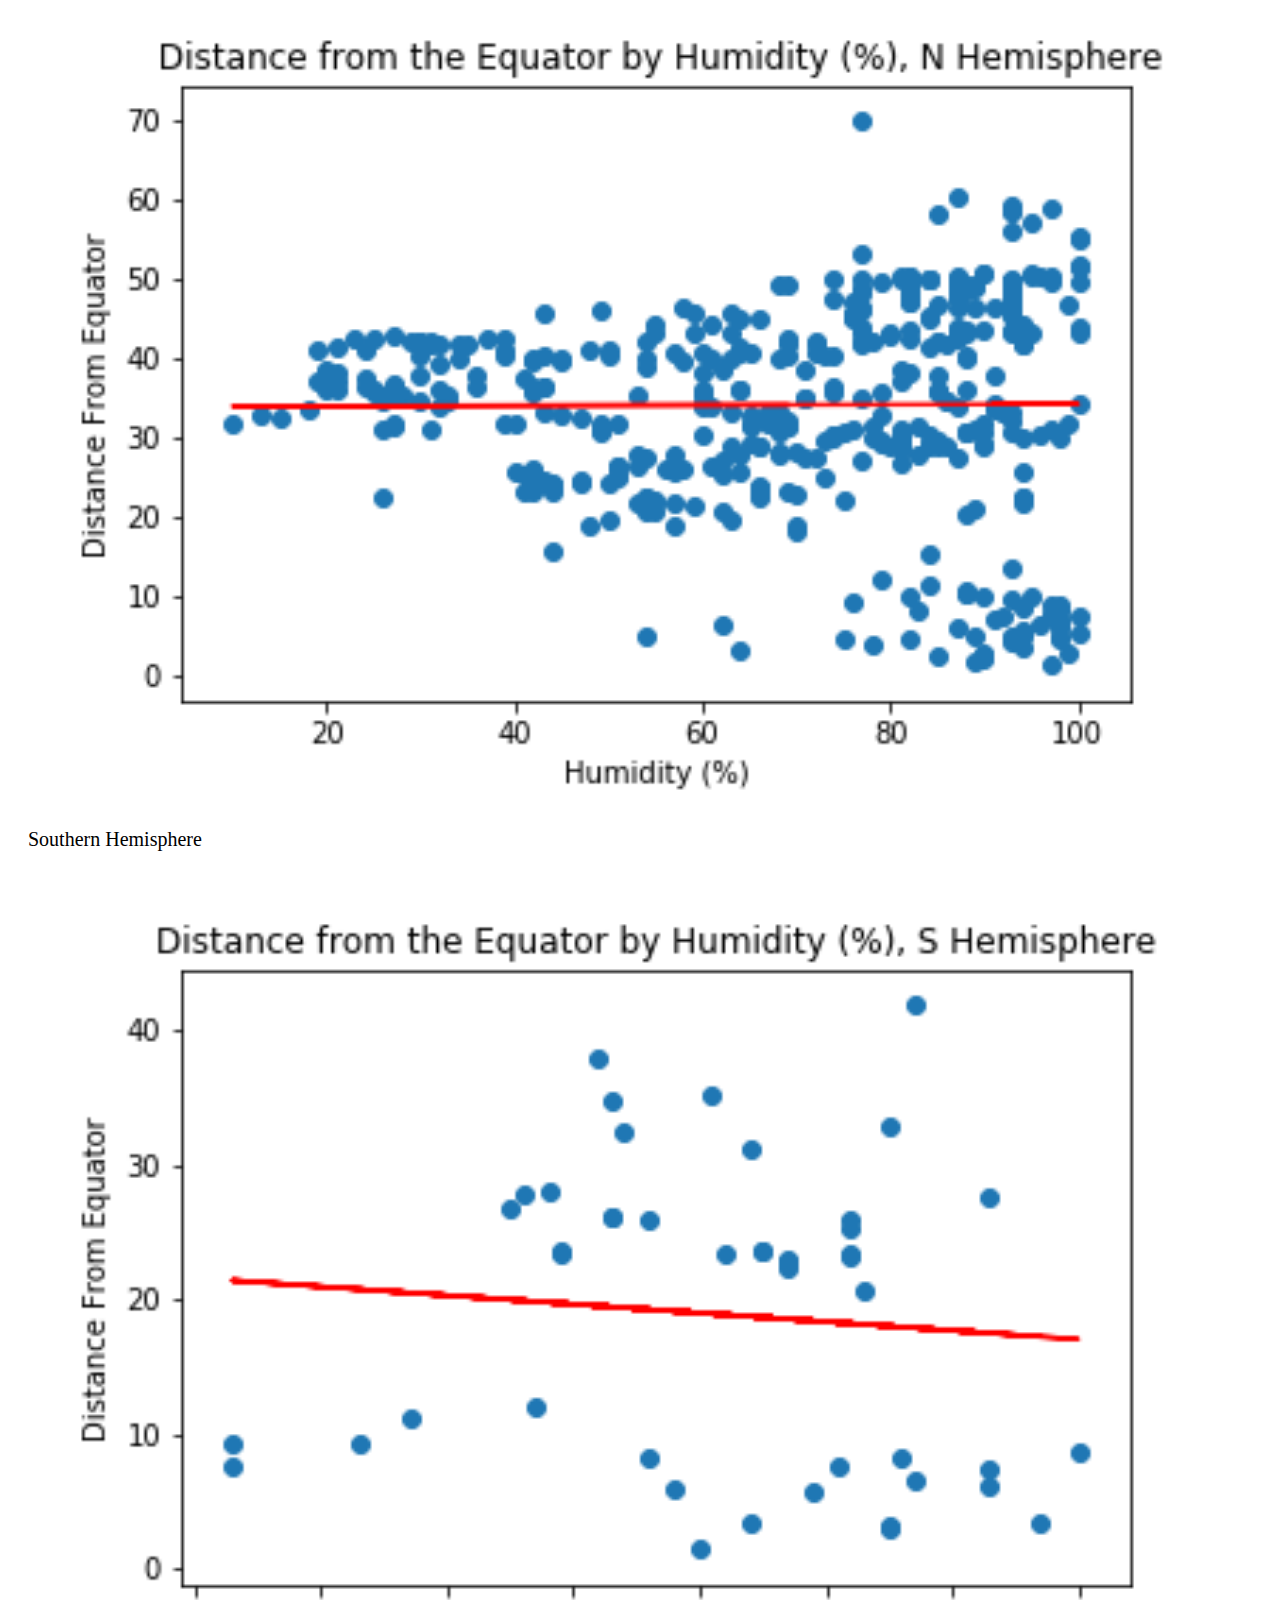
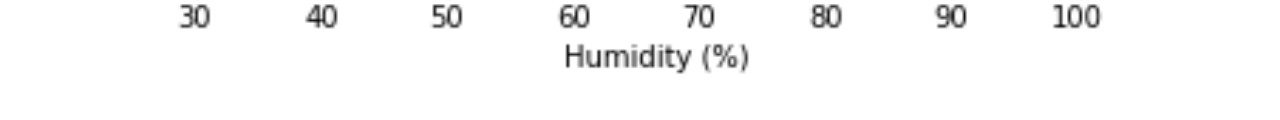
<file: humid.html>
<!DOCTYPE html>
<!--[if lt IE 7]>      <html class="no-js lt-ie9 lt-ie8 lt-ie7"> <![endif]-->
<!--[if IE 7]>         <html class="no-js lt-ie9 lt-ie8"> <![endif]-->
<!--[if IE 8]>         <html class="no-js lt-ie9"> <![endif]-->
<!--[if gt IE 8]><!--> <html class="no-js"> <!--<![endif]-->
    <head>
        <meta charset="utf-8">
        <meta http-equiv="X-UA-Compatible" content="IE=edge">
        <title></title>
        <meta name="description" content="">
        <meta name="viewport" content="width=device-width, initial-scale=1">
        <link rel="stylesheet" href="https://stackpath.bootstrapcdn.com/bootstrap/4.5.0/css/bootstrap.min.css" integrity="sha384-9aIt2nRpC12Uk9gS9baDl411NQApFmC26EwAOH8WgZl5MYYxFfc+NcPb1dKGj7Sk" crossorigin="anonymous">
        <link rel="stylesheet" href="styles.css">
    </head>
    <body>

<!-- Bootstrap container start-->
<div class="container">
    <div class="row">
        <div class="col-md-12 bg-dark" >
            <div class="navbar-light">
                <a class="nicelink" href=index.html>Home</a>
                <a class="nicelink" href="data.html">Data</a>
                <a class="nicelink" href="comparison.html">Comparison</a>
                <div class="dropdown ">
                    <button class="dropbtn">Plots
                        <i class="fa fa-caret-down"></i>
                    </button>
                    <div class="dropdown-content">
                        <a href="temp.html" color: black>Temperature</a>
                        <a href="cloud.html">Cloudiness</a>
                        <a href="wind.html">Wind Speed</a>
                        <a href="humid.html">Humidity</a>
                    </div>

                
                </div>
            </div>
        </div>    
    </div>

    <!-- Row 2 -->
    <div class="row">
        <div class="col-md-8 bg-light">
         <h1 class="hk">Weather Project</h1>
         <hr class="solid">
         <div class="card">
             <img src=images/regression_H_b.png style="width:100%;height:100%px">
         </div>
         <div class="card">
            <p style= color:red>
            β =-0.0054833 <br>
            α =33.07065151<br>
            </p>

            <p>
                
               
                This chart is displaying the relationship between humidity (%) and the distance a city 
                is from the equator. The regression coefficient is -0.00548332, a negative association.
                This means that for every one degree increase in latitude a city is from 
                the equator, the model predicts a 0.00548332 percent decrease in humidity. 
                
                In other words, greater distances from the equator are very weakly associated with lower humidity (%).
                
                While the relationship between humidity and distance from the equator appears weak, 
                The variation in humidity increases as one gets further from the equator. This may be 
                because cities near the equator are more uniformly dry, wheras further locations 
                experience more precipitation and more erratic weather. The author's knowledge on this subject is limited, however.
                
                
                
                
            </p>


         </div>
        </div>
        <div class="col-md-4 bg-light">
            <h1 class="hk">By Hemisphere</h1>
            <hr class="solid">
            <div class = "card">
                <p>Northern Hemisphere</p>
                <img src="images/regression_H_n.png"style="width:100%;height:100%px">
                <p>Southern Hemisphere</p>
                <img src="images/regression_H_s.png"style="width:100%;height:100%px">

            </div>
 
        </div>

      </div>

</div>
        <script src="" async defer></script>
    </body>
</html>
</file>
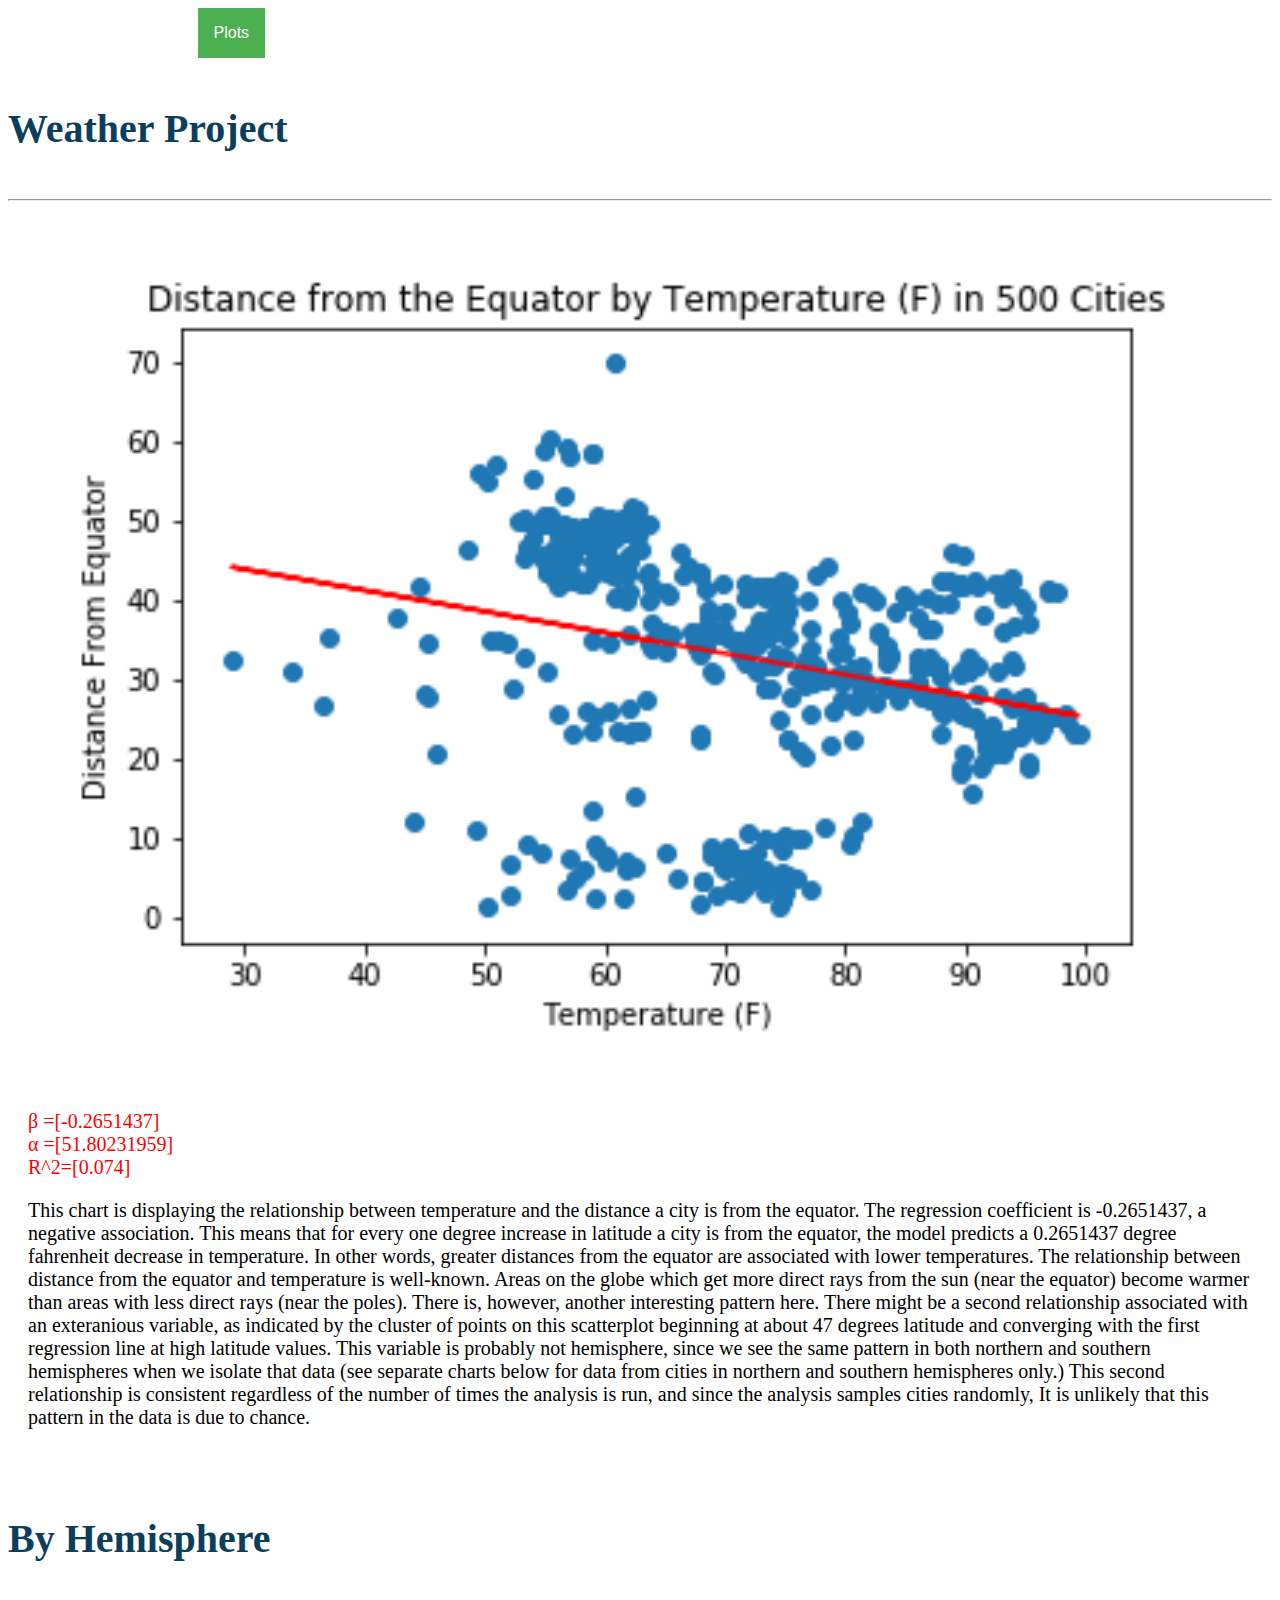
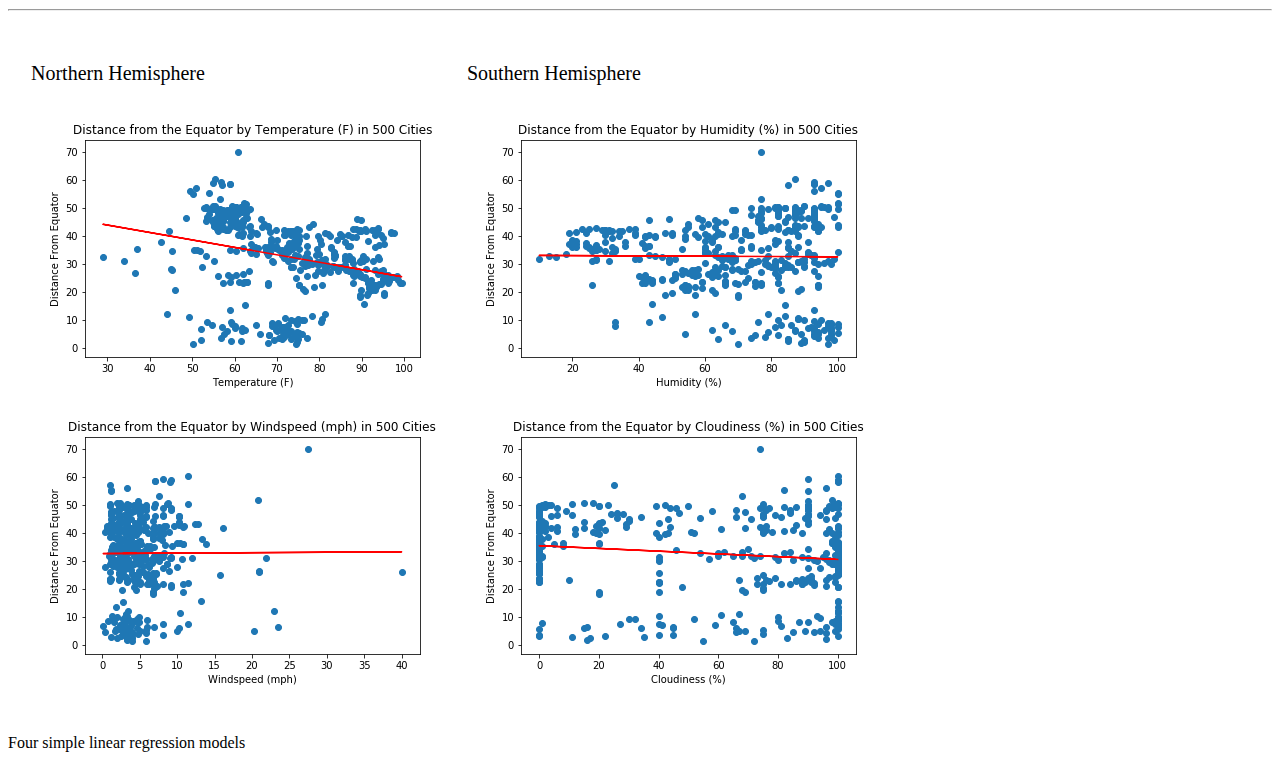
<file: temp.html>
<!DOCTYPE html>
<!--[if lt IE 7]>      <html class="no-js lt-ie9 lt-ie8 lt-ie7"> <![endif]-->
<!--[if IE 7]>         <html class="no-js lt-ie9 lt-ie8"> <![endif]-->
<!--[if IE 8]>         <html class="no-js lt-ie9"> <![endif]-->
<!--[if gt IE 8]><!--> <html class="no-js"> <!--<![endif]-->
    <head>
        <meta charset="utf-8">
        <meta http-equiv="X-UA-Compatible" content="IE=edge">
        <title></title>
        <meta name="description" content="">
        <meta name="viewport" content="width=device-width, initial-scale=1">
        <link rel="stylesheet" href="https://stackpath.bootstrapcdn.com/bootstrap/4.5.0/css/bootstrap.min.css" integrity="sha384-9aIt2nRpC12Uk9gS9baDl411NQApFmC26EwAOH8WgZl5MYYxFfc+NcPb1dKGj7Sk" crossorigin="anonymous">
        <link rel="stylesheet" href="styles.css">
    </head>
    <body>

<!-- Bootstrap container start-->
<div class="container">
    <div class="row">
        <div class="col-md-12 bg-dark" >
            <div class="navbar-light">
                <a class="nicelink" href=index.html>Home</a>
                <a class="nicelink" href="data.html">Data</a>
                <a class="nicelink" href="comparison.html">Comparison</a>
                <div class="dropdown ">
                    <button class="dropbtn">Plots
                        <i class="fa fa-caret-down"></i>
                    </button>
                    <div class="dropdown-content">
                        <a href="temp.html" color: black>Temperature</a>
                        <a href="cloud.html">Cloudiness</a>
                        <a href="wind.html">Wind Speed</a>
                        <a href="humid.html">Humidity</a>
                    </div>

                
                </div>
            </div>
        </div>    
    </div>

    <!-- Row 2 -->
    <div class="row">
        <div class="col-md-8 bg-light">
         <h1 class="hk">Weather Project</h1>
         <hr class="solid">
         <div class="card">
             <img src=images/regression_T_b.png style="width:100%;height:100%px">
         </div>
         <div class="card">
            <p style= color:red>
            β =[-0.2651437] <br>
            α =[51.80231959]<br>
            R^2=[0.074] <br>
            </p>

            <p>
                
                This chart is displaying the relationship between temperature and the distance a city 
                is from the equator. The regression coefficient is -0.2651437, a negative association.
                This means that for every one degree increase in latitude a city is from 
                the equator, the model predicts a 0.2651437 degree fahrenheit decrease in temperature. 
                
                In other words, greater distances from the equator are associated with lower temperatures.
                
                The relationship between distance from the equator and temperature is well-known.
                Areas on the globe which get more direct rays from the sun (near the equator) become
                warmer than areas with less direct rays (near the poles). 
                
                There is, however, another interesting pattern here. There might be a second
                relationship associated with an exteranious variable, as indicated by the cluster of points on this 
                scatterplot beginning at about 47 degrees latitude and converging with the first regression line at high
                latitude values. This variable is probably not hemisphere, since we see the same pattern in both
                northern and southern hemispheres when we isolate that data (see separate charts below for data from 
                cities in northern and southern hemispheres only.) This second relationship is consistent regardless
                of the number of times the analysis is run, and since the analysis samples cities randomly,
                It is unlikely that this pattern in the data is due to chance.
            </p>


         </div>
        </div>
        <div class="col-md-4 bg-light">
            <h1 class="hk">By Hemisphere</h1>
            <hr class="solid">
                <table class="card">
                    <tr>
                        <td>
                            <p>Northern Hemisphere</p>
                            <img src="images/regression_T_b.png" style="width:100%;height:100%px";></a>
                        </td>
                        <td>
                            <p>Southern Hemisphere</p>
                            <img src="images/regression_H_b.png" style="width:100%;height:100%px"alt= "Southern Hemisphere Only";></a>
                        </td>
                    </tr>
                    <tr>
                        <td>
                            <img src="images/regression_W_b.png" style="width:100%;height:100%px";></a>
                        </td>
                        <td>
                            <img src="images/regression_C_b.png" style="width:100%;height:100%px";></a>
                        </td>
                    </tr>
                </table>
                <p>Four simple linear regression models</p>
        </div>

      </div>

</div>
        <script src="" async defer></script>
    </body>
</html>
</file>
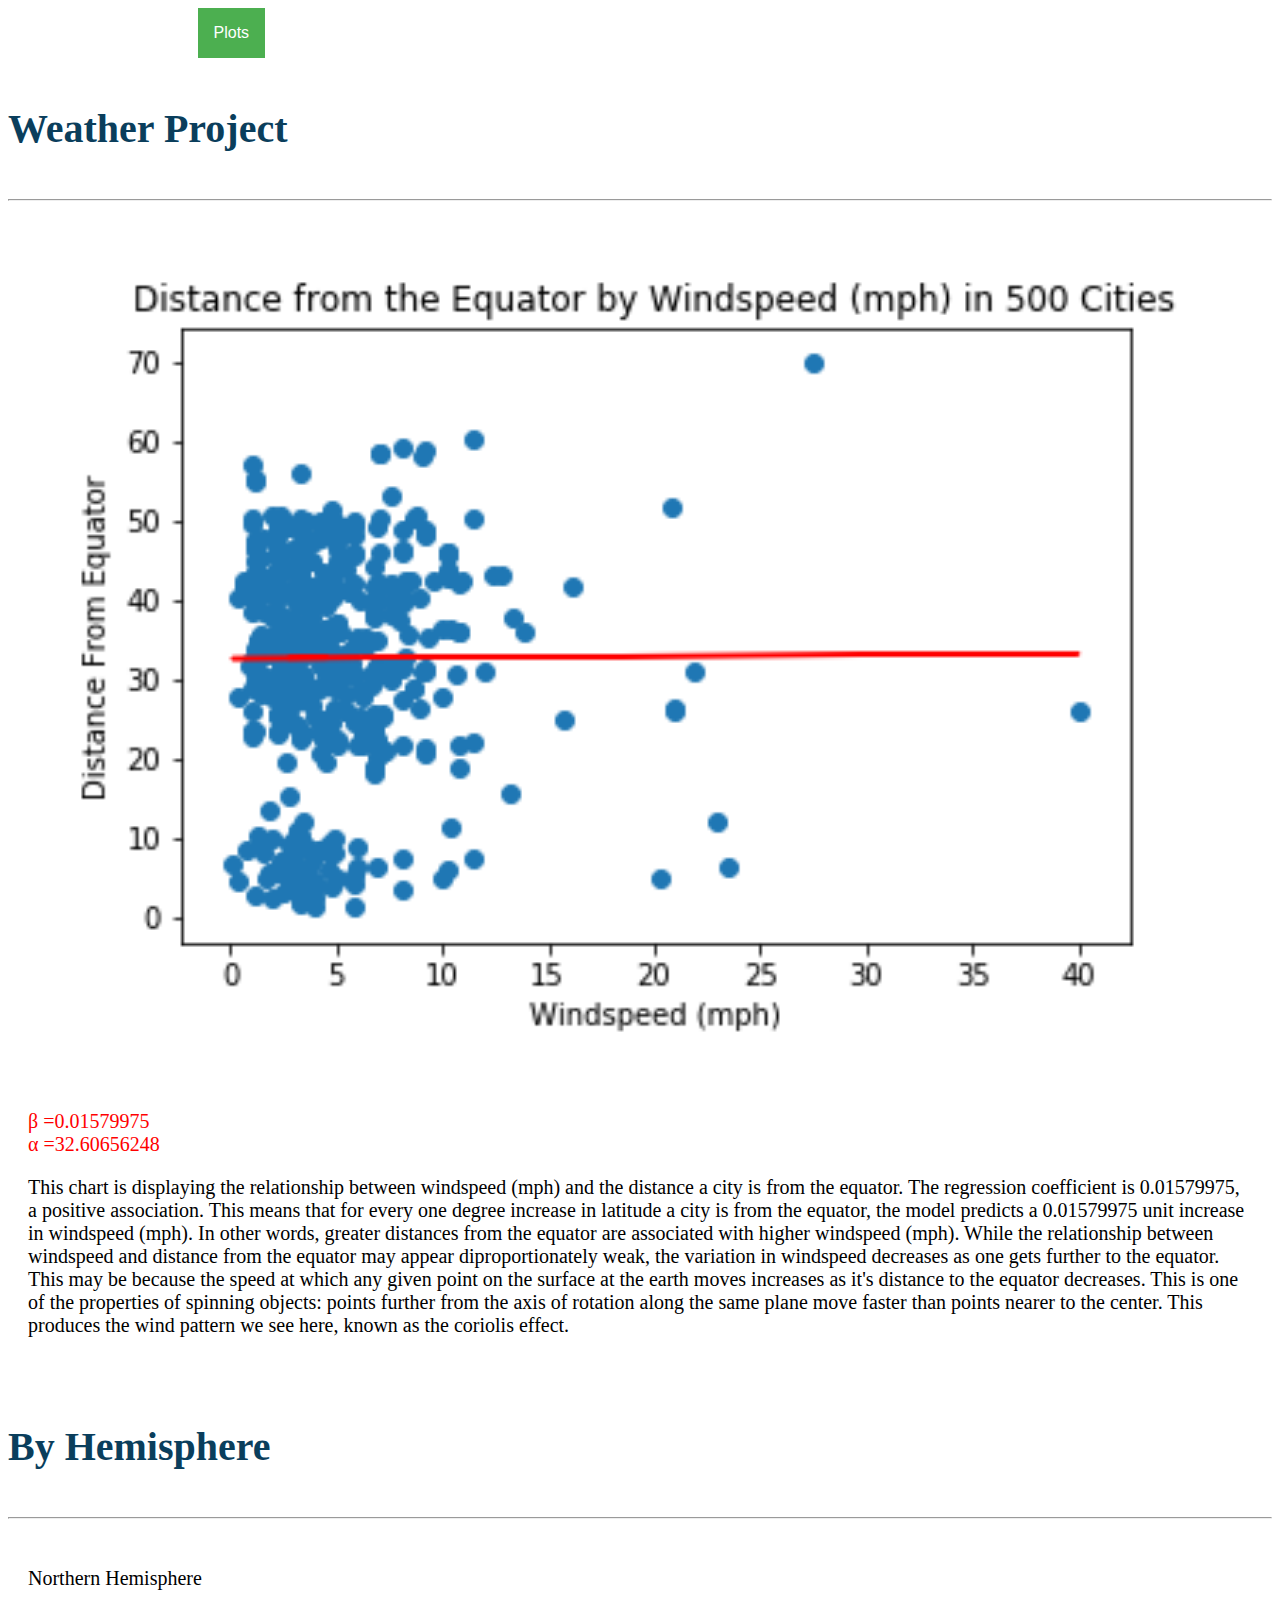
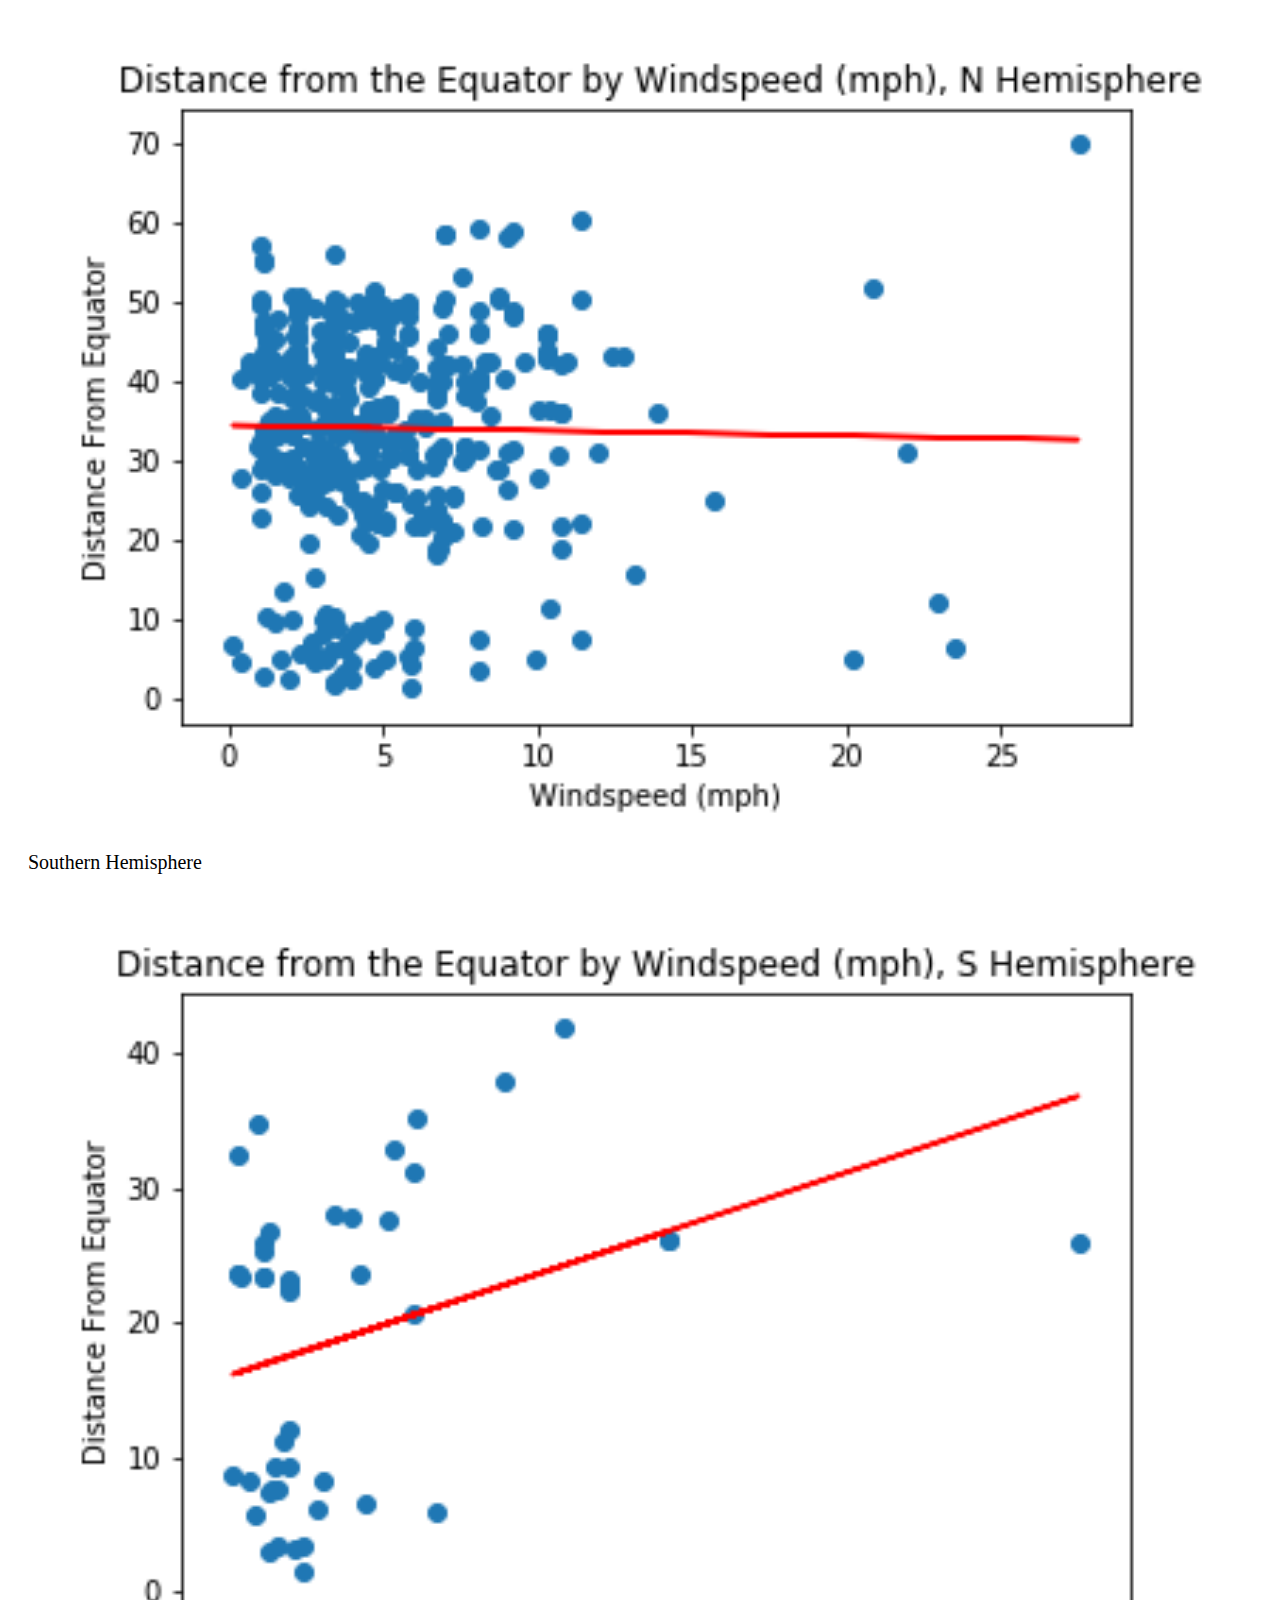
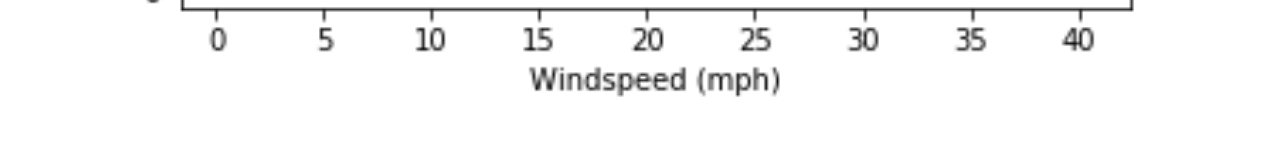
<file: wind.html>
<!DOCTYPE html>
<!--[if lt IE 7]>      <html class="no-js lt-ie9 lt-ie8 lt-ie7"> <![endif]-->
<!--[if IE 7]>         <html class="no-js lt-ie9 lt-ie8"> <![endif]-->
<!--[if IE 8]>         <html class="no-js lt-ie9"> <![endif]-->
<!--[if gt IE 8]><!--> <html class="no-js"> <!--<![endif]-->
    <head>
        <meta charset="utf-8">
        <meta http-equiv="X-UA-Compatible" content="IE=edge">
        <title></title>
        <meta name="description" content="">
        <meta name="viewport" content="width=device-width, initial-scale=1">
        <link rel="stylesheet" href="https://stackpath.bootstrapcdn.com/bootstrap/4.5.0/css/bootstrap.min.css" integrity="sha384-9aIt2nRpC12Uk9gS9baDl411NQApFmC26EwAOH8WgZl5MYYxFfc+NcPb1dKGj7Sk" crossorigin="anonymous">
        <link rel="stylesheet" href="styles.css">
    </head>
    <body>

<!-- Bootstrap container start-->
<div class="container">
    <div class="row">
        <div class="col-md-12 bg-dark" >
            <div class="navbar-light">
                <a class="nicelink" href=index.html>Home</a>
                <a class="nicelink" href="data.html">Data</a>
                <a class="nicelink" href="comparison.html">Comparison</a>
                <div class="dropdown ">
                    <button class="dropbtn">Plots
                        <i class="fa fa-caret-down"></i>
                    </button>
                    <div class="dropdown-content">
                        <a href="temp.html" color: black>Temperature</a>
                        <a href="cloud.html">Cloudiness</a>
                        <a href="wind.html">Wind Speed</a>
                        <a href="humid.html">Humidity</a>
                    </div>

                
                </div>
            </div>
        </div>    
    </div>

    <!-- Row 2 -->
    <div class="row">
        <div class="col-md-8 bg-light">
         <h1 class="hk">Weather Project</h1>
         <hr class="solid">
         <div class="card">
             <img src=images/regression_W_b.png style="width:100%;height:100%px">
         </div>
         <div class="card">
            <p style= color:red>
            β =0.01579975 <br>
            α =32.60656248<br>
            </p>
            <p>

            This chart is displaying the relationship between windspeed (mph) and the distance a city 
            is from the equator. The regression coefficient is 0.01579975, a positive association.
            This means that for every one degree increase in latitude a city is from 
            the equator, the model predicts a 0.01579975 unit increase in windspeed (mph). 

            In other words, greater distances from the equator are associated with higher windspeed (mph).

            While the relationship between windspeed and distance from the equator may appear diproportionately weak, 
            the variation in windspeed decreases as one gets further to the equator. This may be 
            because the speed at which any given point on the surface at the earth moves increases 
            as it's distance to the equator decreases. This is one of the properties of spinning
            objects: points further from the axis of rotation along the same plane move faster
            than points nearer to the center. This produces the wind pattern we see here, known as the
            coriolis effect.

            </p>


         </div>
        </div>
        <div class="col-md-4 bg-light">
            <h1 class="hk">By Hemisphere</h1>
            <hr class="solid">
            <div class = "card">
                <p>Northern Hemisphere</p>
                <img src="images/regression_W_n.png"style="width:100%;height:100%px">
                <p>Southern Hemisphere</p>
                <img src="images/regression_W_s.png"style="width:100%;height:100%px">

            </div>
 
        </div>

      </div>

</div>
        <script src="" async defer></script>
    </body>
</html>
</file>
<file: styles.css>
.navbar:{ background-color: red;}
 
 /* Dropdown Button */
 .dropbtn {
    background-color: #4CAF50;
    color: white;
    padding: 16px;
    font-size: 16px;
    border: none;

  }
  
  /* The container <div> - needed to position the dropdown content */
  .dropdown {
    position: relative;
    display: inline-block;
  }
  
  /* Dropdown Content (Hidden by Default) */
  .dropdown-content {
    display: none;
    position: absolute;
    background-color: #292436;
    min-width: 160px;
    box-shadow: 0px 8px 16px 0px rgba(0,0,0,0.2);
    z-index: 1;
  }
  
  /* Links inside the dropdown */
  .dropdown-content a {
    color: black;
    padding: 12px 16px;
    text-decoration: none;
    display: block;
  }
  
  /* Change color of dropdown links on hover */
  .dropdown-content a:hover {background-color: #ddd;}
  
  /* Show the dropdown menu on hover */
  .dropdown:hover .dropdown-content {display: block;}
  
  /* Change the background color of the dropdown button when the dropdown content is shown */
  .dropdown:hover .dropbtn {background-color: #3e8e41;} 

.card{ 
  background-color: whitesmoke);
  padding: 20px;
  font-size: 20px;

}



.hk{
  font-size: 40px;
  color: rgb(10, 62, 92);
  font-family: Georgia, serif;
  padding-top:20px;
  padding-right:20px;
  padding-bottom:20px;
}

a:link {
  color: white;
  background-color: transparent;
  text-decoration: none;
}

a:visited {
  color: white;
  background-color: transparent;
  text-decoration: none;
}

a:hover {
  color: gray;
  background-color: transparent;
  text-decoration: none;
}

a:active {
  color: white;
  background-color: transparent;
  text-decoration: none;
}

.nicelink{
  color: whitesmoke);
  padding: 5px;

}
</file>
